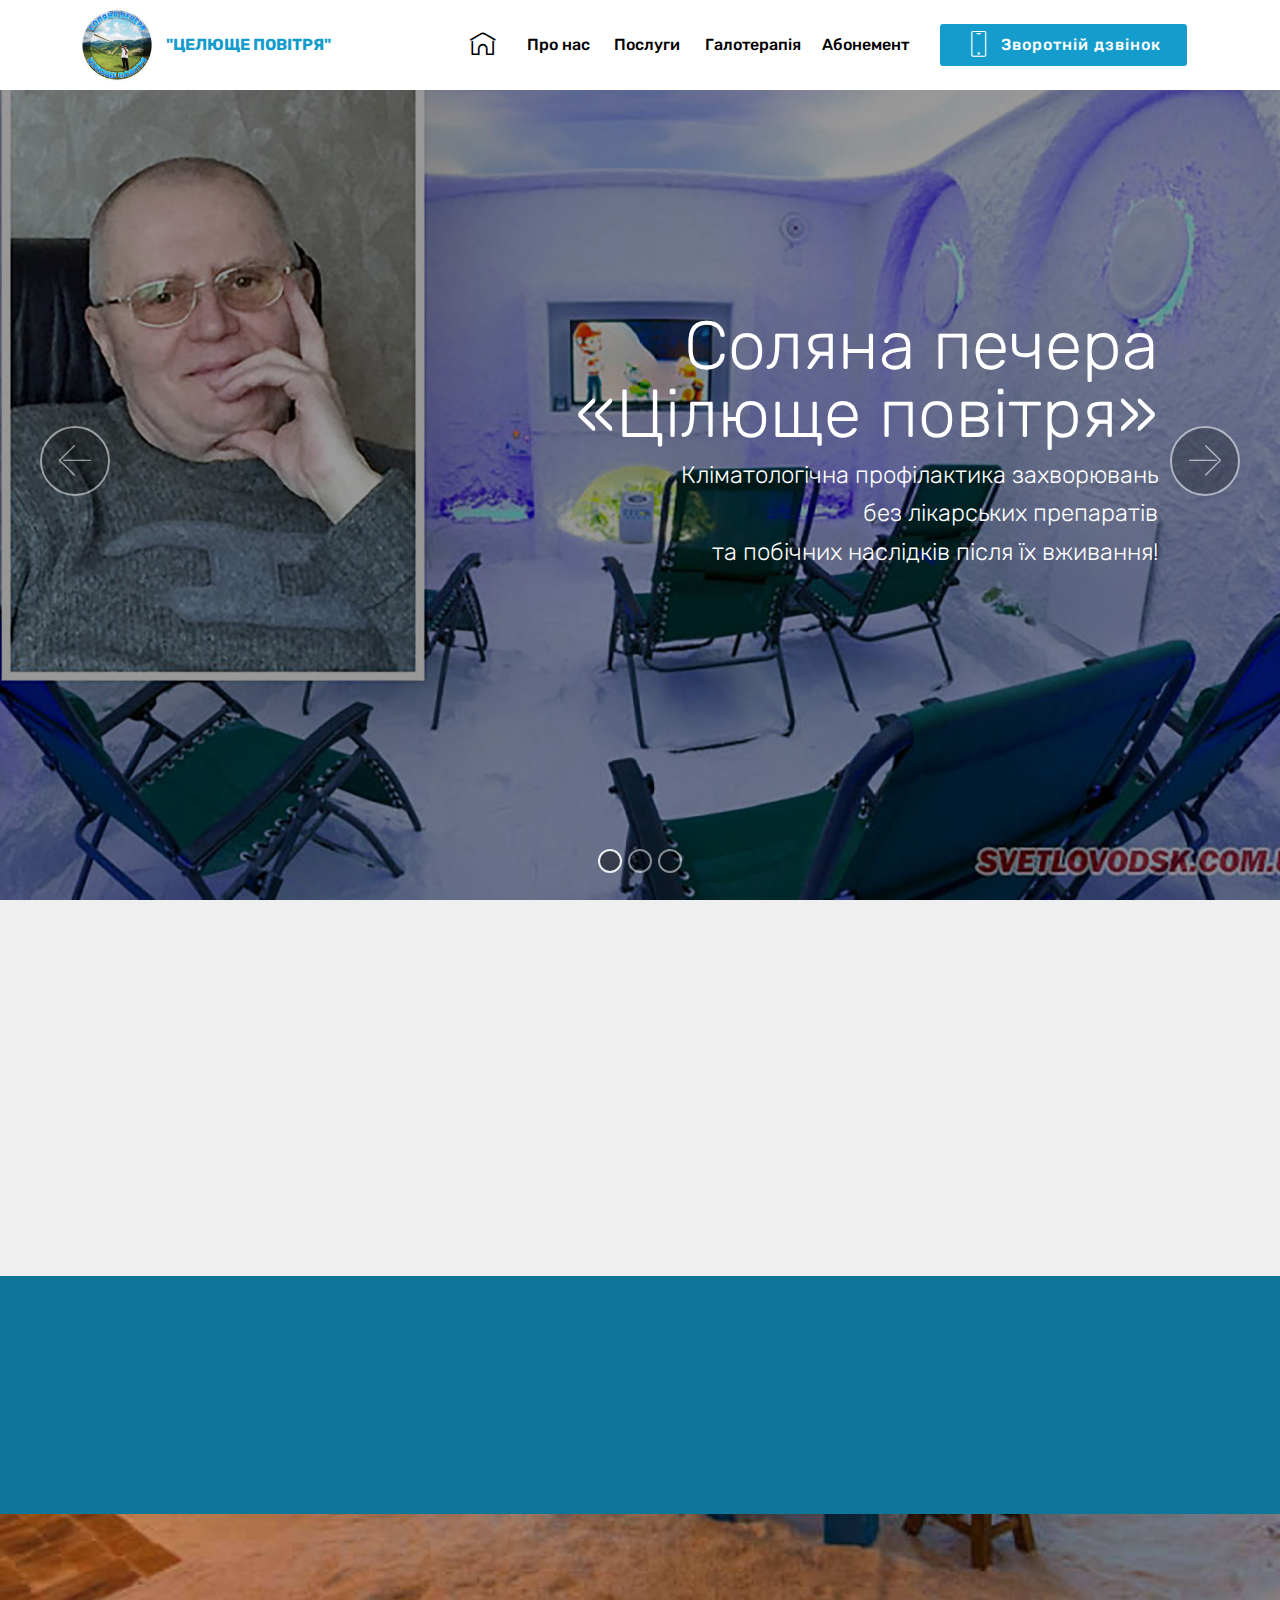
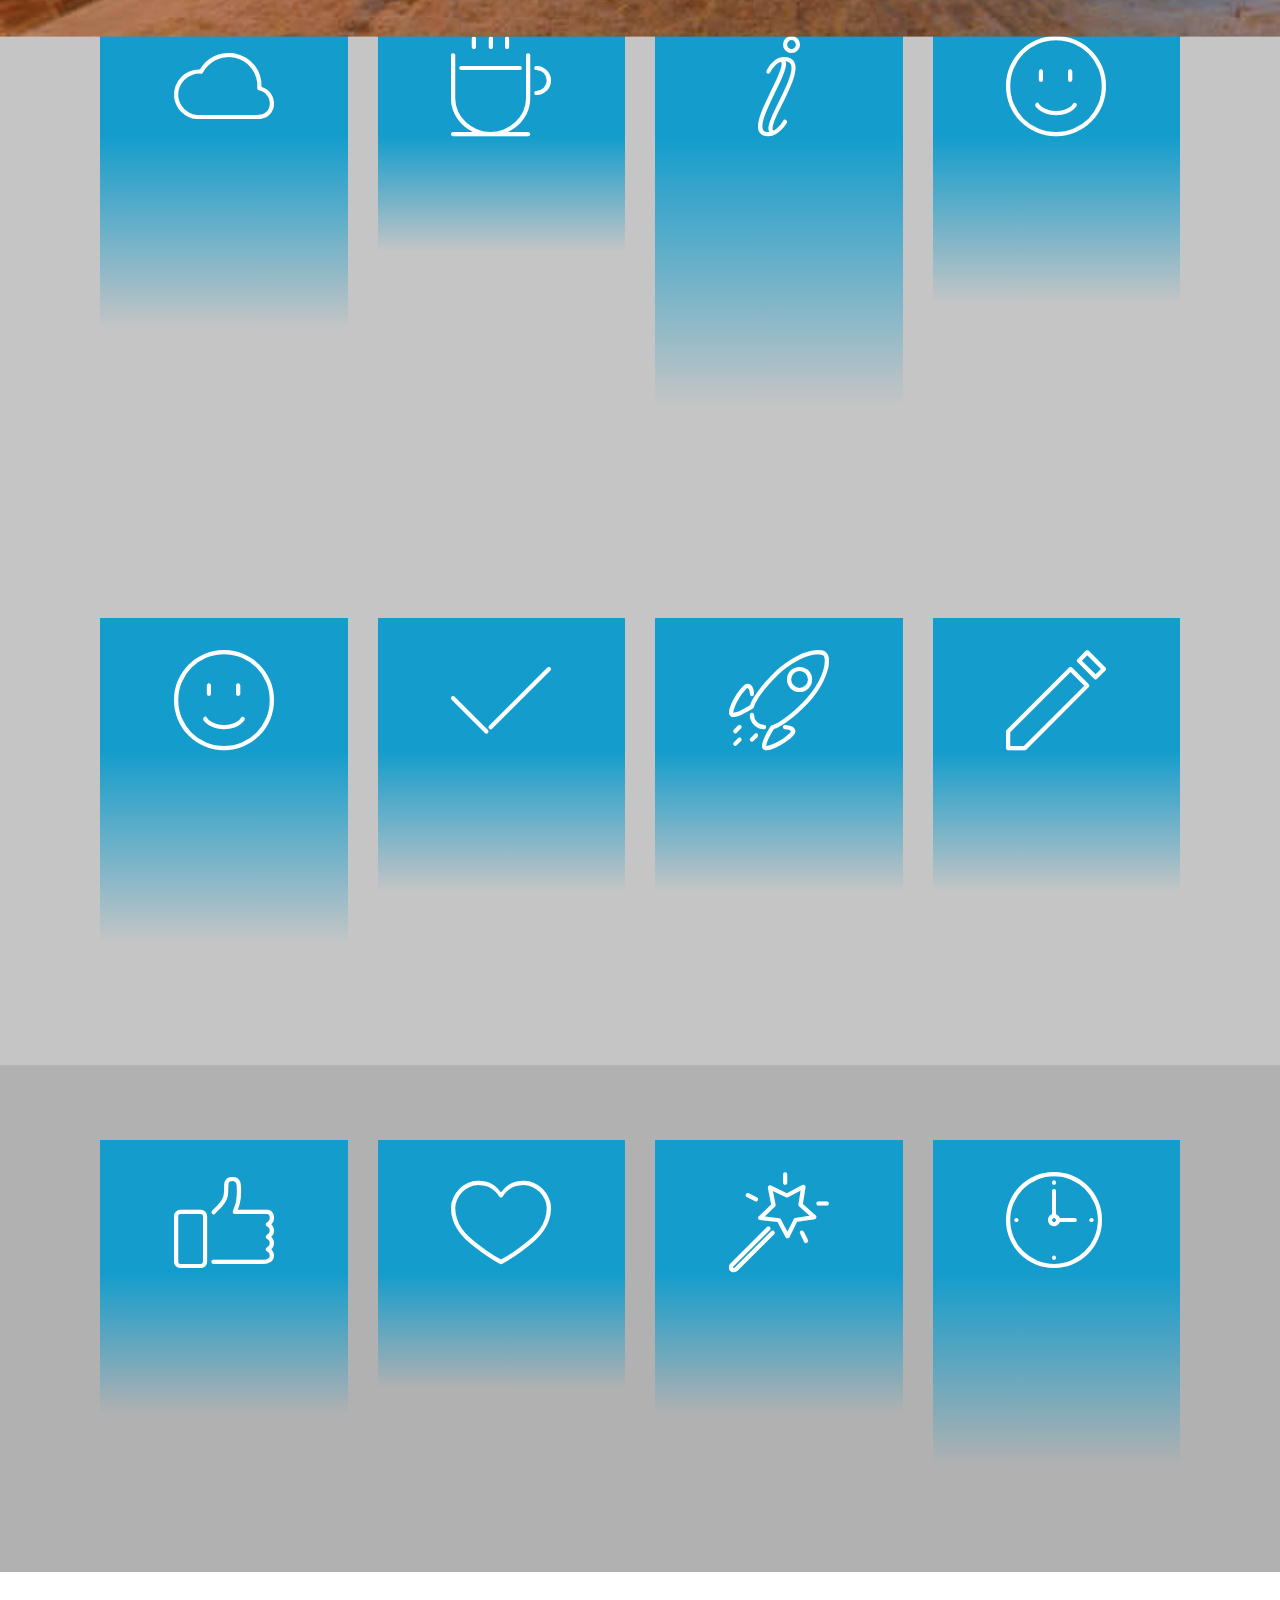
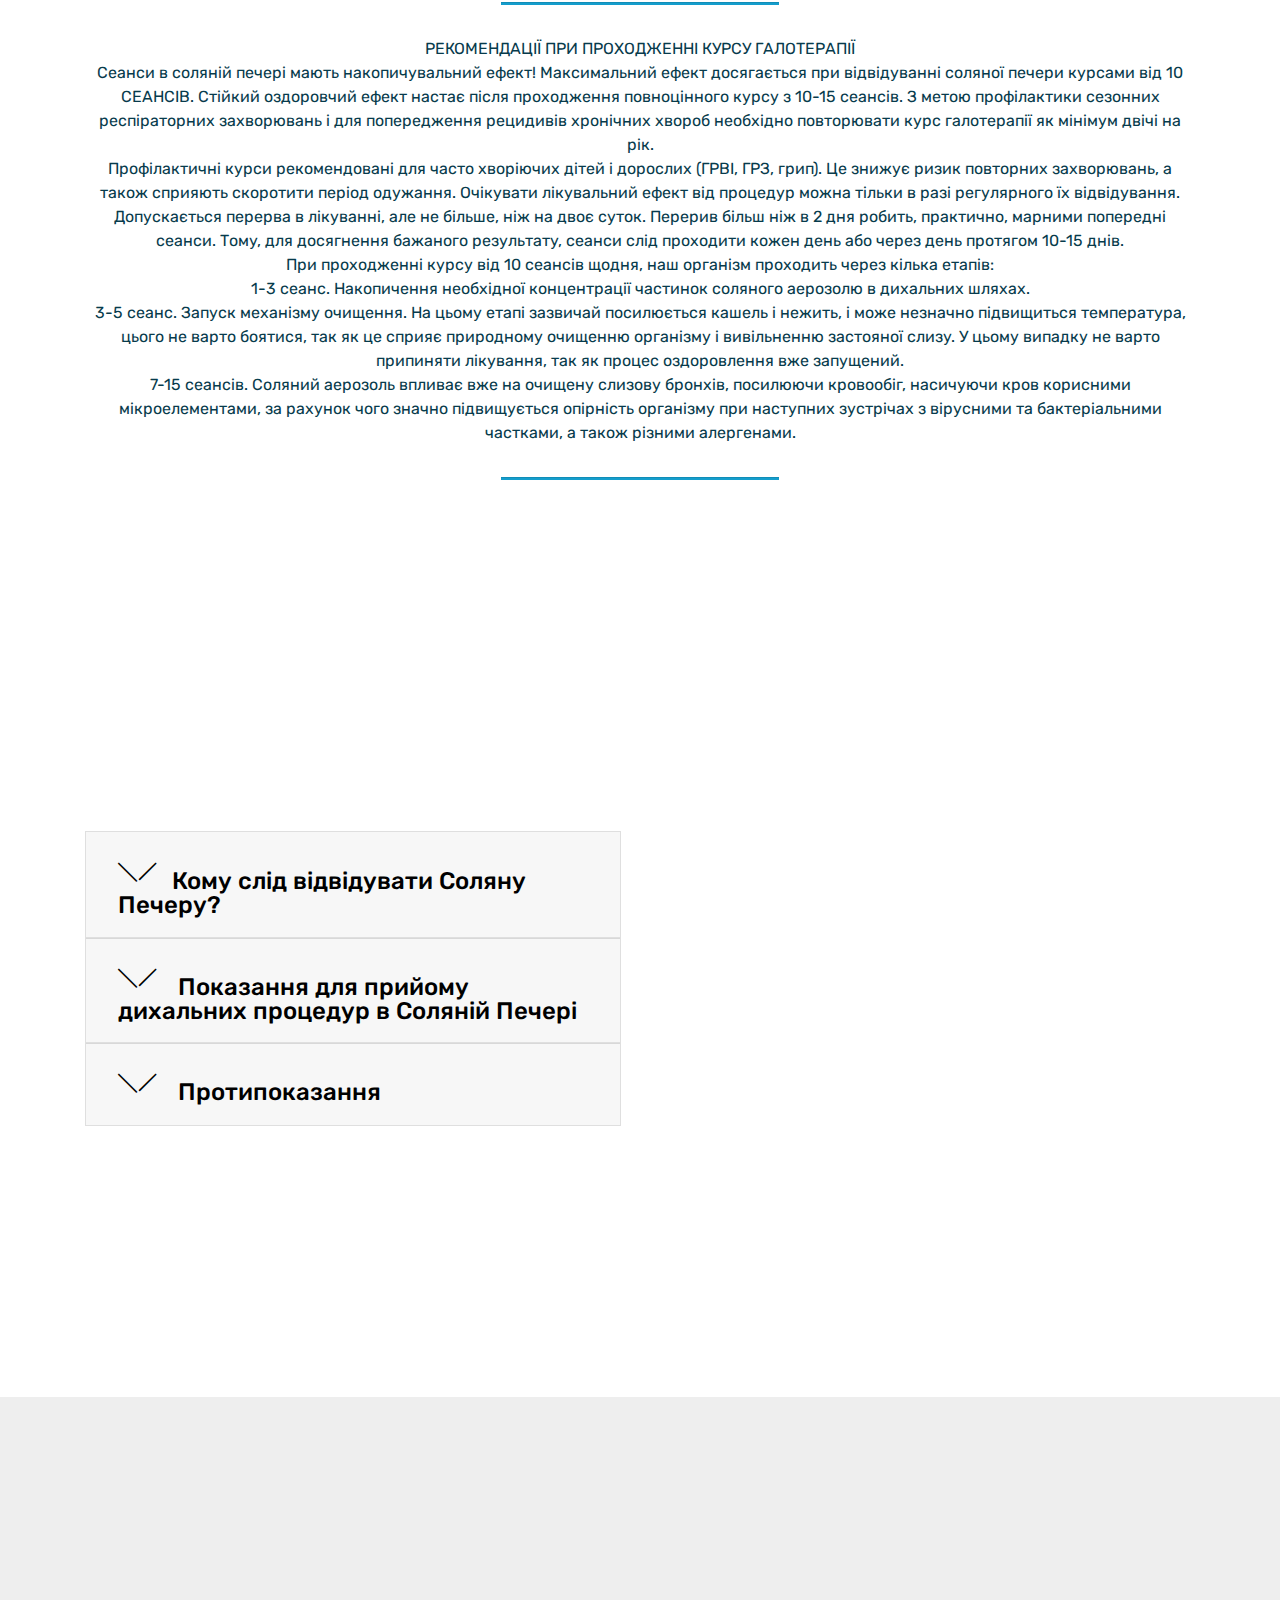
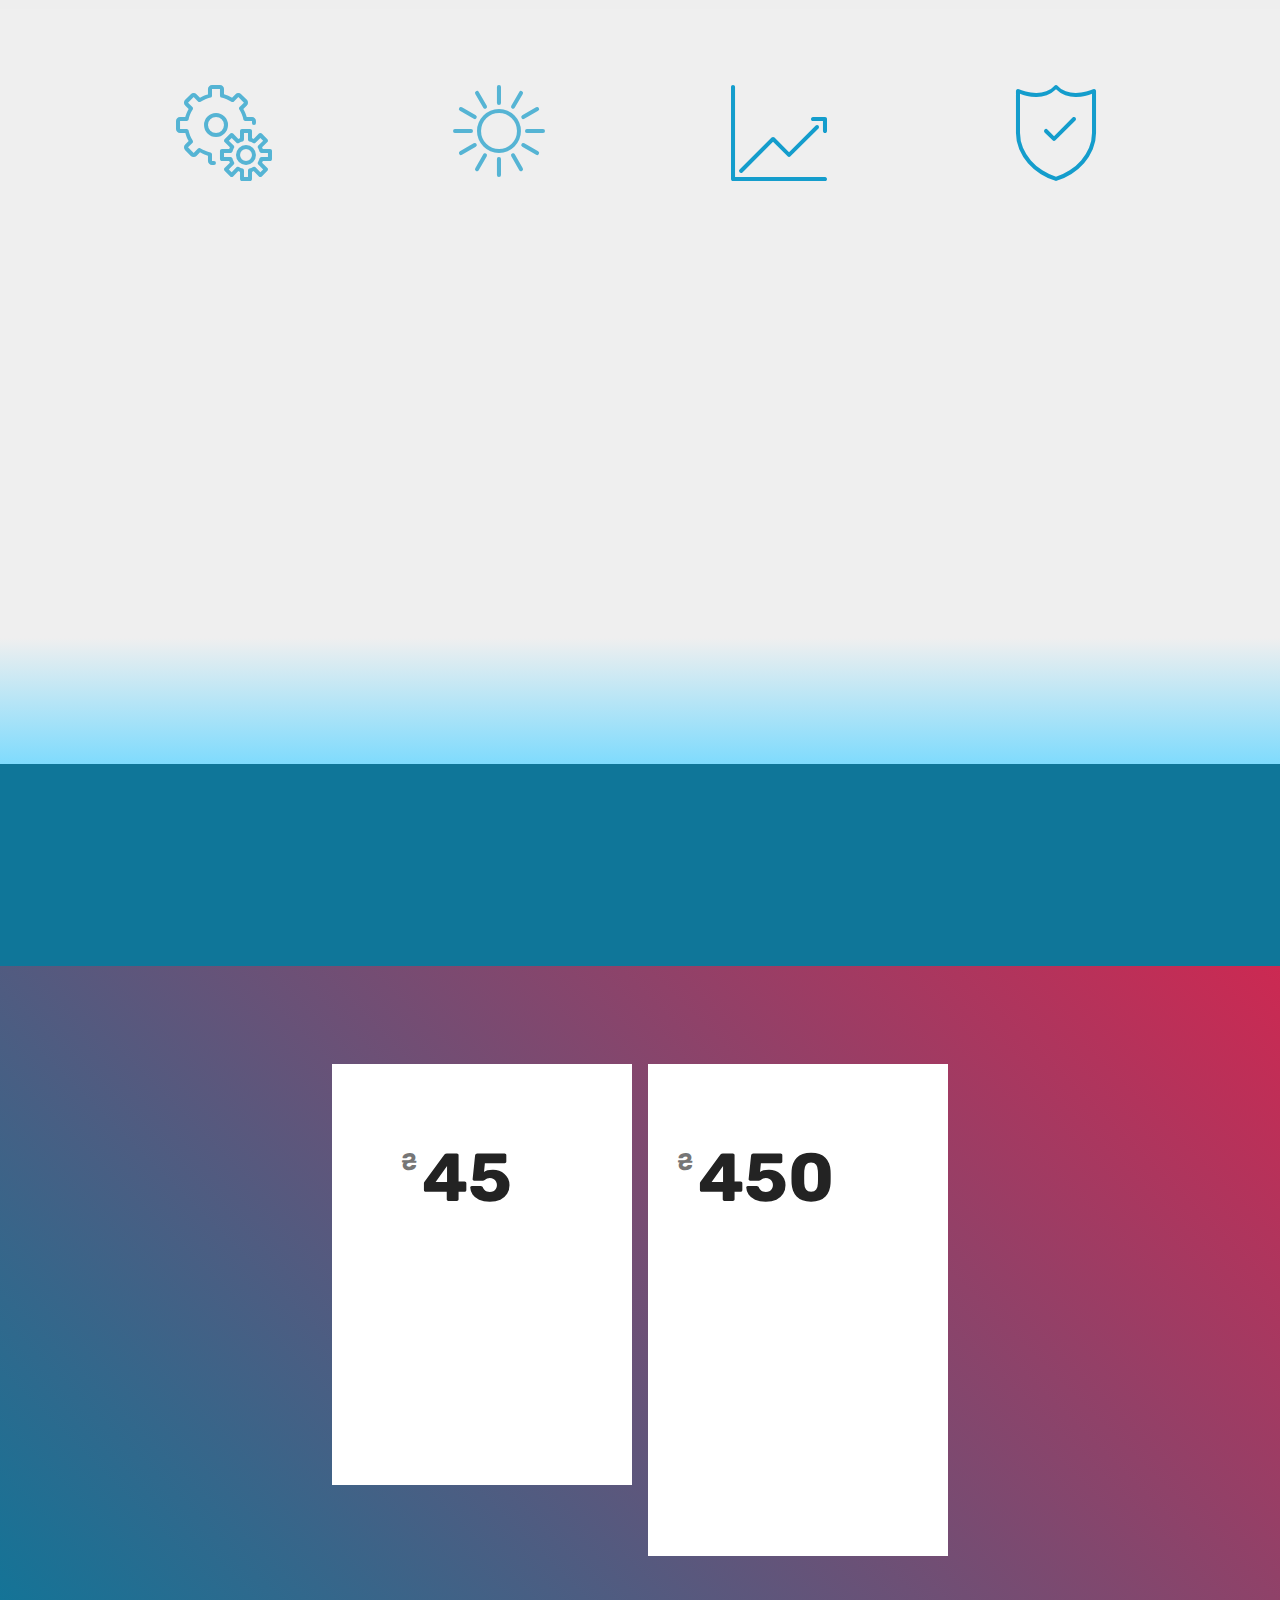
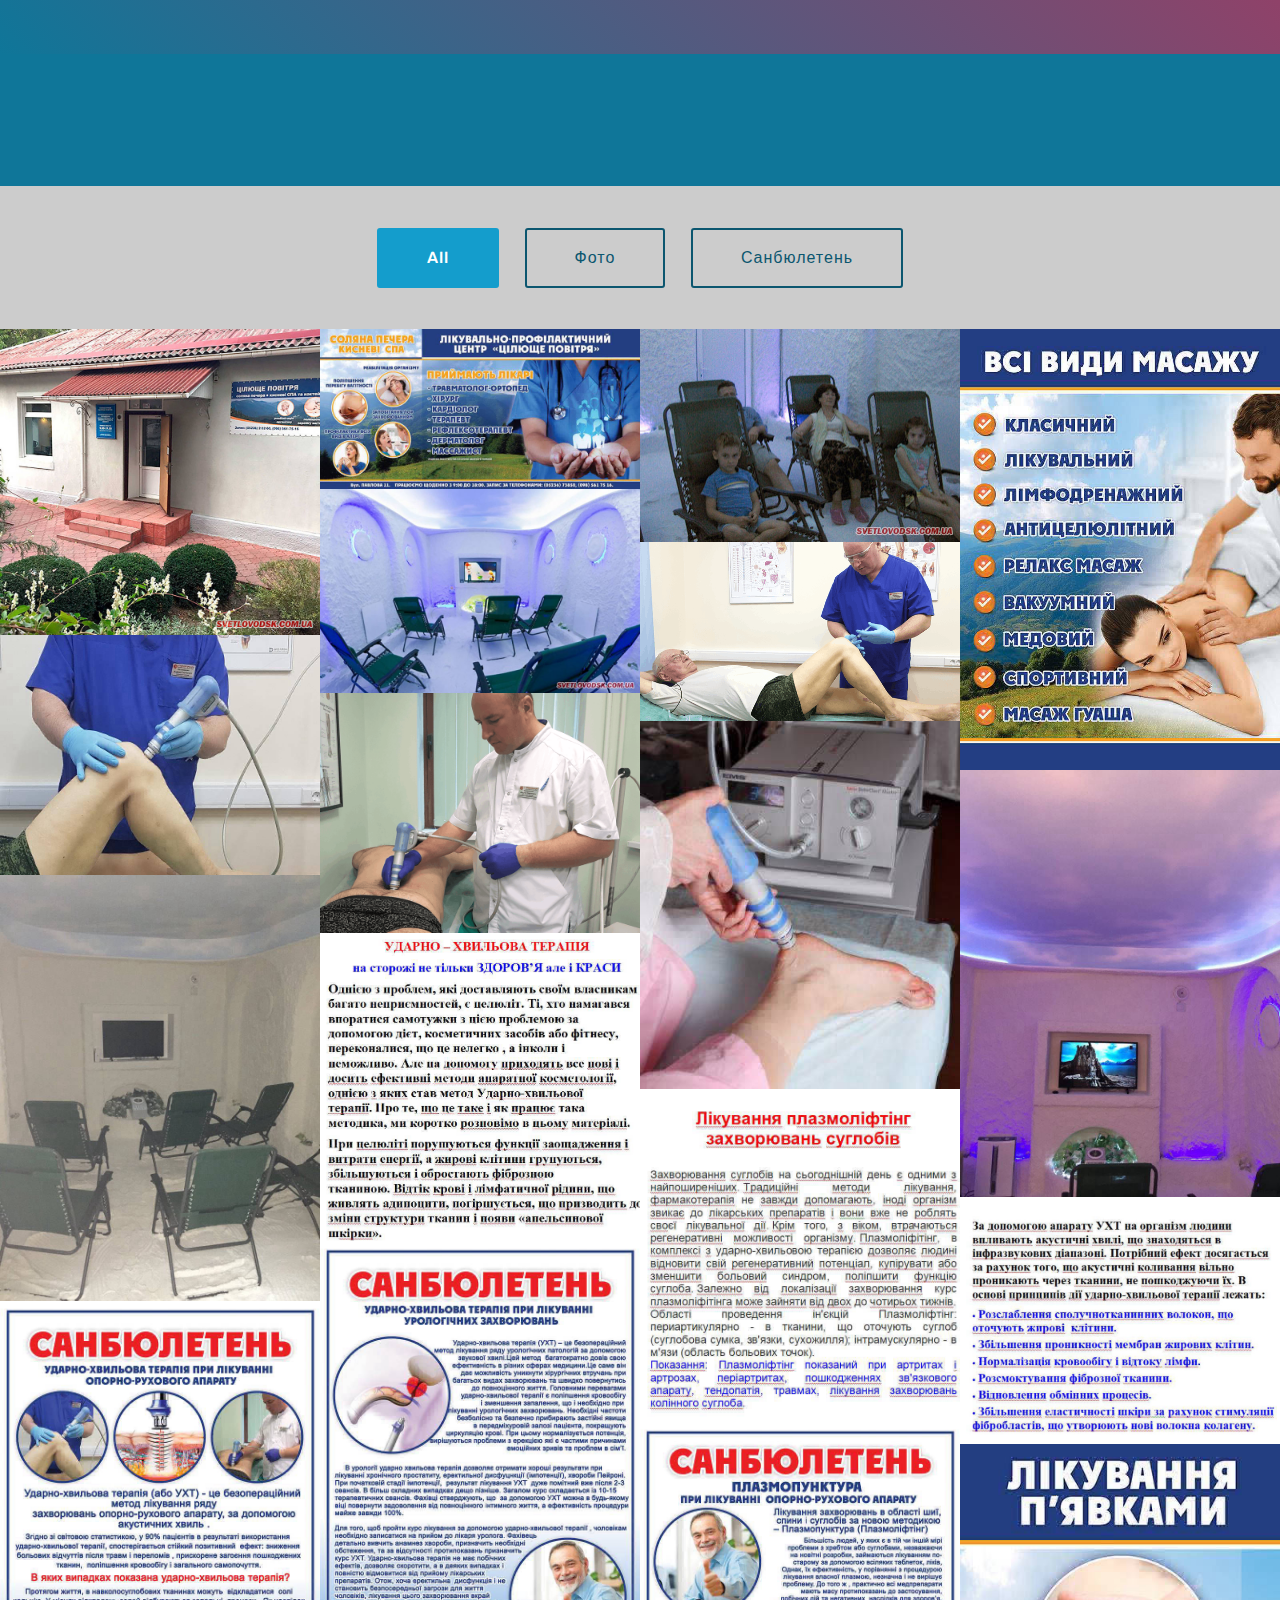
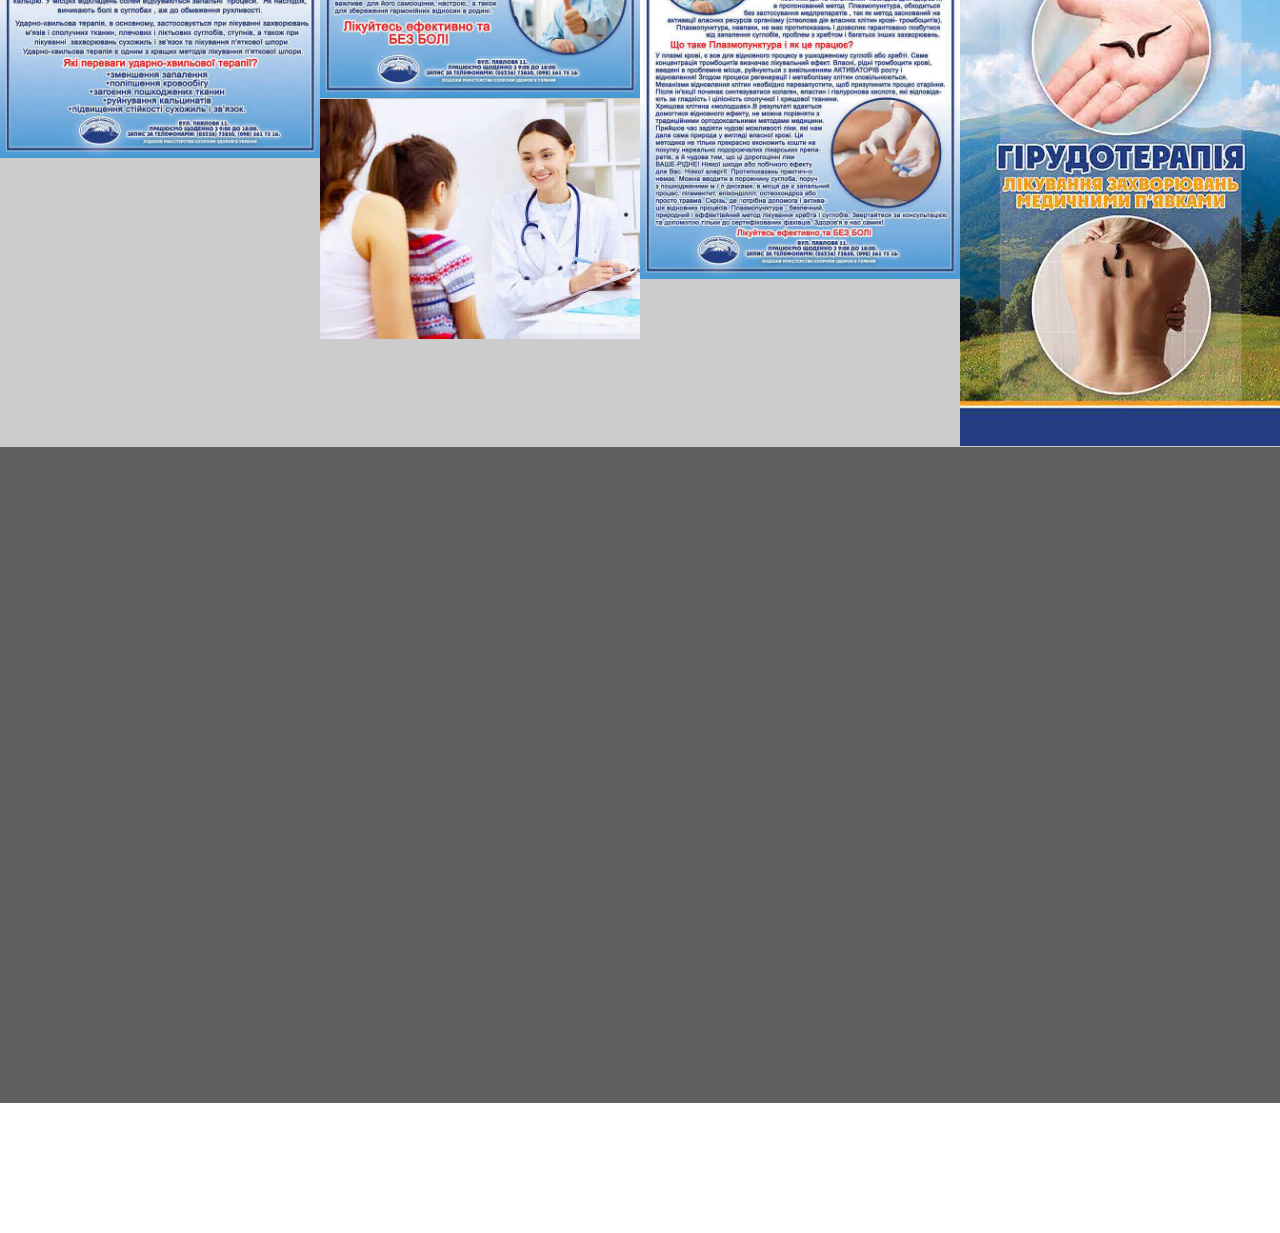
<file: index.html>
<!DOCTYPE html>
<html  >
<head>
  <!-- Site made with Mobirise Website Builder v4.10.4, https://mobirise.com -->
  <meta charset="UTF-8">
  <meta http-equiv="X-UA-Compatible" content="IE=edge">
  <meta name="generator" content="Mobirise v4.10.4, mobirise.com">
  <meta name="viewport" content="width=device-width, initial-scale=1, minimum-scale=1">
  <link rel="shortcut icon" href="assets/images/25152400-134065387287105-277581433257671462-n-122x122.jpg" type="image/x-icon">
  <meta name="description" content="">
  
  <title>Home</title>
  <link rel="stylesheet" href="assets/web/assets/mobirise-icons-bold/mobirise-icons-bold.css">
  <link rel="stylesheet" href="assets/web/assets/mobirise-icons/mobirise-icons.css">
  <link rel="stylesheet" href="assets/tether/tether.min.css">
  <link rel="stylesheet" href="assets/bootstrap/css/bootstrap.min.css">
  <link rel="stylesheet" href="assets/bootstrap/css/bootstrap-grid.min.css">
  <link rel="stylesheet" href="assets/bootstrap/css/bootstrap-reboot.min.css">
  <link rel="stylesheet" href="assets/gdpr-plugin/gdpr-styles.css">
  <link rel="stylesheet" href="assets/dropdown/css/style.css">
  <link rel="stylesheet" href="assets/animatecss/animate.min.css">
  <link rel="stylesheet" href="assets/socicon/css/styles.css">
  <link rel="stylesheet" href="assets/theme/css/style.css">
  <link rel="stylesheet" href="assets/gallery/style.css">
  <link rel="stylesheet" href="assets/mobirise/css/mbr-additional.css" type="text/css">
  
  
  
</head>
<body>
  <section class="menu cid-rnvlTtpO4r" once="menu" id="menu2-1">

    

    <nav class="navbar navbar-expand beta-menu navbar-dropdown align-items-center navbar-fixed-top navbar-toggleable-sm">
        <button class="navbar-toggler navbar-toggler-right" type="button" data-toggle="collapse" data-target="#navbarSupportedContent" aria-controls="navbarSupportedContent" aria-expanded="false" aria-label="Toggle navigation">
            <div class="hamburger">
                <span></span>
                <span></span>
                <span></span>
                <span></span>
            </div>
        </button>
        <div class="menu-logo">
            <div class="navbar-brand">
                <span class="navbar-logo">
                    <a href="index.html">
                        <img src="assets/images/25152400-134065387287105-277581433257671462-n-122x122.jpg" alt="Mobirise" title="" style="height: 4.6rem;">
                    </a>
                </span>
                <span class="navbar-caption-wrap"><a class="navbar-caption text-primary display-4" href="index.html">"ЦЕЛЮЩЕ ПОВІТРЯ"</a></span>
            </div>
        </div>
        <div class="collapse navbar-collapse" id="navbarSupportedContent">
            <ul class="navbar-nav nav-dropdown" data-app-modern-menu="true"><li class="nav-item"><a class="nav-link link text-black display-4" href="index.html" aria-expanded="false"><span class="mbrib-home mbr-iconfont mbr-iconfont-btn"></span></a></li>
                <li class="nav-item">
                    <a class="nav-link link text-black display-4" href="index.html#content5-l">Про нас&nbsp;</a>
                </li><li class="nav-item"><a class="nav-link link text-black display-4" href="index.html#content5-g">Послуги&nbsp;</a></li><li class="nav-item"><a class="nav-link link text-black display-4" href="index.html#toggle2-g">
                        Галотерапія</a></li><li class="nav-item"><a class="nav-link link text-black display-4" href="index.html#pricing-tables1-h">Абонемент &nbsp;</a></li></ul>
            <div class="navbar-buttons mbr-section-btn"><a class="btn btn-sm btn-primary display-4" href="call.html">
                    <span class="btn-icon mbri-mobile mbr-iconfont mbr-iconfont-btn">
                    </span>
                    Зворотній дзвінок</a></div>
        </div>
    </nav>
</section>

<section class="engine"><a href="https://mobirise.info/n">simple website templates</a></section><section class="carousel slide cid-rnvm3usPJa" data-interval="false" id="slider1-2">

    

    <div class="full-screen"><div class="mbr-slider slide carousel" data-pause="true" data-keyboard="false" data-ride="carousel" data-interval="5000"><ol class="carousel-indicators"><li data-app-prevent-settings="" data-target="#slider1-2" class=" active" data-slide-to="0"></li><li data-app-prevent-settings="" data-target="#slider1-2" data-slide-to="1"></li><li data-app-prevent-settings="" data-target="#slider1-2" data-slide-to="2"></li></ol><div class="carousel-inner" role="listbox"><div class="carousel-item slider-fullscreen-image active" data-bg-video-slide="false" style="background-image: url(assets/images/usenko-bg-2000x1283.jpg);"><div class="container container-slide"><div class="image_wrapper"><div class="mbr-overlay" style="opacity: 0.4;"></div><img src="assets/images/usenko-bg-2000x1283.jpg"><div class="carousel-caption justify-content-center"><div class="col-10 align-right"><h2 class="mbr-fonts-style display-1">Соляна печера
<div>«Цілюще повітря»</div></h2><p class="lead mbr-text mbr-fonts-style display-5">Кліматологічна профілактика захворювань<br> без лікарських препаратів<br> та побічних наслідків після їх вживання! </p></div></div></div></div></div><div class="carousel-item slider-fullscreen-image" data-bg-video-slide="false" style="background-image: url(assets/images/dsc-0201-panorama-1600x661.jpg);"><div class="container container-slide"><div class="image_wrapper"><div class="mbr-overlay" style="opacity: 0.4;"></div><img src="assets/images/dsc-0201-panorama-1600x661.jpg"><div class="carousel-caption justify-content-center"><div class="col-10 align-center"><h2 class="mbr-fonts-style display-1">"Соляна печера"</h2><p class="lead mbr-text mbr-fonts-style display-5">Соляна печера – це особливе цілюще середовище,
<br>що має властивості природньої соляної копальні Закарпатських гір.</p></div></div></div></div></div><div class="carousel-item slider-fullscreen-image" data-bg-video-slide="false" style="background-image: url(assets/images/dsc-0358-panorama-1200x428.jpg);"><div class="container container-slide"><div class="image_wrapper"><div class="mbr-overlay" style="opacity: 0.4;"></div><img src="assets/images/dsc-0358-panorama-1200x428.jpg"><div class="carousel-caption justify-content-center"><div class="col-10 align-center"><h2 class="mbr-fonts-style display-1">Сеанси в &nbsp;"Целюще Повітря" !</h2><p class="lead mbr-text mbr-fonts-style display-5">Сеанси в соляній печері мають накопичувальний ефект! Максимальний ефект досягається при відвідуванні соляної печери курсами від 10 СЕАНСІВ.  </p></div></div></div></div></div></div><a data-app-prevent-settings="" class="carousel-control carousel-control-prev" role="button" data-slide="prev" href="#slider1-2"><span aria-hidden="true" class="mbri-left mbr-iconfont"></span><span class="sr-only">Previous</span></a><a data-app-prevent-settings="" class="carousel-control carousel-control-next" role="button" data-slide="next" href="#slider1-2"><span aria-hidden="true" class="mbri-right mbr-iconfont"></span><span class="sr-only">Next</span></a></div></div>

</section>

<section class="mbr-section content4 cid-rnxD5JkErJ" id="content4-3">

    

    <div class="container">
        <div class="media-container-row">
            <div class="title col-12 col-md-8">
                <h2 class="align-center pb-3 mbr-fonts-style display-2"><strong>Соляна печера</strong><div><strong>«Цілюще повітря» - курорт біля дому!</strong></div></h2>
                <h3 class="mbr-section-subtitle align-center mbr-light mbr-fonts-style display-5"><div>Головна мета, яку ми ставимо перед собою, відкриваючи Соляну печеру - допомогти жителям нашого міста в зміцненні свого імунітету.
</div><div>У нас доступні ціни.</div></h3>
                
            </div>
        </div>
    </div>
</section>

<section class="mbr-section content5 cid-ruFS9auW4t" id="content5-g">

    

    

    <div class="container">
        <div class="media-container-row">
            <div class="title col-12 col-md-8">
                <h2 class="align-center mbr-bold mbr-white pb-3 mbr-fonts-style display-1">Спектр Послуг</h2>
                <h3 class="mbr-section-subtitle align-center mbr-light mbr-white pb-3 mbr-fonts-style display-5">
                    Послуги які надає лікувально-профелактичний центр "Целюще повітря"&nbsp;</h3>
                
                
            </div>
        </div>
    </div>
</section>

<section class="features8 cid-ruFWYABa4s mbr-parallax-background" id="features8-i">

    

    <div class="mbr-overlay" style="opacity: 0.2; background-color: rgb(35, 35, 35);">
    </div>

    <div class="container">
        <div class="media-container-row">

            <div class="card  col-12 col-md-6 col-lg-3">
                <div class="card-img">
                    <span class="mbr-iconfont mbri-cloud"></span>
                </div>
                <div class="card-box align-center">
                    
                    <p class="mbr-text mbr-fonts-style display-7">&nbsp;- Сеанси кліматологічного лікування органів дихання (соляні процедури)</p>
                    
                </div>
            </div>

            <div class="card  col-12 col-md-6 col-lg-3">
                <div class="card-img">
                    <span class="mbr-iconfont mbri-hot-cup"></span>
                </div>
                <div class="card-box align-center">
                    
                    <p class="mbr-text mbr-fonts-style display-7">
                       -	Кисневі процедури (інгаляції , коктейлі)
                    </p>
                    
                </div>
            </div>

            <div class="card  col-12 col-md-6 col-lg-3">
                <div class="card-img">
                    <span class="mbr-iconfont mbri-italic"></span>
                </div>
                <div class="card-box align-center">
                    
                    <p class="mbr-text mbr-fonts-style display-7">
                       -	Озонотерапія (підшкірні та внутрішньовенні ін’єкції) при лікуванні фурункульозу, порушень венозного та артеріального кровообігу
                    </p>
                    
                </div>
            </div>

            <div class="card  col-12 col-md-6 col-lg-3">
                <div class="card-img">
                    <span class="mbr-iconfont mbri-smile-face"></span>
                </div>
                <div class="card-box align-center">
                    
                    <p class="mbr-text mbr-fonts-style display-7">
                       -	Озоновий ліфтінг обличчя та проблемних дільниць тіла
                    </p>
                    
                </div>
            </div>
        </div>
    </div>
</section>

<section class="features8 cid-ruFWZf7SRd mbr-parallax-background" id="features8-j">

    

    <div class="mbr-overlay" style="opacity: 0.2; background-color: rgb(35, 35, 35);">
    </div>

    <div class="container">
        <div class="media-container-row">

            <div class="card  col-12 col-md-6 col-lg-3">
                <div class="card-img">
                    <span class="mbr-iconfont mbri-smile-face"></span>
                </div>
                <div class="card-box align-center">
                    
                    <p class="mbr-text mbr-fonts-style display-7">
                       -	Плазмоліфтінг обличчя та проблемних дільниць тіла  (омолоджувальні підшкірні ін’єкції)
                    </p>
                    
                </div>
            </div>

            <div class="card  col-12 col-md-6 col-lg-3">
                <div class="card-img">
                    <span class="mbr-iconfont mbri-success"></span>
                </div>
                <div class="card-box align-center">
                    
                    <p class="mbr-text mbr-fonts-style display-7">
                       -	Плазмотерапія суглобів та зняття больового синдрому
                    </p>
                    
                </div>
            </div>

            <div class="card  col-12 col-md-6 col-lg-3">
                <div class="card-img">
                    <span class="mbr-iconfont mbri-rocket"></span>
                </div>
                <div class="card-box align-center">
                    
                    <p class="mbr-text mbr-fonts-style display-7">
                       -	Ударно-хвильова терапія опорно-рухового апарату
                    </p>
                    
                </div>
            </div>

            <div class="card  col-12 col-md-6 col-lg-3">
                <div class="card-img">
                    <span class="mbr-iconfont mbri-edit2"></span>
                </div>
                <div class="card-box align-center">
                    
                    <p class="mbr-text mbr-fonts-style display-7">
                       -	Послуги з дерматоскопії шкірних новоутворень
                    </p>
                    
                </div>
            </div>
        </div>
    </div>
</section>

<section class="features8 cid-rnxGTWu1Yo mbr-parallax-background" id="features8-6">

    

    <div class="mbr-overlay" style="opacity: 0.3; background-color: rgb(35, 35, 35);">
    </div>

    <div class="container">
        <div class="media-container-row">

            <div class="card  col-12 col-md-6 col-lg-3">
                <div class="card-img">
                    <span class="mbr-iconfont mbri-like"></span>
                </div>
                <div class="card-box align-center">
                    
                    <p class="mbr-text mbr-fonts-style display-7">
                       -	Хірургічні послуги (видалення родимок, папілом, бородавок)
                    </p>
                    
                </div>
            </div>

            <div class="card  col-12 col-md-6 col-lg-3">
                <div class="card-img">
                    <span class="mbr-iconfont mbri-hearth"></span>
                </div>
                <div class="card-box align-center">
                    
                    <p class="mbr-text mbr-fonts-style display-7">
                       -	Кардіологічні та терапевтичні послуги
                    </p>
                    
                </div>
            </div>

            <div class="card  col-12 col-md-6 col-lg-3">
                <div class="card-img">
                    <span class="mbr-iconfont mbri-magic-stick"></span>
                </div>
                <div class="card-box align-center">
                    
                    <p class="mbr-text mbr-fonts-style display-7">
                       -	Східна медицина (голковколювання, електроакунптура)
                    </p>
                    
                </div>
            </div>

            <div class="card  col-12 col-md-6 col-lg-3">
                <div class="card-img">
                    <span class="mbr-iconfont mbri-clock"></span>
                </div>
                <div class="card-box align-center">
                    
                    <p class="mbr-text mbr-fonts-style display-7">
                       -	Гірудотерапія (лікування п’явками) та медичний масаж дорослих та дітей<br><br></p>
                    
                </div>
            </div>
        </div>
    </div>
</section>

<section class="mbr-section article content9 cid-rnJnF5RF6x" id="content9-a">
    
     

    <div class="container">
        <div class="inner-container" style="width: 100%;">
            <hr class="line" style="width: 25%;">
            <div class="section-text align-center mbr-fonts-style display-7">РЕКОМЕНДАЦІЇ ПРИ ПРОХОДЖЕННІ КУРСУ ГАЛОТЕРАПІЇ<div>Сеанси в соляній печері мають накопичувальний ефект! Максимальний ефект досягається при відвідуванні соляної печери курсами від 10 СЕАНСІВ. Стійкий оздоровчий ефект настає після проходження повноцінного курсу з 10-15 сеансів. З метою профілактики сезонних респіраторних захворювань і для попередження рецидивів хронічних хвороб необхідно повторювати курс галотерапії як мінімум двічі на рік.
</div><div>
</div><div>Профілактичні курси рекомендовані для часто хворіючих дітей і дорослих (ГРВІ, ГРЗ, грип). Це знижує ризик повторних захворювань, а також сприяють скоротити період одужання. Очікувати лікувальний ефект від процедур можна тільки в разі регулярного їх відвідування. Допускається перерва в лікуванні, але не більше, ніж на двоє суток. Перерив більш ніж в 2 дня робить, практично, марними попередні сеанси. Тому, для досягнення бажаного результату, сеанси слід проходити кожен день або через день протягом 10-15 днів.
</div><div>
</div><div>При проходженні курсу від 10 сеансів щодня, наш організм проходить через кілька етапів:
</div><div>
</div><div>1-3 сеанс. Накопичення необхідної концентрації частинок соляного аерозолю в дихальних шляхах.
</div><div>
</div><div>3-5 сеанс. Запуск механізму очищення. На цьому етапі зазвичай посилюється кашель і нежить, і може незначно підвищиться температура, цього не варто боятися, так як це сприяє природному очищенню організму і вивільненню застояної слизу. У цьому випадку не варто припиняти лікування, так як процес оздоровлення вже запущений.
</div><div>
</div><div>7-15 сеансів. Соляний аерозоль впливає вже на очищену слизову бронхів, посилюючи кровообіг, насичуючи кров корисними мікроелементами, за рахунок чого значно підвищується опірність організму при наступних зустрічах з вірусними та бактеріальними частками, а також різними алергенами.</div></div>
            <hr class="line" style="width: 25%;">
        </div>
        </div>
</section>

<section class="toggle2 cid-rnMHUDZfke" id="toggle2-g">
    
        

    
        <div class="container">
            <div class="media-container-row">
                    <div class="toggle-content">
                        <h2 class="mbr-section-title pb-3 align-left mbr-fonts-style display-2"><strong>
                            Галотерапія
                        </strong></h2>
                        <h3 class="mbr-section-subtitle align-left mbr-fonts-style display-5">Ми надаємо колекцію різноманітних методів лікування, кожен з яких охоплює альтернативну і натуральну медицину, відому як Галотерапія.</h3>
                        <div id="bootstrap-toggle" class="toggle-panel accordionStyles tab-content pt-5 mt-2">
                            <div class="card">
                                <div class="card-header" role="tab" id="headingOne">
                                    <a role="button" class="collapsed panel-title text-black" data-toggle="collapse" data-core="" href="#collapse1_8" aria-expanded="false" aria-controls="collapse1">
                                        <h4 class="mbr-fonts-style display-5">
                                            <span class="sign mbr-iconfont mbri-arrow-down inactive"></span>Кому слід відвідувати Соляну Печеру?</h4>
                                    </a>
                                </div>
                                <div id="collapse1_8" class="panel-collapse noScroll collapse" role="tabpanel" aria-labelledby="headingOne">
                                    <div class="panel-body p-4">
                                        <p class="mbr-fonts-style panel-text display-7">• тим хто часто хворіють на ГРВІ, грип,
<br>• реабілітація хворих з серцево-судинною патологією,
<br>• курцям,
<br>• особам, які проживають в місцях з несприятливою екологічною обстановкою, жителям міст, під час смогу
<br>• особам, які працюють на шкідливому виробництві,
<br>• хронічні захворювання верхніх дихальних шляхів,
<br>•	слабкий імунітет,
<br>• стреси, депресії (психоемоційна розвантаження),
<br>•	синдром хронічної втоми.
<br>Багаторічний світовий клінічний досвід використання соляних печер (галокамер) довів високу ефективність даного методу, особливо в лікуванні бронхітів з алергічним компонентом у дітей і дорослих. Показання та протипоказання до галотерапії вивчені досить ретельно, що дозволяє призначати цей метод в конкретних клінічних ситуаціях, отримуючи відмінні результати. Пройти курс галотерапії в соляній печері рекомендується як дітям, так і дорослим.
<br>
<br>Галотерапія покращує функцію виділення бронхів (очищає вії), зменшує запальну реакцію слизової верхніх і нижніх дихальних шляхів і знищує патогенні мікроби, підвищує імунологічну реактивність організму. Завдяки дії сухого аерозолю хлориду натрію полегшується кашель, знижується в'язкість мокротиння, і тому вона краще виділяється.<br></p>
                                    </div>
                                </div>
                            </div>
                            <div class="card">
                                <div class="card-header" role="tab" id="headingTwo">
                                    <a role="button" class="collapsed panel-title text-black" data-toggle="collapse" data-core="" href="#collapse2_8" aria-expanded="false" aria-controls="collapse2">
                                        <h4 class="mbr-fonts-style display-5">
                                            <span class="sign mbr-iconfont mbri-arrow-down inactive"></span>&nbsp;Показання для прийому дихальних процедур в Соляній Печері&nbsp;</h4>
                                    </a>
                                </div>
                                <div id="collapse2_8" class="panel-collapse noScroll collapse" role="tabpanel" aria-labelledby="headingTwo">
                                    <div class="panel-body p-4">
                                        <p class="mbr-fonts-style panel-text display-7">Всім людям зі слабкою дихальною системою (бронхіти, бронхіальну астму і т.д.);
<br>із захворюванням імунної системи, алергією, астмою;
<br>людям із захворюваннями ЛОР-органів (риніти, з запаленням аденоїдів, гайморових пазух, синусити, фарингітами);
<br>людям з дерматологічними захворюваннями (псоріаз, дерматити, вугри, екзема і т.д.);</p>
                                    </div>
                                </div>
                            </div>
                            <div class="card">
                                <div class="card-header" role="tab" id="headingThree">
                                    <a role="button" class="collapsed panel-title text-black" data-toggle="collapse" data-core="" href="#collapse3_8" aria-expanded="true" aria-controls="collapse3">
                                        <h4 class="mbr-fonts-style display-5">
                                            <span class="sign mbr-iconfont mbri-arrow-down inactive"></span>&nbsp;Протипоказання
                                        </h4>
                                    </a>
                                </div>
                                <div id="collapse3_8" class="panel-collapse noScroll collapse" role="tabpanel" aria-labelledby="headingThree">
                                    <div class="panel-body p-4">
                                        <p class="mbr-fonts-style panel-text display-7">Будь-який метод лікування має і протипоказання. Не варто приступати до лікування сіллю без узгодження з лікарем, особливо якщо вже є «букет» хронічних недуг, а також з рядом захворювань:
<br>Грип, ГРВІ з високою лихоманкою і інтоксикацією, гострий період захворювання,
<br>Загострення хронічного захворювання,
<br>Гострі і хронічні захворювання нирок,
<br>Носові кровотечі,
<br>Бронхіальна астма різного ступеня тяжкості неуточнених генезу,<br>Всі гострі інфекційні захворювання до закінчення термінів ізоляції,
<br>Всі форми туберкульозу легенів в активній стадії,
<br>Загальні протипоказання, що включають направлення хворих на кліматичне клінічне лікування.
<br>Психічні захворювання (клаустрафобія);
<br>Всі форми наркоманія і токсикоманія;
<br>Епілепсія;
<br>Гнійні процеси будь-якої локалізації;<br>Часто повторювані і рясні кровотечі різного походження, кровохаркання;
<br>Хронічна коронарна недостатність;
<br>Слід пам'ятати про те, що загострення хронічного захворювання при відвідуванні сеансів - природне явище, необхідне для подальшого лікування пацієнта. Очікувати позитивний ефект від процедур можна тільки в разі регулярного їх відвідування та проходження курсу 10-25 разів. Допускається перерва в лікуванні, але не більше, ніж на дві доби. Повторні курси рекомендуються проводити через 2-6 місяців.</p>
                                    </div>
                                </div>
                            </div>
                            
                            
                            
                        </div>
                    </div>
                <div class="mbr-figure" style="width: 101%;">
                     <img src="assets/images/dsc-341-798x1200.jpg" alt="Mobirise" title="">
                </div>
            </div>
        </div>
</section>

<section class="mbr-section content5 cid-ruKPjIMMep mbr-parallax-background" id="content5-l">

    

    

    <div class="container">
        <div class="media-container-row">
            <div class="title col-12 col-md-8">
                <h2 class="align-center mbr-bold mbr-white pb-3 mbr-fonts-style display-1">Чому ми?</h2>
                
                
                
            </div>
        </div>
    </div>
</section>

<section class="features1 cid-ruKIqWG7IM" id="features1-k">
    
    

    
    <div class="container">
        <div class="media-container-row">

            <div class="card p-3 col-12 col-md-6 col-lg-3">
                <div class="card-img pb-3">
                    <span class="mbr-iconfont mbri-setting" style="color: rgb(85, 180, 212); fill: rgb(85, 180, 212);"></span>
                </div>
                <div class="card-box">
                    <h4 class="card-title py-3 mbr-fonts-style display-5">Сертифіковане обладнання</h4>
                    <p class="mbr-text mbr-fonts-style display-7">
                        Наша гордість - це два сертифікованих аерозольних галогенератора. Дисперсність аерозолю, створюваного апаратоми: &nbsp;не більше 5 мкм. Цей аерозоль з високим ступенем іонізації веде до більш ефективного оздоровчого результату.
                    </p>
                </div>
            </div>

            <div class="card p-3 col-12 col-md-6 col-lg-3">
                <div class="card-img pb-3">
                    <span class="mbr-iconfont mbri-sun2" style="color: rgb(85, 180, 212); fill: rgb(85, 180, 212);"></span>
                </div>
                <div class="card-box">
                    <h4 class="card-title py-3 mbr-fonts-style display-5">
                        Все що потрібно для релаксу</h4>
                    <p class="mbr-text mbr-fonts-style display-7">Відвідування соляної кімнати-це ідеальний спосіб розслабитися і відпочити.
<br>А якщо хочеться руху, тоді ми нашим гостям пропонуємо поєднувати процедури в соляній кімнаті з Бодіфлекс і комплексом дихальних вправ.
<br>Соляна печера - це хороший спосіб зміцнити імунітет.</p>
                </div>
            </div>

            <div class="card p-3 col-12 col-md-6 col-lg-3">
                <div class="card-img pb-3">
                    <span class="mbr-iconfont mbri-growing-chart"></span>
                </div>
                <div class="card-box">
                    <h4 class="card-title py-3 mbr-fonts-style display-5">Ефективність<br><br>
                    </h4>
                    <p class="mbr-text mbr-fonts-style display-7">
                        Відвідування печери є ефективним натуральним, комфортним і низьковитратних методом підвищення якості життя, здоров'я і активного довголіття. Всього лише 10-15 сеансів у соляній печері допоможуть надовго забути про застуді, грип та ГРЗ.
                    </p>
                </div>
            </div>

            <div class="card p-3 col-12 col-md-6 col-lg-3">
                <div class="card-img pb-3">
                    <span class="mbr-iconfont mbri-protect"></span>
                </div>
                <div class="card-box">
                    <h4 class="card-title py-3 mbr-fonts-style display-5">Екологічно і безпечно</h4>
                    <p class="mbr-text mbr-fonts-style display-7">
                       При будівництві галокамери використовувалися тільки натуральні матеріали. У соляній печері стеля, стіни і підлогу складаються з солі. У соляній печері - антивірусна, антибактеріальна среда, це має протизапальну дію на дихальну систему людини.
                    </p>
                </div>
            </div>

        </div>

    </div>

</section>

<section class="cid-ruTk26gRRT" id="social-buttons2-14">

    

    

    <div class="container">
        <div class="media-container-row">
            <div class="col-md-8 align-center">
                <h2 class="pb-3 mbr-fonts-style display-5">
                    Слідкуйте за нами на Facebook</h2>
                <div class="social-list pl-0 mb-0">
                    <a href="https://www.facebook.com/HealingAir/" target="_blank">
                        <span class="px-2 mbr-iconfont mbr-iconfont-social socicon-facebook socicon"></span>
                    </a>
                    <a href="https://www.facebook.com/pages/Mobirise/1616226671953247" target="_blank">
                        
                    </a>
                    <a href="https://instagram.com/mobirise" target="_blank">
                        
                    </a>
                    <a href="https://www.youtube.com/c/mobirise" target="_blank">
                        
                    </a>
                    <a href="https://plus.google.com/u/0/+Mobirise" target="_blank">
                        
                    </a>
                    <a href="https://www.behance.net/Mobirise" target="_blank">
                        
                    </a>
                </div>
            </div>
        </div>
    </div>
</section>

<section class="mbr-section content4 cid-ruKPXQWWxK" id="content4-m">

    

    <div class="container">
        <div class="media-container-row">
            <div class="title col-12 col-md-8">
                <h2 class="align-center pb-3 mbr-fonts-style display-2"><strong>
                    Абонементи</strong></h2>
                <h3 class="mbr-section-subtitle align-center mbr-light mbr-fonts-style display-5">Які діють в лікувально-профелактичному центрі "Целюще повітря"&nbsp;</h3>
                
            </div>
        </div>
    </div>
</section>

<section class="pricing-table1 cid-rnMM40O2qQ" id="pricing-tables1-h">

    

    
    <div class="container">
        <div class="media-container-row">

            <div class="plan col-12 mx-2 my-2 justify-content-center col-lg-6">
                <div class="plan-header text-center pt-5">
                    <h3 class="plan-title mbr-fonts-style display-5">
                        Стандарт</h3>
                    <div class="plan-price">
                        <span class="price-value mbr-fonts-style display-5">
                            ₴                        </span>
                        <span class="price-figure mbr-fonts-style display-1">45</span>
                        <small class="price-term mbr-fonts-style display-7">
                            сеанс</small>
                    </div>
                </div>
                <div class="plan-body pb-5">
                    <div class="plan-list align-center">
                        <ul class="list-group list-group-flush mbr-fonts-style display-7">
                            <li class="list-group-item">Дихайте з користю та отримуйте задоволення! Час проведення сеансу – 45 хв.</li>
                        </ul>
                    </div>
                    <div class="mbr-section-btn text-center pt-4"><a href="form.html" class="btn btn-primary display-4"><span class="mbri-cash mbr-iconfont mbr-iconfont-btn" style="color: rgb(255, 255, 255);"></span>ЗАКАЗАТИ АБОНЕМЕНТ</a></div>
                </div>
            </div>

            <div class="plan col-12 mx-2 my-2 justify-content-center col-lg-6">
                <div class="plan-header text-center pt-5">
                    <h3 class="plan-title mbr-fonts-style display-5">
                        Акційний</h3>
                    <div class="plan-price">
                        <span class="price-value mbr-fonts-style display-5">
                            ₴                        </span>
                        <span class="price-figure mbr-fonts-style display-1">
                            450</span>
                        <small class="price-term mbr-fonts-style display-7">
                            10 сеансів</small>
                    </div>
                </div>
                <div class="plan-body pb-5">
                    <div class="plan-list align-center">
                        <ul class="list-group list-group-flush mbr-fonts-style display-7">
                            <li class="list-group-item">Для кожного другого члена сім’ї – вартість становить 25 грн./сеанс.
</li><li class="list-group-item">Діти до 7 років отримують послугу безкоштовно.</li>
                        </ul>
                    </div>
                    <div class="mbr-section-btn text-center pt-4"><a href="form.html" class="btn btn-primary display-4"><span class="mbri-cash mbr-iconfont mbr-iconfont-btn" style="color: rgb(255, 255, 255);"></span>ЗАКАЗАТИ АБОНЕМЕНТ</a></div>
                </div>
            </div>

            

            
        </div>
    </div>
</section>

<section class="mbr-section content4 cid-ruXjLRzY8I" id="content4-16">

    

    <div class="container">
        <div class="media-container-row">
            <div class="title col-12 col-md-8">
                <h2 class="align-center pb-3 mbr-fonts-style display-2">
                    Галерея</h2>
                
                
            </div>
        </div>
    </div>
</section>

<section class="mbr-gallery mbr-slider-carousel cid-ruXjDZLYjF" id="gallery3-15">

    

    <div>
        <div><!-- Filter --><div class="mbr-gallery-filter container gallery-filter-active"><ul buttons="0"><li class="mbr-gallery-filter-all"><a class="btn btn-md btn-primary-outline active display-7" href="">All</a></li></ul></div><!-- Gallery --><div class="mbr-gallery-row"><div class="mbr-gallery-layout-default"><div><div><div class="mbr-gallery-item mbr-gallery-item--p0" data-video-url="false" data-tags="Фото"><div href="#lb-gallery3-15" data-slide-to="0" data-toggle="modal"><img src="assets/images/bg-contakt-2000x1913-800x765.jpg" alt="" title=""><span class="icon-focus"></span></div></div><div class="mbr-gallery-item mbr-gallery-item--p0" data-video-url="false" data-tags="Фото"><div href="#lb-gallery3-15" data-slide-to="1" data-toggle="modal"><img src="assets/images/27750390-147325869294390-1103585599445162543-n-1-960x480-800x400.jpg" alt="" title=""><span class="icon-focus"></span></div></div><div class="mbr-gallery-item mbr-gallery-item--p0" data-video-url="false" data-tags="Фото"><div href="#lb-gallery3-15" data-slide-to="2" data-toggle="modal"><img src="assets/images/1497025964-solt-cave-1-640x427-640x427.jpg" alt="" title=""><span class="icon-focus"></span></div></div><div class="mbr-gallery-item mbr-gallery-item--p0" data-video-url="false" data-tags="Фото"><div href="#lb-gallery3-15" data-slide-to="3" data-toggle="modal"><img src="assets/images/31950157-166312860729024-5280887316653539328-n-600x828-600x828.jpg" alt="" title=""><span class="icon-focus"></span></div></div><div class="mbr-gallery-item mbr-gallery-item--p0" data-video-url="false" data-tags="Фото"><div href="#lb-gallery3-15" data-slide-to="4" data-toggle="modal"><img src="assets/images/1513242108-1506087847-air-svitlovodsk-2000x1281-800x512.jpg" alt="" title=""><span class="icon-focus"></span></div></div><div class="mbr-gallery-item mbr-gallery-item--p0" data-video-url="false" data-tags="Фото"><div href="#lb-gallery3-15" data-slide-to="5" data-toggle="modal"><img src="assets/images/26805259-141072373253073-5474039681582195801-n-613x343-613x343.png" alt="" title=""><span class="icon-focus"></span></div></div><div class="mbr-gallery-item mbr-gallery-item--p0" data-video-url="false" data-tags="Фото"><div href="#lb-gallery3-15" data-slide-to="6" data-toggle="modal"><img src="assets/images/27072331-144633596230284-4136930075038917890-n-800x600-800x600.jpg" alt="" title=""><span class="icon-focus"></span></div></div><div class="mbr-gallery-item mbr-gallery-item--p0" data-video-url="false" data-tags="Фото"><div href="#lb-gallery3-15" data-slide-to="7" data-toggle="modal"><img src="assets/images/27332471-144633599563617-162234093143750785-n-802x600-800x599.png" alt="" title=""><span class="icon-focus"></span></div></div><div class="mbr-gallery-item mbr-gallery-item--p0" data-video-url="false" data-tags="Фото"><div href="#lb-gallery3-15" data-slide-to="8" data-toggle="modal"><img src="assets/images/27459871-144633676230276-6315439012550078458-n-390x448-390x448.jpg" alt="" title=""><span class="icon-focus"></span></div></div><div class="mbr-gallery-item mbr-gallery-item--p0" data-video-url="false" data-tags="Фото"><div href="#lb-gallery3-15" data-slide-to="9" data-toggle="modal"><img src="assets/images/27973055-148549805838663-6691948969210364808-n-720x960-720x960.jpg" alt="" title=""><span class="icon-focus"></span></div></div><div class="mbr-gallery-item mbr-gallery-item--p0" data-video-url="false" data-tags="Фото"><div href="#lb-gallery3-15" data-slide-to="10" data-toggle="modal"><img src="assets/images/27973180-148549745838669-5150286087590215008-n-720x960-720x960.jpg" alt="" title=""><span class="icon-focus"></span></div></div><div class="mbr-gallery-item mbr-gallery-item--p0" data-video-url="false" data-tags="Санбюлетень"><div href="#lb-gallery3-15" data-slide-to="11" data-toggle="modal"><img src="assets/images/27540397-148802715813372-1736506307596278671-n-785x757-785x757.jpg" alt="" title=""><span class="icon-focus"></span></div></div><div class="mbr-gallery-item mbr-gallery-item--p0" data-video-url="false" data-tags="Санбюлетень"><div href="#lb-gallery3-15" data-slide-to="12" data-toggle="modal"><img src="assets/images/28056123-149220512438259-934407937459558166-n-688x716-688x716.jpg" alt="" title=""><span class="icon-focus"></span></div></div><div class="mbr-gallery-item mbr-gallery-item--p0" data-video-url="false" data-tags="Санбюлетень"><div href="#lb-gallery3-15" data-slide-to="13" data-toggle="modal"><img src="assets/images/28058558-148802789146698-2654294847379482015-n-808x625-800x619.jpg" alt="" title=""><span class="icon-focus"></span></div></div><div class="mbr-gallery-item mbr-gallery-item--p0" data-video-url="false" data-tags="Санбюлетень"><div href="#lb-gallery3-15" data-slide-to="14" data-toggle="modal"><img src="assets/images/37691255-204575516902758-8665369825628913664-n-672x960-672x960.jpg" alt="" title=""><span class="icon-focus"></span></div></div><div class="mbr-gallery-item mbr-gallery-item--p0" data-video-url="false" data-tags="Санбюлетень"><div href="#lb-gallery3-15" data-slide-to="15" data-toggle="modal"><img src="assets/images/37705084-202964810397162-9007053114183778304-n-672x960-672x960.jpg" alt="" title=""><span class="icon-focus"></span></div></div><div class="mbr-gallery-item mbr-gallery-item--p0" data-video-url="false" data-tags="Санбюлетень"><div href="#lb-gallery3-15" data-slide-to="16" data-toggle="modal"><img src="assets/images/37717600-204578653569111-2345055386316308480-n-672x960-672x960.jpg" alt="" title=""><span class="icon-focus"></span></div></div><div class="mbr-gallery-item mbr-gallery-item--p0" data-video-url="false" data-tags="Фото"><div href="#lb-gallery3-15" data-slide-to="17" data-toggle="modal"><img src="assets/images/31958561-166312974062346-4139396717181140992-n-400x753-400x753.jpg" alt="" title=""><span class="icon-focus"></span></div></div><div class="mbr-gallery-item mbr-gallery-item--p0" data-video-url="false" data-tags="Фото"><div href="#lb-gallery3-15" data-slide-to="18" data-toggle="modal"><img src="assets/images/49204488-269981603695482-179398589225631744-n-640x480-640x480.jpg" alt="" title=""><span class="icon-focus"></span></div></div></div></div><div class="clearfix"></div></div></div><!-- Lightbox --><div data-app-prevent-settings="" class="mbr-slider modal fade carousel slide" tabindex="-1" data-keyboard="true" data-interval="false" id="lb-gallery3-15"><div class="modal-dialog"><div class="modal-content"><div class="modal-body"><div class="carousel-inner"><div class="carousel-item"><img src="assets/images/bg-contakt-2000x1913.jpg" alt="" title=""></div><div class="carousel-item"><img src="assets/images/27750390-147325869294390-1103585599445162543-n-1-960x480.jpg" alt="" title=""></div><div class="carousel-item"><img src="assets/images/1497025964-solt-cave-1-640x427.jpg" alt="" title=""></div><div class="carousel-item"><img src="assets/images/31950157-166312860729024-5280887316653539328-n-600x828.jpg" alt="" title=""></div><div class="carousel-item"><img src="assets/images/1513242108-1506087847-air-svitlovodsk-2000x1281.jpg" alt="" title=""></div><div class="carousel-item"><img src="assets/images/26805259-141072373253073-5474039681582195801-n-613x343.png" alt="" title=""></div><div class="carousel-item"><img src="assets/images/27072331-144633596230284-4136930075038917890-n-800x600.jpg" alt="" title=""></div><div class="carousel-item"><img src="assets/images/27332471-144633599563617-162234093143750785-n-802x600.png" alt="" title=""></div><div class="carousel-item active"><img src="assets/images/27459871-144633676230276-6315439012550078458-n-390x448.jpg" alt="" title=""></div><div class="carousel-item"><img src="assets/images/27973055-148549805838663-6691948969210364808-n-720x960.jpg" alt="" title=""></div><div class="carousel-item"><img src="assets/images/27973180-148549745838669-5150286087590215008-n-720x960.jpg" alt="" title=""></div><div class="carousel-item"><img src="assets/images/27540397-148802715813372-1736506307596278671-n-785x757.jpg" alt="" title=""></div><div class="carousel-item"><img src="assets/images/28056123-149220512438259-934407937459558166-n-688x716.jpg" alt="" title=""></div><div class="carousel-item"><img src="assets/images/28058558-148802789146698-2654294847379482015-n-808x625.jpg" alt="" title=""></div><div class="carousel-item"><img src="assets/images/37691255-204575516902758-8665369825628913664-n-672x960.jpg" alt="" title=""></div><div class="carousel-item"><img src="assets/images/37705084-202964810397162-9007053114183778304-n-672x960.jpg" alt="" title=""></div><div class="carousel-item"><img src="assets/images/37717600-204578653569111-2345055386316308480-n-672x960.jpg" alt="" title=""></div><div class="carousel-item"><img src="assets/images/31958561-166312974062346-4139396717181140992-n-400x753.jpg" alt="" title=""></div><div class="carousel-item"><img src="assets/images/49204488-269981603695482-179398589225631744-n-640x480.jpg" alt="" title=""></div></div><a class="carousel-control carousel-control-prev" role="button" data-slide="prev" href="#lb-gallery3-15"><span class="mbri-left mbr-iconfont" aria-hidden="true"></span><span class="sr-only">Previous</span></a><a class="carousel-control carousel-control-next" role="button" data-slide="next" href="#lb-gallery3-15"><span class="mbri-right mbr-iconfont" aria-hidden="true"></span><span class="sr-only">Next</span></a><a class="close" href="#" role="button" data-dismiss="modal"><span class="sr-only">Close</span></a></div></div></div></div></div>
    </div>

</section>

<section class="mbr-section contacts1 cid-rnJogk3wV7 mbr-parallax-background" id="contacts1-d">
    <!---->
    
    <!---->
    <!--Overlay-->
    <div class="mbr-overlay" style="opacity: 0.7; background-color: rgb(35, 35, 35);">
    </div>
    <!--Container-->
    <div class="container">
        <div class="row">
            <!--Titles-->
            <div class="title col-12">
                <h2 class="align-left mbr-fonts-style display-1">Наші Контакти</h2>
                
            </div>
            <!--Left-->
            <div class="col-12 col-md-6">
                <div class="left-block wrapper">
                    <div class="b b-adress">
                        <h5 class="align-left mbr-fonts-style m-0 display-5">
                            Адреса:
                        </h5>
                        <p class="mbr-text align-left mbr-fonts-style display-7">ул. Павлова, 11, Светловодск, Кировоградская область, 27500</p>
                    </div>
                    <div class="b b-phone">
                        <h5 class="align-left mbr-fonts-style m-0 display-5">
                            Телфон:
                        </h5>
                        <p class="mbr-text align-left mbr-fonts-style display-7">
                            +38
098 561 7516</p>
                    </div>
                    <div class="b b-mail">
                        <h5 class="align-left mbr-fonts-style m-0 display-5">
                            Працюємо:
                        </h5>
                        <p class="mbr-text align-left mbr-fonts-style display-7">с 09:00 до 19:00 кожного дня</p>
                    </div>
                </div>
            </div>
            <!--Right-->
            <div class="col-12 col-md-6">
                <div class="google-map"><iframe frameborder="0" style="border:0" src="https://www.google.com/maps/embed/v1/place?key=AIzaSyAEIpgj38KyLFELm2bK9Y7krBkz1K-cMq8&amp;q=place_id:ChIJCx84o1ay0EARPUUQ8aYxEYY" allowfullscreen=""></iframe></div>
            </div>
        </div>
    </div>
</section>

<section once="footers" class="cid-ruTctvCIuv mbr-reveal" id="footer7-x">

    

    

    <div class="container">
        <div class="media-container-row align-center mbr-white">
            
            <div class="row social-row">
                <div class="social-list align-right pb-2">
                    
                    
                    
                    
                    
                    
                <div class="soc-item">
                        <a href="https://www.facebook.com/HealingAir/" target="_blank">
                            <span class="mbr-iconfont mbr-iconfont-social socicon-facebook socicon" style="color: rgb(85, 180, 212); fill: rgb(85, 180, 212);"></span>
                        </a>
                    </div></div>
            </div>
            <div class="row row-copirayt">
                <p class="mbr-text mb-0 mbr-fonts-style mbr-white align-center display-7">
                    © Copyright 2019 Saltcave- All Rights Reserved
                </p>
            </div>
        </div>
    </div>
</section>


  <script src="assets/web/assets/jquery/jquery.min.js"></script>
  <script src="assets/popper/popper.min.js"></script>
  <script src="assets/tether/tether.min.js"></script>
  <script src="assets/bootstrap/js/bootstrap.min.js"></script>
  <script src="assets/dropdown/js/nav-dropdown.js"></script>
  <script src="assets/dropdown/js/navbar-dropdown.js"></script>
  <script src="assets/touchswipe/jquery.touch-swipe.min.js"></script>
  <script src="assets/viewportchecker/jquery.viewportchecker.js"></script>
  <script src="assets/vimeoplayer/jquery.mb.vimeo_player.js"></script>
  <script src="assets/smoothscroll/smooth-scroll.js"></script>
  <script src="assets/bootstrapcarouselswipe/bootstrap-carousel-swipe.js"></script>
  <script src="assets/parallax/jarallax.min.js"></script>
  <script src="assets/mbr-switch-arrow/mbr-switch-arrow.js"></script>
  <script src="assets/sociallikes/social-likes.js"></script>
  <script src="assets/masonry/masonry.pkgd.min.js"></script>
  <script src="assets/imagesloaded/imagesloaded.pkgd.min.js"></script>
  <script src="assets/ytplayer/jquery.mb.ytplayer.min.js"></script>
  <script src="assets/theme/js/script.js"></script>
  <script src="assets/gallery/player.min.js"></script>
  <script src="assets/gallery/script.js"></script>
  <script src="assets/slidervideo/script.js"></script>
  
  
  <input name="animation" type="hidden">
  </body>
</html>
</file>
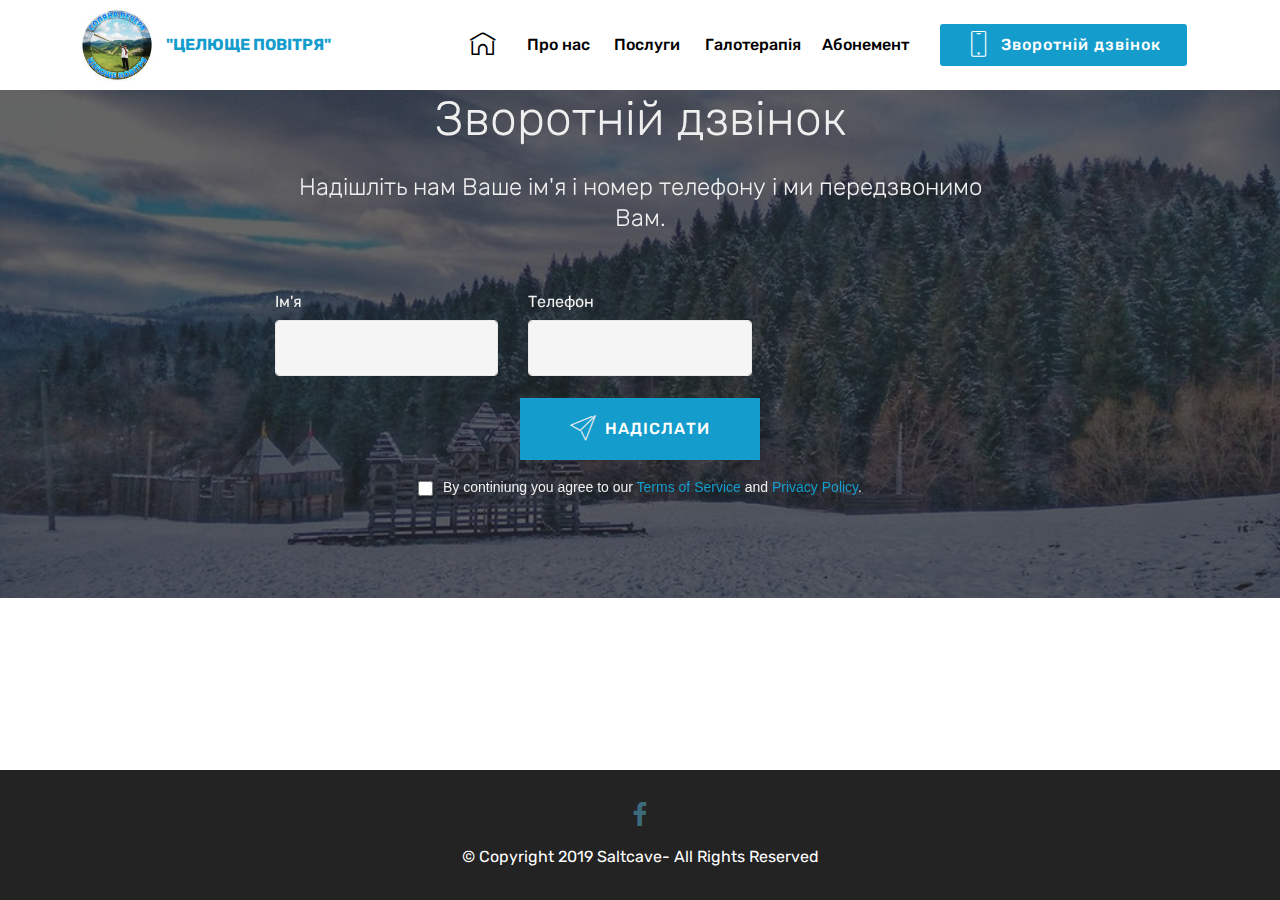
<file: call.html>
<!DOCTYPE html>
<html  >
<head>
  <!-- Site made with Mobirise Website Builder v4.10.4, https://mobirise.com -->
  <meta charset="UTF-8">
  <meta http-equiv="X-UA-Compatible" content="IE=edge">
  <meta name="generator" content="Mobirise v4.10.4, mobirise.com">
  <meta name="viewport" content="width=device-width, initial-scale=1, minimum-scale=1">
  <link rel="shortcut icon" href="assets/images/25152400-134065387287105-277581433257671462-n-122x122.jpg" type="image/x-icon">
  <meta name="description" content="Зворотній дзвінок для відвідувачей сайту.">
  
  <title>Зворотній дзвінок</title>
  <link rel="stylesheet" href="assets/web/assets/mobirise-icons/mobirise-icons.css">
  <link rel="stylesheet" href="assets/web/assets/mobirise-icons-bold/mobirise-icons-bold.css">
  <link rel="stylesheet" href="assets/tether/tether.min.css">
  <link rel="stylesheet" href="assets/bootstrap/css/bootstrap.min.css">
  <link rel="stylesheet" href="assets/bootstrap/css/bootstrap-grid.min.css">
  <link rel="stylesheet" href="assets/bootstrap/css/bootstrap-reboot.min.css">
  <link rel="stylesheet" href="assets/gdpr-plugin/gdpr-styles.css">
  <link rel="stylesheet" href="assets/dropdown/css/style.css">
  <link rel="stylesheet" href="assets/animatecss/animate.min.css">
  <link rel="stylesheet" href="assets/socicon/css/styles.css">
  <link rel="stylesheet" href="assets/theme/css/style.css">
  <link rel="stylesheet" href="assets/mobirise/css/mbr-additional.css" type="text/css">
  
  
  
</head>
<body>
  <section class="menu cid-rnvlTtpO4r" once="menu" id="menu2-o">

    

    <nav class="navbar navbar-expand beta-menu navbar-dropdown align-items-center navbar-fixed-top navbar-toggleable-sm">
        <button class="navbar-toggler navbar-toggler-right" type="button" data-toggle="collapse" data-target="#navbarSupportedContent" aria-controls="navbarSupportedContent" aria-expanded="false" aria-label="Toggle navigation">
            <div class="hamburger">
                <span></span>
                <span></span>
                <span></span>
                <span></span>
            </div>
        </button>
        <div class="menu-logo">
            <div class="navbar-brand">
                <span class="navbar-logo">
                    <a href="index.html">
                        <img src="assets/images/25152400-134065387287105-277581433257671462-n-122x122.jpg" alt="Mobirise" title="" style="height: 4.6rem;">
                    </a>
                </span>
                <span class="navbar-caption-wrap"><a class="navbar-caption text-primary display-4" href="index.html">"ЦЕЛЮЩЕ ПОВІТРЯ"</a></span>
            </div>
        </div>
        <div class="collapse navbar-collapse" id="navbarSupportedContent">
            <ul class="navbar-nav nav-dropdown" data-app-modern-menu="true"><li class="nav-item"><a class="nav-link link text-black display-4" href="index.html" aria-expanded="false"><span class="mbrib-home mbr-iconfont mbr-iconfont-btn"></span></a></li>
                <li class="nav-item">
                    <a class="nav-link link text-black display-4" href="index.html#content5-l">Про нас&nbsp;</a>
                </li><li class="nav-item"><a class="nav-link link text-black display-4" href="index.html#content5-g">Послуги&nbsp;</a></li><li class="nav-item"><a class="nav-link link text-black display-4" href="index.html#toggle2-g">
                        Галотерапія</a></li><li class="nav-item"><a class="nav-link link text-black display-4" href="index.html#pricing-tables1-h">Абонемент &nbsp;</a></li></ul>
            <div class="navbar-buttons mbr-section-btn"><a class="btn btn-sm btn-primary display-4" href="call.html">
                    <span class="btn-icon mbri-mobile mbr-iconfont mbr-iconfont-btn">
                    </span>
                    Зворотній дзвінок</a></div>
        </div>
    </nav>
</section>

<section class="engine"><a href="https://mobirise.info/l">free web templates</a></section><section class="mbr-section form1 cid-ruNzfJqiC6 mbr-parallax-background" id="form1-r">

    

    <div class="mbr-overlay" style="opacity: 0.7; background-color: rgb(35, 35, 35);">
    </div>
    <div class="container">
        <div class="row justify-content-center">
            <div class="title col-12 col-lg-8">
                <h2 class="mbr-section-title align-center pb-3 mbr-fonts-style display-2">
                    Зворотній дзвінок</h2>
                <h3 class="mbr-section-subtitle align-center mbr-light pb-3 mbr-fonts-style display-5">Надішліть нам Ваше ім'я і номер телефону і ми передзвонимо Вам.</h3>
            </div>
        </div>
    </div>
    <div class="container">
        <div class="row justify-content-center">
            <div class="media-container-column col-lg-8" data-form-type="formoid">
                <!---Formbuilder Form--->
                <form action="https://mobirise.com/" method="POST" class="mbr-form form-with-styler" data-form-title="Mobirise Form"><input type="hidden" name="email" data-form-email="true" value="i4IbXyh4J/SZPNDRdjiLZAwchCvM+pSwoJbKE+CTCMTPrh0Xx+AdttmzBuGycQHtXCWEdXiokRFC+OTRo654TUkOPAxIn9v4WjcfRlWPRfQxmkkwDWr1nUlwLcc7p1Ck">
                    <div class="row">
                        <div hidden="hidden" data-form-alert="" class="alert alert-success col-12">Дякуємо! Ми передзвоним Вам за вказаним номером яко мого швидче</div>
                        <div hidden="hidden" data-form-alert-danger="" class="alert alert-danger col-12">
                        </div>
                    </div>
                    <div class="dragArea row">
                        <div class="col-md-4  form-group" data-for="name">
                            <label for="name-form1-r" class="form-control-label mbr-fonts-style display-7">Ім'я</label>
                            <input type="text" name="name" data-form-field="Name" required="required" class="form-control display-7" id="name-form1-r">
                        </div>
                        
                        <div data-for="phone" class="col-md-4  form-group">
                            <label for="phone-form1-r" class="form-control-label mbr-fonts-style display-7">Телефон</label>
                            <input type="tel" name="phone" data-form-field="Phone" class="form-control display-7" id="phone-form1-r">
                        </div>
                        
                        <div class="col-md-12 input-group-btn align-center"><button type="submit" class="btn btn-primary btn-form display-4"><span class="mbri-paper-plane mbr-iconfont mbr-iconfont-btn" style="color: rgb(239, 239, 239);"></span>НАДІСЛАТИ</button></div>
                    </div>
                <span class="gdpr-block "><label><input type="checkbox" name="gdpr" id="gdpr-form1-r" required="">By continiung you agree to our <a href="terms.html">Terms of Service</a> and <a href="policy.html">Privacy Policy</a>.</label></span></form><!---Formbuilder Form--->
            </div>
        </div>
    </div>
</section>

<section once="footers" class="cid-ruThmDORwa mbr-reveal" id="footer7-10">

    

    

    <div class="container">
        <div class="media-container-row align-center mbr-white">
            
            <div class="row social-row">
                <div class="social-list align-right pb-2">
                    
                    
                    
                    
                    
                    
                <div class="soc-item">
                        <a href="https://www.facebook.com/HealingAir/" target="_blank">
                            <span class="mbr-iconfont mbr-iconfont-social socicon-facebook socicon" style="color: rgb(85, 180, 212); fill: rgb(85, 180, 212);"></span>
                        </a>
                    </div></div>
            </div>
            <div class="row row-copirayt">
                <p class="mbr-text mb-0 mbr-fonts-style mbr-white align-center display-7">
                    © Copyright 2019 Saltcave- All Rights Reserved
                </p>
            </div>
        </div>
    </div>
</section>


  <script src="assets/web/assets/jquery/jquery.min.js"></script>
  <script src="assets/popper/popper.min.js"></script>
  <script src="assets/tether/tether.min.js"></script>
  <script src="assets/bootstrap/js/bootstrap.min.js"></script>
  <script src="assets/dropdown/js/nav-dropdown.js"></script>
  <script src="assets/dropdown/js/navbar-dropdown.js"></script>
  <script src="assets/touchswipe/jquery.touch-swipe.min.js"></script>
  <script src="assets/viewportchecker/jquery.viewportchecker.js"></script>
  <script src="assets/parallax/jarallax.min.js"></script>
  <script src="assets/smoothscroll/smooth-scroll.js"></script>
  <script src="assets/theme/js/script.js"></script>
  <script src="assets/formoid/formoid.min.js"></script>
  
  
  <input name="animation" type="hidden">
  </body>
</html>
</file>
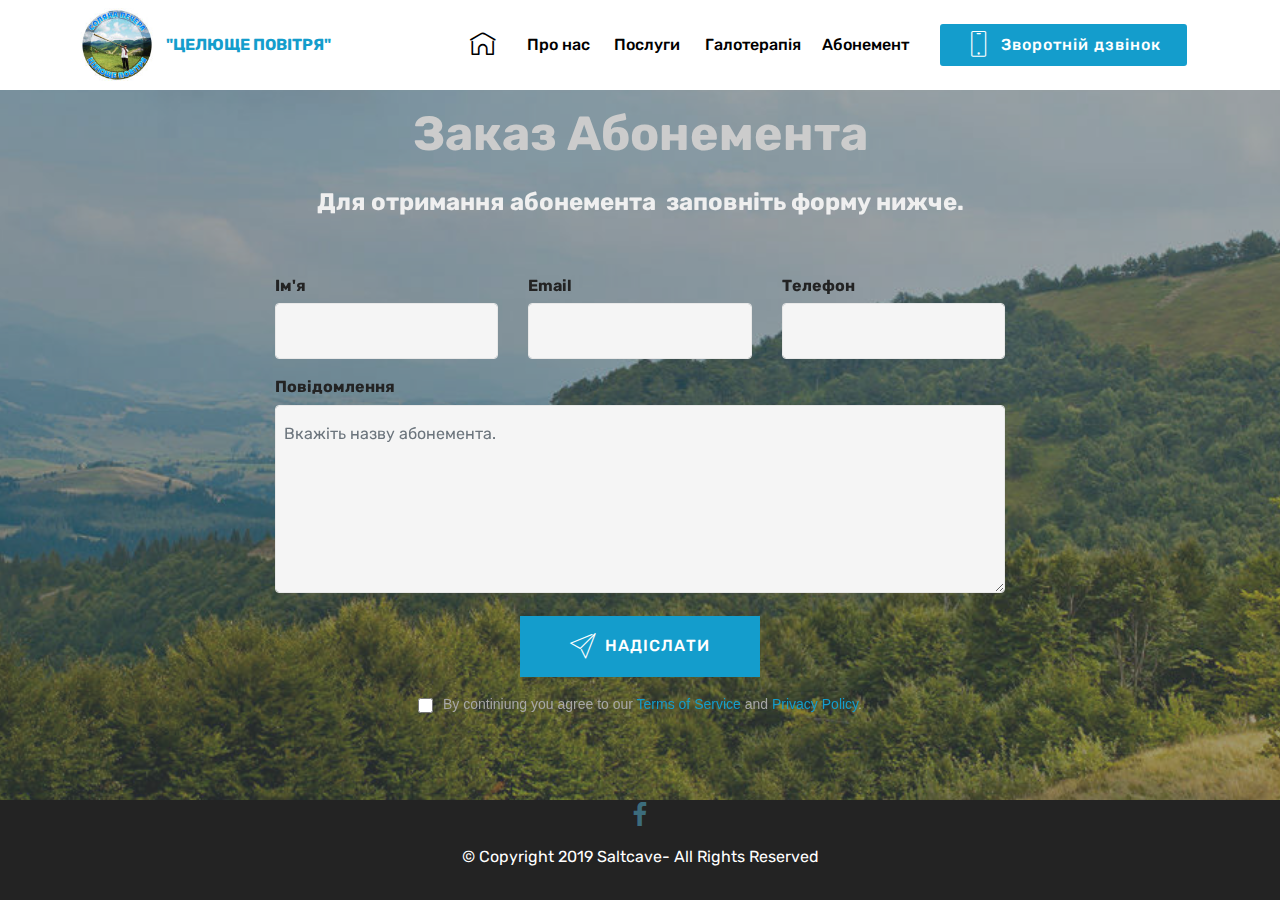
<file: form.html>
<!DOCTYPE html>
<html  >
<head>
  <!-- Site made with Mobirise Website Builder v4.10.4, https://mobirise.com -->
  <meta charset="UTF-8">
  <meta http-equiv="X-UA-Compatible" content="IE=edge">
  <meta name="generator" content="Mobirise v4.10.4, mobirise.com">
  <meta name="viewport" content="width=device-width, initial-scale=1, minimum-scale=1">
  <link rel="shortcut icon" href="assets/images/25152400-134065387287105-277581433257671462-n-122x122.jpg" type="image/x-icon">
  <meta name="description" content="Заказ абонемента на відвідування соляной печери">
  
  <title>Абонемент</title>
  <link rel="stylesheet" href="assets/web/assets/mobirise-icons/mobirise-icons.css">
  <link rel="stylesheet" href="assets/web/assets/mobirise-icons-bold/mobirise-icons-bold.css">
  <link rel="stylesheet" href="assets/tether/tether.min.css">
  <link rel="stylesheet" href="assets/bootstrap/css/bootstrap.min.css">
  <link rel="stylesheet" href="assets/bootstrap/css/bootstrap-grid.min.css">
  <link rel="stylesheet" href="assets/bootstrap/css/bootstrap-reboot.min.css">
  <link rel="stylesheet" href="assets/gdpr-plugin/gdpr-styles.css">
  <link rel="stylesheet" href="assets/animatecss/animate.min.css">
  <link rel="stylesheet" href="assets/dropdown/css/style.css">
  <link rel="stylesheet" href="assets/socicon/css/styles.css">
  <link rel="stylesheet" href="assets/theme/css/style.css">
  <link rel="stylesheet" href="assets/mobirise/css/mbr-additional.css" type="text/css">
  
  
  
</head>
<body>
  <section class="menu cid-rnvlTtpO4r" once="menu" id="menu2-u">

    

    <nav class="navbar navbar-expand beta-menu navbar-dropdown align-items-center navbar-fixed-top navbar-toggleable-sm">
        <button class="navbar-toggler navbar-toggler-right" type="button" data-toggle="collapse" data-target="#navbarSupportedContent" aria-controls="navbarSupportedContent" aria-expanded="false" aria-label="Toggle navigation">
            <div class="hamburger">
                <span></span>
                <span></span>
                <span></span>
                <span></span>
            </div>
        </button>
        <div class="menu-logo">
            <div class="navbar-brand">
                <span class="navbar-logo">
                    <a href="index.html">
                        <img src="assets/images/25152400-134065387287105-277581433257671462-n-122x122.jpg" alt="Mobirise" title="" style="height: 4.6rem;">
                    </a>
                </span>
                <span class="navbar-caption-wrap"><a class="navbar-caption text-primary display-4" href="index.html">"ЦЕЛЮЩЕ ПОВІТРЯ"</a></span>
            </div>
        </div>
        <div class="collapse navbar-collapse" id="navbarSupportedContent">
            <ul class="navbar-nav nav-dropdown" data-app-modern-menu="true"><li class="nav-item"><a class="nav-link link text-black display-4" href="index.html" aria-expanded="false"><span class="mbrib-home mbr-iconfont mbr-iconfont-btn"></span></a></li>
                <li class="nav-item">
                    <a class="nav-link link text-black display-4" href="index.html#content5-l">Про нас&nbsp;</a>
                </li><li class="nav-item"><a class="nav-link link text-black display-4" href="index.html#content5-g">Послуги&nbsp;</a></li><li class="nav-item"><a class="nav-link link text-black display-4" href="index.html#toggle2-g">
                        Галотерапія</a></li><li class="nav-item"><a class="nav-link link text-black display-4" href="index.html#pricing-tables1-h">Абонемент &nbsp;</a></li></ul>
            <div class="navbar-buttons mbr-section-btn"><a class="btn btn-sm btn-primary display-4" href="call.html">
                    <span class="btn-icon mbri-mobile mbr-iconfont mbr-iconfont-btn">
                    </span>
                    Зворотній дзвінок</a></div>
        </div>
    </nav>
</section>

<section class="engine"><a href="https://mobirise.info/a">online website builder</a></section><section class="mbr-section form1 cid-ruR9q5ER5l mbr-parallax-background" id="form1-w">

    

    <div class="mbr-overlay" style="opacity: 0.5; background-color: rgb(70, 80, 82);">
    </div>
    <div class="container">
        <div class="row justify-content-center">
            <div class="title col-12 col-lg-8">
                <h2 class="mbr-section-title align-center pb-3 mbr-fonts-style display-2"><strong>
                    Заказ Абонемента</strong></h2>
                <h3 class="mbr-section-subtitle align-center mbr-light pb-3 mbr-fonts-style display-5"><strong>Для отримання абонемента &nbsp;заповніть форму нижче.</strong></h3>
            </div>
        </div>
    </div>
    <div class="container">
        <div class="row justify-content-center">
            <div class="media-container-column col-lg-8" data-form-type="formoid">
                <!---Formbuilder Form--->
                <form action="https://mobirise.com/" method="POST" class="mbr-form form-with-styler" data-form-title="Mobirise Form"><input type="hidden" name="email" data-form-email="true" value="IoRr/fjJJG8zzlYhg3Pxe4pc/i4gotPCFeLugUb3KSTHfDNXEZ4lKRp+Bp+WaVsNys4N+6w4vTI21KK6Pf1gfT2oTaeESQf8kLneGLL+VR3/wjvgbiHa4H1ejUBucYTu">
                    <div class="row">
                        <div hidden="hidden" data-form-alert="" class="alert alert-success col-12">Дякуємо за заповнення форми! Ми зв'яжемося з Вами.</div>
                        <div hidden="hidden" data-form-alert-danger="" class="alert alert-danger col-12">
                        </div>
                    </div>
                    <div class="dragArea row">
                        <div class="col-md-4  form-group" data-for="name">
                            <label for="name-form1-w" class="form-control-label mbr-fonts-style display-7"><strong>Ім'я</strong></label>
                            <input type="text" name="name" data-form-field="Name" required="required" class="form-control display-7" id="name-form1-w">
                        </div>
                        <div class="col-md-4  form-group" data-for="email">
                            <label for="email-form1-w" class="form-control-label mbr-fonts-style display-7"><strong>Email</strong></label>
                            <input type="email" name="email" data-form-field="Email" required="required" class="form-control display-7" id="email-form1-w">
                        </div>
                        <div data-for="phone" class="col-md-4  form-group">
                            <label for="phone-form1-w" class="form-control-label mbr-fonts-style display-7"><strong>Телефон</strong></label>
                            <input type="tel" name="phone" data-form-field="Phone" class="form-control display-7" id="phone-form1-w">
                        </div>
                        <div data-for="message" class="col-md-12 form-group">
                            <label for="message-form1-w" class="form-control-label mbr-fonts-style display-7"><strong>Повідомлення</strong></label>
                            <textarea name="message" data-form-field="Message" class="form-control display-7" placeholder="Вкажіть назву абонемента." id="message-form1-w"></textarea>
                        </div>
                        <div class="col-md-12 input-group-btn align-center"><button type="submit" class="btn btn-primary btn-form display-4"><span class="mbri-paper-plane mbr-iconfont mbr-iconfont-btn" style="color: rgb(255, 255, 255);"></span>НАДІСЛАТИ</button></div>
                    </div>
                <span class="gdpr-block "><label><input type="checkbox" name="gdpr" id="gdpr-form1-w" required="">By continiung you agree to our <a href="terms.html">Terms of Service</a> and <a href="policy.html">Privacy Policy</a>.</label></span></form><!---Formbuilder Form--->
            </div>
        </div>
    </div>
</section>

<section once="footers" class="cid-ruTgovsqdl mbr-reveal" id="footer7-z">

    

    

    <div class="container">
        <div class="media-container-row align-center mbr-white">
            
            <div class="row social-row">
                <div class="social-list align-right pb-2">
                    
                    
                    
                    
                    
                    
                <div class="soc-item">
                        <a href="https://www.facebook.com/HealingAir/" target="_blank">
                            <span class="mbr-iconfont mbr-iconfont-social socicon-facebook socicon" style="color: rgb(85, 180, 212); fill: rgb(85, 180, 212);"></span>
                        </a>
                    </div></div>
            </div>
            <div class="row row-copirayt">
                <p class="mbr-text mb-0 mbr-fonts-style mbr-white align-center display-7">
                    © Copyright 2019 Saltcave- All Rights Reserved
                </p>
            </div>
        </div>
    </div>
</section>


  <script src="assets/web/assets/jquery/jquery.min.js"></script>
  <script src="assets/popper/popper.min.js"></script>
  <script src="assets/tether/tether.min.js"></script>
  <script src="assets/bootstrap/js/bootstrap.min.js"></script>
  <script src="assets/parallax/jarallax.min.js"></script>
  <script src="assets/viewportchecker/jquery.viewportchecker.js"></script>
  <script src="assets/dropdown/js/nav-dropdown.js"></script>
  <script src="assets/dropdown/js/navbar-dropdown.js"></script>
  <script src="assets/touchswipe/jquery.touch-swipe.min.js"></script>
  <script src="assets/smoothscroll/smooth-scroll.js"></script>
  <script src="assets/theme/js/script.js"></script>
  <script src="assets/formoid/formoid.min.js"></script>
  
  
  <input name="animation" type="hidden">
  </body>
</html>
</file>
<file: assets/web/assets/mobirise-icons-bold/mobirise-icons-bold.css>
@font-face {
  font-family: 'mobirise-icons-bold';
  src:  url('mobirise-icons-bold.eot?m1l4yr');
  src:  url('mobirise-icons-bold.eot?m1l4yr#iefix') format('embedded-opentype'),
    url('mobirise-icons-bold.ttf?m1l4yr') format('truetype'),
    url('mobirise-icons-bold.woff?m1l4yr') format('woff'),
    url('mobirise-icons-bold.svg?m1l4yr#mobirise-icons-bold') format('svg');
  font-weight: normal;
  font-style: normal;
}

[class^="mbrib-"], [class*="mbrib-"] {
  /* use !important to prevent issues with browser extensions that change fonts */
  font-family: 'mobirise-icons-bold' !important;
  speak: none;
  font-style: normal;
  font-weight: normal;
  font-variant: normal;
  text-transform: none;
  line-height: 1;

  /* Better Font Rendering =========== */
  -webkit-font-smoothing: antialiased;
  -moz-osx-font-smoothing: grayscale;
}

.mbrib-add-submenu:before {
  content: "\e900";
}
.mbrib-alert:before {
  content: "\e901";
}
.mbrib-align-center:before {
  content: "\e902";
}
.mbrib-align-justify:before {
  content: "\e903";
}
.mbrib-align-left:before {
  content: "\e904";
}
.mbrib-align-right:before {
  content: "\e905";
}
.mbrib-android:before {
  content: "\e906";
}
.mbrib-apple:before {
  content: "\e907";
}
.mbrib-arrow-down:before {
  content: "\e908";
}
.mbrib-arrow-next:before {
  content: "\e909";
}
.mbrib-arrow-prev:before {
  content: "\e90a";
}
.mbrib-arrow-up:before {
  content: "\e90b";
}
.mbrib-bold:before {
  content: "\e90c";
}
.mbrib-bookmark:before {
  content: "\e90d";
}
.mbrib-bootstrap:before {
  content: "\e90e";
}
.mbrib-briefcase:before {
  content: "\e90f";
}
.mbrib-browse:before {
  content: "\e910";
}
.mbrib-bulleted-list:before {
  content: "\e911";
}
.mbrib-calendar:before {
  content: "\e912";
}
.mbrib-camera:before {
  content: "\e913";
}
.mbrib-cart-add:before {
  content: "\e914";
}
.mbrib-cart-full:before {
  content: "\e915";
}
.mbrib-cash:before {
  content: "\e916";
}
.mbrib-change-style:before {
  content: "\e917";
}
.mbrib-chat:before {
  content: "\e918";
}
.mbrib-clock:before {
  content: "\e919";
}
.mbrib-close:before {
  content: "\e91a";
}
.mbrib-cloud:before {
  content: "\e91b";
}
.mbrib-code:before {
  content: "\e91c";
}
.mbrib-contact-form:before {
  content: "\e91d";
}
.mbrib-credit-card:before {
  content: "\e91e";
}
.mbrib-cursor-click:before {
  content: "\e91f";
}
.mbrib-cust-feedback:before {
  content: "\e920";
}
.mbrib-database:before {
  content: "\e921";
}
.mbrib-delivery:before {
  content: "\e922";
}
.mbrib-desktop:before {
  content: "\e923";
}
.mbrib-devices:before {
  content: "\e924";
}
.mbrib-down:before {
  content: "\e925";
}
.mbrib-download:before {
  content: "\e926";
}
.mbrib-drag-n-drop:before {
  content: "\e927";
}
.mbrib-drag-n-drop2:before {
  content: "\e928";
}
.mbrib-edit:before {
  content: "\e929";
}
.mbrib-edit2:before {
  content: "\e92a";
}
.mbrib-error:before {
  content: "\e92b";
}
.mbrib-extension:before {
  content: "\e92c";
}
.mbrib-features:before {
  content: "\e92d";
}
.mbrib-file:before {
  content: "\e92e";
}
.mbrib-flag:before {
  content: "\e92f";
}
.mbrib-folder:before {
  content: "\e930";
}
.mbrib-gift:before {
  content: "\e931";
}
.mbrib-github:before {
  content: "\e932";
}
.mbrib-globe-2:before {
  content: "\e933";
}
.mbrib-globe:before {
  content: "\e934";
}
.mbrib-growing-chart:before {
  content: "\e935";
}
.mbrib-hearth:before {
  content: "\e936";
}
.mbrib-help:before {
  content: "\e937";
}
.mbrib-home:before {
  content: "\e938";
}
.mbrib-hot-cup:before {
  content: "\e939";
}
.mbrib-idea:before {
  content: "\e93a";
}
.mbrib-image-gallery:before {
  content: "\e93b";
}
.mbrib-image-slider:before {
  content: "\e93c";
}
.mbrib-info:before {
  content: "\e93d";
}
.mbrib-italic:before {
  content: "\e93e";
}
.mbrib-key:before {
  content: "\e93f";
}
.mbrib-laptop:before {
  content: "\e940";
}
.mbrib-layers:before {
  content: "\e941";
}
.mbrib-left-right:before {
  content: "\e942";
}
.mbrib-left:before {
  content: "\e943";
}
.mbrib-letter:before {
  content: "\e944";
}
.mbrib-like:before {
  content: "\e945";
}
.mbrib-link:before {
  content: "\e946";
}
.mbrib-lock:before {
  content: "\e947";
}
.mbrib-login:before {
  content: "\e948";
}
.mbrib-logout:before {
  content: "\e949";
}
.mbrib-magic-stick:before {
  content: "\e94a";
}
.mbrib-map-pin:before {
  content: "\e94b";
}
.mbrib-menu:before {
  content: "\e94c";
}
.mbrib-mobile:before {
  content: "\e94d";
}
.mbrib-mobile2:before {
  content: "\e94e";
}
.mbrib-mobirise:before {
  content: "\e94f";
}
.mbrib-more-horizontal:before {
  content: "\e950";
}
.mbrib-more-vertical:before {
  content: "\e951";
}
.mbrib-music:before {
  content: "\e952";
}
.mbrib-new-file:before {
  content: "\e953";
}
.mbrib-numbered-list:before {
  content: "\e954";
}
.mbrib-opened-folder:before {
  content: "\e955";
}
.mbrib-pages:before {
  content: "\e956";
}
.mbrib-paper-plane:before {
  content: "\e957";
}
.mbrib-paperclip:before {
  content: "\e958";
}
.mbrib-photo:before {
  content: "\e959";
}
.mbrib-photos:before {
  content: "\e95a";
}
.mbrib-pin:before {
  content: "\e95b";
}
.mbrib-play:before {
  content: "\e95c";
}
.mbrib-plus:before {
  content: "\e95d";
}
.mbrib-preview:before {
  content: "\e95e";
}
.mbrib-print:before {
  content: "\e95f";
}
.mbrib-protect:before {
  content: "\e960";
}
.mbrib-question:before {
  content: "\e961";
}
.mbrib-quote-left:before {
  content: "\e962";
}
.mbrib-quote-right:before {
  content: "\e963";
}
.mbrib-redo:before {
  content: "\e964";
}
.mbrib-refresh:before {
  content: "\e965";
}
.mbrib-responsive:before {
  content: "\e966";
}
.mbrib-right:before {
  content: "\e967";
}
.mbrib-rocket:before {
  content: "\e968";
}
.mbrib-sad-face:before {
  content: "\e969";
}
.mbrib-sale:before {
  content: "\e96a";
}
.mbrib-save:before {
  content: "\e96b";
}
.mbrib-search:before {
  content: "\e96c";
}
.mbrib-setting:before {
  content: "\e96d";
}
.mbrib-setting2:before {
  content: "\e96e";
}
.mbrib-setting3:before {
  content: "\e96f";
}
.mbrib-share:before {
  content: "\e970";
}
.mbrib-shopping-bag:before {
  content: "\e971";
}
.mbrib-shopping-basket:before {
  content: "\e972";
}
.mbrib-shopping-cart:before {
  content: "\e973";
}
.mbrib-sites:before {
  content: "\e974";
}
.mbrib-smile-face:before {
  content: "\e975";
}
.mbrib-speed:before {
  content: "\e976";
}
.mbrib-star:before {
  content: "\e977";
}
.mbrib-success:before {
  content: "\e978";
}
.mbrib-sun:before {
  content: "\e979";
}
.mbrib-sun2:before {
  content: "\e97a";
}
.mbrib-tablet-vertical:before {
  content: "\e97b";
}
.mbrib-tablet:before {
  content: "\e97c";
}
.mbrib-target:before {
  content: "\e97d";
}
.mbrib-timer:before {
  content: "\e97e";
}
.mbrib-to-ftp:before {
  content: "\e97f";
}
.mbrib-to-local-drive:before {
  content: "\e980";
}
.mbrib-touch-swipe:before {
  content: "\e981";
}
.mbrib-touch:before {
  content: "\e982";
}
.mbrib-trash:before {
  content: "\e983";
}
.mbrib-underline:before {
  content: "\e984";
}
.mbrib-undo:before {
  content: "\e985";
}
.mbrib-unlink:before {
  content: "\e986";
}
.mbrib-unlock:before {
  content: "\e987";
}
.mbrib-up-down:before {
  content: "\e988";
}
.mbrib-up:before {
  content: "\e989";
}
.mbrib-update:before {
  content: "\e98a";
}
.mbrib-upload:before {
  content: "\e98b";
}
.mbrib-user:before {
  content: "\e98c";
}
.mbrib-user2:before {
  content: "\e98d";
}
.mbrib-users:before {
  content: "\e98e";
}
.mbrib-video-play:before {
  content: "\e98f";
}
.mbrib-video:before {
  content: "\e990";
}
.mbrib-watch:before {
  content: "\e991";
}
.mbrib-website-theme:before {
  content: "\e992";
}
.mbrib-wifi:before {
  content: "\e993";
}
.mbrib-windows:before {
  content: "\e994";
}
.mbrib-zoom-out:before {
  content: "\e995";
}
</file>
<file: assets/web/assets/mobirise-icons/mobirise-icons.css>
@font-face {
  font-family: 'MobiriseIcons';
  src:  url('mobirise-icons.eot?spat4u');
  src:  url('mobirise-icons.eot?spat4u#iefix') format('embedded-opentype'),
    url('mobirise-icons.ttf?spat4u') format('truetype'),
    url('mobirise-icons.woff?spat4u') format('woff'),
    url('mobirise-icons.svg?spat4u#MobiriseIcons') format('svg');
  font-weight: normal;
  font-style: normal;
}

[class^="mbri-"], [class*=" mbri-"] {
  /* use !important to prevent issues with browser extensions that change fonts */
  font-family: MobiriseIcons !important;
  speak: none;
  font-style: normal;
  font-weight: normal;
  font-variant: normal;
  text-transform: none;
  line-height: 1;

  /* Better Font Rendering =========== */
  -webkit-font-smoothing: antialiased;
  -moz-osx-font-smoothing: grayscale;
}

.mbri-add-submenu:before {
  content: "\e900";
}
.mbri-alert:before {
  content: "\e901";
}
.mbri-align-center:before {
  content: "\e902";
}
.mbri-align-justify:before {
  content: "\e903";
}
.mbri-align-left:before {
  content: "\e904";
}
.mbri-align-right:before {
  content: "\e905";
}
.mbri-android:before {
  content: "\e906";
}
.mbri-apple:before {
  content: "\e907";
}
.mbri-arrow-down:before {
  content: "\e908";
}
.mbri-arrow-next:before {
  content: "\e909";
}
.mbri-arrow-prev:before {
  content: "\e90a";
}
.mbri-arrow-up:before {
  content: "\e90b";
}
.mbri-bold:before {
  content: "\e90c";
}
.mbri-bookmark:before {
  content: "\e90d";
}
.mbri-bootstrap:before {
  content: "\e90e";
}
.mbri-briefcase:before {
  content: "\e90f";
}
.mbri-browse:before {
  content: "\e910";
}
.mbri-bulleted-list:before {
  content: "\e911";
}
.mbri-calendar:before {
  content: "\e912";
}
.mbri-camera:before {
  content: "\e913";
}
.mbri-cart-add:before {
  content: "\e914";
}
.mbri-cart-full:before {
  content: "\e915";
}
.mbri-cash:before {
  content: "\e916";
}
.mbri-change-style:before {
  content: "\e917";
}
.mbri-chat:before {
  content: "\e918";
}
.mbri-clock:before {
  content: "\e919";
}
.mbri-close:before {
  content: "\e91a";
}
.mbri-cloud:before {
  content: "\e91b";
}
.mbri-code:before {
  content: "\e91c";
}
.mbri-contact-form:before {
  content: "\e91d";
}
.mbri-credit-card:before {
  content: "\e91e";
}
.mbri-cursor-click:before {
  content: "\e91f";
}
.mbri-cust-feedback:before {
  content: "\e920";
}
.mbri-database:before {
  content: "\e921";
}
.mbri-delivery:before {
  content: "\e922";
}
.mbri-desktop:before {
  content: "\e923";
}
.mbri-devices:before {
  content: "\e924";
}
.mbri-down:before {
  content: "\e925";
}
.mbri-download:before {
  content: "\e989";
}
.mbri-drag-n-drop:before {
  content: "\e927";
}
.mbri-drag-n-drop2:before {
  content: "\e928";
}
.mbri-edit:before {
  content: "\e929";
}
.mbri-edit2:before {
  content: "\e92a";
}
.mbri-error:before {
  content: "\e92b";
}
.mbri-extension:before {
  content: "\e92c";
}
.mbri-features:before {
  content: "\e92d";
}
.mbri-file:before {
  content: "\e92e";
}
.mbri-flag:before {
  content: "\e92f";
}
.mbri-folder:before {
  content: "\e930";
}
.mbri-gift:before {
  content: "\e931";
}
.mbri-github:before {
  content: "\e932";
}
.mbri-globe:before {
  content: "\e933";
}
.mbri-globe-2:before {
  content: "\e934";
}
.mbri-growing-chart:before {
  content: "\e935";
}
.mbri-hearth:before {
  content: "\e936";
}
.mbri-help:before {
  content: "\e937";
}
.mbri-home:before {
  content: "\e938";
}
.mbri-hot-cup:before {
  content: "\e939";
}
.mbri-idea:before {
  content: "\e93a";
}
.mbri-image-gallery:before {
  content: "\e93b";
}
.mbri-image-slider:before {
  content: "\e93c";
}
.mbri-info:before {
  content: "\e93d";
}
.mbri-italic:before {
  content: "\e93e";
}
.mbri-key:before {
  content: "\e93f";
}
.mbri-laptop:before {
  content: "\e940";
}
.mbri-layers:before {
  content: "\e941";
}
.mbri-left-right:before {
  content: "\e942";
}
.mbri-left:before {
  content: "\e943";
}
.mbri-letter:before {
  content: "\e944";
}
.mbri-like:before {
  content: "\e945";
}
.mbri-link:before {
  content: "\e946";
}
.mbri-lock:before {
  content: "\e947";
}
.mbri-login:before {
  content: "\e948";
}
.mbri-logout:before {
  content: "\e949";
}
.mbri-magic-stick:before {
  content: "\e94a";
}
.mbri-map-pin:before {
  content: "\e94b";
}
.mbri-menu:before {
  content: "\e94c";
}
.mbri-mobile:before {
  content: "\e94d";
}
.mbri-mobile2:before {
  content: "\e94e";
}
.mbri-mobirise:before {
  content: "\e94f";
}
.mbri-more-horizontal:before {
  content: "\e950";
}
.mbri-more-vertical:before {
  content: "\e951";
}
.mbri-music:before {
  content: "\e952";
}
.mbri-new-file:before {
  content: "\e953";
}
.mbri-numbered-list:before {
  content: "\e954";
}
.mbri-opened-folder:before {
  content: "\e955";
}
.mbri-pages:before {
  content: "\e956";
}
.mbri-paper-plane:before {
  content: "\e957";
}
.mbri-paperclip:before {
  content: "\e958";
}
.mbri-photo:before {
  content: "\e959";
}
.mbri-photos:before {
  content: "\e95a";
}
.mbri-pin:before {
  content: "\e95b";
}
.mbri-play:before {
  content: "\e95c";
}
.mbri-plus:before {
  content: "\e95d";
}
.mbri-preview:before {
  content: "\e95e";
}
.mbri-print:before {
  content: "\e95f";
}
.mbri-protect:before {
  content: "\e960";
}
.mbri-question:before {
  content: "\e961";
}
.mbri-quote-left:before {
  content: "\e962";
}
.mbri-quote-right:before {
  content: "\e963";
}
.mbri-refresh:before {
  content: "\e964";
}
.mbri-responsive:before {
  content: "\e965";
}
.mbri-right:before {
  content: "\e966";
}
.mbri-rocket:before {
  content: "\e967";
}
.mbri-sad-face:before {
  content: "\e968";
}
.mbri-sale:before {
  content: "\e969";
}
.mbri-save:before {
  content: "\e96a";
}
.mbri-search:before {
  content: "\e96b";
}
.mbri-setting:before {
  content: "\e96c";
}
.mbri-setting2:before {
  content: "\e96d";
}
.mbri-setting3:before {
  content: "\e96e";
}
.mbri-share:before {
  content: "\e96f";
}
.mbri-shopping-bag:before {
  content: "\e970";
}
.mbri-shopping-basket:before {
  content: "\e971";
}
.mbri-shopping-cart:before {
  content: "\e972";
}
.mbri-sites:before {
  content: "\e973";
}
.mbri-smile-face:before {
  content: "\e974";
}
.mbri-speed:before {
  content: "\e975";
}
.mbri-star:before {
  content: "\e976";
}
.mbri-success:before {
  content: "\e977";
}
.mbri-sun:before {
  content: "\e978";
}
.mbri-sun2:before {
  content: "\e979";
}
.mbri-tablet:before {
  content: "\e97a";
}
.mbri-tablet-vertical:before {
  content: "\e97b";
}
.mbri-target:before {
  content: "\e97c";
}
.mbri-timer:before {
  content: "\e97d";
}
.mbri-to-ftp:before {
  content: "\e97e";
}
.mbri-to-local-drive:before {
  content: "\e97f";
}
.mbri-touch-swipe:before {
  content: "\e980";
}
.mbri-touch:before {
  content: "\e981";
}
.mbri-trash:before {
  content: "\e982";
}
.mbri-underline:before {
  content: "\e983";
}
.mbri-unlink:before {
  content: "\e984";
}
.mbri-unlock:before {
  content: "\e985";
}
.mbri-up-down:before {
  content: "\e986";
}
.mbri-up:before {
  content: "\e987";
}
.mbri-update:before {
  content: "\e988";
}
.mbri-upload:before {
 content: "\e926"; 
}
.mbri-user:before {
  content: "\e98a";
}
.mbri-user2:before {
  content: "\e98b";
}
.mbri-users:before {
  content: "\e98c";
}
.mbri-video:before {
  content: "\e98d";
}
.mbri-video-play:before {
  content: "\e98e";
}
.mbri-watch:before {
  content: "\e98f";
}
.mbri-website-theme:before {
  content: "\e990";
}
.mbri-wifi:before {
  content: "\e991";
}
.mbri-windows:before {
  content: "\e992";
}
.mbri-zoom-out:before {
  content: "\e993";
}
.mbri-redo:before {
  content: "\e994";
}
.mbri-undo:before {
  content: "\e995";
}
</file>
<file: assets/gdpr-plugin/gdpr-styles.css>
.gdpr-block {
    padding: 10px;
    font-size: 14px;
    display: block;
    text-align: center;
}
.gdpr-block.covert {
	display: none;
}
.gdpr-block label input {
    width: 15px;
    height: 15px;
    margin-right: 10px;
    margin-bottom: 0!important;
    vertical-align: middle;
}
.gdpr-block label {
    color: #a7a7a7;
    vertical-align: middle;
    user-select: none;
    margin-bottom: 0;
    display: inline;
}
</file>
<file: assets/dropdown/css/style.css>
.navbar-dropdown {
  left: 0;
  padding: 0;
  position: absolute;
  right: 0;
  top: 0;
  transition: all 0.45s ease;
  z-index: 1030;
  background: #282828; }
  .navbar-dropdown .navbar-logo {
    margin-right: 0.8rem;
    transition: margin 0.3s ease-in-out;
    vertical-align: middle; }
    .navbar-dropdown .navbar-logo img {
      height: 3.125rem;
      transition: all 0.3s ease-in-out; }
    .navbar-dropdown .navbar-logo.mbr-iconfont {
      font-size: 3.125rem;
      line-height: 3.125rem; }
  .navbar-dropdown .navbar-caption {
    font-weight: 700;
    white-space: normal;
    vertical-align: -4px;
    line-height: 3.125rem !important; }
    .navbar-dropdown .navbar-caption, .navbar-dropdown .navbar-caption:hover {
      color: inherit;
      text-decoration: none; }
  .navbar-dropdown .mbr-iconfont + .navbar-caption {
    vertical-align: -1px; }
  .navbar-dropdown.navbar-fixed-top {
    position: fixed; }
  .navbar-dropdown .navbar-brand span {
    vertical-align: -4px; }
  .navbar-dropdown.bg-color.transparent {
    background: none; }
  .navbar-dropdown.navbar-short .navbar-brand {
    padding: 0.625rem 0; }
    .navbar-dropdown.navbar-short .navbar-brand span {
      vertical-align: -1px; }
  .navbar-dropdown.navbar-short .navbar-caption {
    line-height: 2.375rem !important;
    vertical-align: -2px; }
  .navbar-dropdown.navbar-short .navbar-logo {
    margin-right: 0.5rem; }
    .navbar-dropdown.navbar-short .navbar-logo img {
      height: 2.375rem; }
    .navbar-dropdown.navbar-short .navbar-logo.mbr-iconfont {
      font-size: 2.375rem;
      line-height: 2.375rem; }
  .navbar-dropdown.navbar-short .mbr-table-cell {
    height: 3.625rem; }
  .navbar-dropdown .navbar-close {
    left: 0.6875rem;
    position: fixed;
    top: 0.75rem;
    z-index: 1000; }
  .navbar-dropdown .hamburger-icon {
    content: "";
    display: inline-block;
    vertical-align: middle;
    width: 16px;
    -webkit-box-shadow: 0 -6px 0 1px #282828,0 0 0 1px #282828,0 6px 0 1px #282828;
    -moz-box-shadow: 0 -6px 0 1px #282828,0 0 0 1px #282828,0 6px 0 1px #282828;
    box-shadow: 0 -6px 0 1px #282828,0 0 0 1px #282828,0 6px 0 1px #282828; }

.dropdown-menu .dropdown-toggle[data-toggle="dropdown-submenu"]::after {
  border-bottom: 0.35em solid transparent;
  border-left: 0.35em solid;
  border-right: 0;
  border-top: 0.35em solid transparent;
  margin-left: 0.3rem; }

.dropdown-menu .dropdown-item:focus {
  outline: 0; }

.nav-dropdown {
  font-size: 0.75rem;
  font-weight: 500;
  height: auto !important; }
  .nav-dropdown .nav-btn {
    padding-left: 1rem; }
  .nav-dropdown .link {
    margin: .667em 1.667em;
    font-weight: 500;
    padding: 0;
    transition: color .2s ease-in-out; }
    .nav-dropdown .link.dropdown-toggle {
      margin-right: 2.583em; }
      .nav-dropdown .link.dropdown-toggle::after {
        margin-left: .25rem;
        border-top: 0.35em solid;
        border-right: 0.35em solid transparent;
        border-left: 0.35em solid transparent;
        border-bottom: 0; }
      .nav-dropdown .link.dropdown-toggle[aria-expanded="true"] {
        margin: 0;
        padding: 0.667em 3.263em  0.667em 1.667em; }
  .nav-dropdown .link::after,
  .nav-dropdown .dropdown-item::after {
    color: inherit; }
  .nav-dropdown .btn {
    font-size: 0.75rem;
    font-weight: 700;
    letter-spacing: 0;
    margin-bottom: 0;
    padding-left: 1.25rem;
    padding-right: 1.25rem; }
  .nav-dropdown .dropdown-menu {
    border-radius: 0;
    border: 0;
    left: 0;
    margin: 0;
    padding-bottom: 1.25rem;
    padding-top: 1.25rem;
    position: relative; }
  .nav-dropdown .dropdown-submenu {
    margin-left: 0.125rem;
    top: 0; }
  .nav-dropdown .dropdown-item {
    font-weight: 500;
    line-height: 2;
    padding: 0.3846em 4.615em 0.3846em 1.5385em;
    position: relative;
    transition: color .2s ease-in-out, background-color .2s ease-in-out; }
    .nav-dropdown .dropdown-item::after {
      margin-top: -0.3077em;
      position: absolute;
      right: 1.1538em;
      top: 50%; }
    .nav-dropdown .dropdown-item:focus, .nav-dropdown .dropdown-item:hover {
      background: none; }

@media (max-width: 767px) {
  .nav-dropdown.navbar-toggleable-sm {
    bottom: 0;
    display: none;
    left: 0;
    overflow-x: hidden;
    position: fixed;
    top: 0;
    transform: translateX(-100%);
    -ms-transform: translateX(-100%);
    -webkit-transform: translateX(-100%);
    width: 18.75rem;
    z-index: 999; } }
.nav-dropdown.navbar-toggleable-xl {
  bottom: 0;
  display: none;
  left: 0;
  overflow-x: hidden;
  position: fixed;
  top: 0;
  transform: translateX(-100%);
  -ms-transform: translateX(-100%);
  -webkit-transform: translateX(-100%);
  width: 18.75rem;
  z-index: 999; }

.nav-dropdown-sm {
  display: block !important;
  overflow-x: hidden;
  overflow: auto;
  padding-top: 3.875rem; }
  .nav-dropdown-sm::after {
    content: "";
    display: block;
    height: 3rem;
    width: 100%; }
  .nav-dropdown-sm.collapse.in ~ .navbar-close {
    display: block !important; }
  .nav-dropdown-sm.collapsing, .nav-dropdown-sm.collapse.in {
    transform: translateX(0);
    -ms-transform: translateX(0);
    -webkit-transform: translateX(0);
    transition: all 0.25s ease-out;
    -webkit-transition: all 0.25s ease-out;
    background: #282828; }
  .nav-dropdown-sm.collapsing[aria-expanded="false"] {
    transform: translateX(-100%);
    -ms-transform: translateX(-100%);
    -webkit-transform: translateX(-100%); }
  .nav-dropdown-sm .nav-item {
    display: block;
    margin-left: 0 !important;
    padding-left: 0; }
  .nav-dropdown-sm .link,
  .nav-dropdown-sm .dropdown-item {
    border-top: 1px dotted rgba(255, 255, 255, 0.1);
    font-size: 0.8125rem;
    line-height: 1.6;
    margin: 0 !important;
    padding: 0.875rem 2.4rem 0.875rem 1.5625rem !important;
    position: relative;
    white-space: normal; }
    .nav-dropdown-sm .link:focus, .nav-dropdown-sm .link:hover,
    .nav-dropdown-sm .dropdown-item:focus,
    .nav-dropdown-sm .dropdown-item:hover {
      background: rgba(0, 0, 0, 0.2) !important;
      color: #c0a375; }
  .nav-dropdown-sm .nav-btn {
    position: relative;
    padding: 1.5625rem 1.5625rem 0 1.5625rem; }
    .nav-dropdown-sm .nav-btn::before {
      border-top: 1px dotted rgba(255, 255, 255, 0.1);
      content: "";
      left: 0;
      position: absolute;
      top: 0;
      width: 100%; }
    .nav-dropdown-sm .nav-btn + .nav-btn {
      padding-top: 0.625rem; }
      .nav-dropdown-sm .nav-btn + .nav-btn::before {
        display: none; }
  .nav-dropdown-sm .btn {
    padding: 0.625rem 0; }
  .nav-dropdown-sm .dropdown-toggle[data-toggle="dropdown-submenu"]::after {
    margin-left: .25rem;
    border-top: 0.35em solid;
    border-right: 0.35em solid transparent;
    border-left: 0.35em solid transparent;
    border-bottom: 0; }
  .nav-dropdown-sm .dropdown-toggle[data-toggle="dropdown-submenu"][aria-expanded="true"]::after {
    border-top: 0;
    border-right: 0.35em solid transparent;
    border-left: 0.35em solid transparent;
    border-bottom: 0.35em solid; }
  .nav-dropdown-sm .dropdown-menu {
    margin: 0;
    padding: 0;
    position: relative;
    top: 0;
    left: 0;
    width: 100%;
    border: 0;
    float: none;
    border-radius: 0;
    background: none; }
  .nav-dropdown-sm .dropdown-submenu {
    left: 100%;
    margin-left: 0.125rem;
    margin-top: -1.25rem;
    top: 0; }

.navbar-toggleable-sm .nav-dropdown .dropdown-menu {
  position: absolute; }

.navbar-toggleable-sm .nav-dropdown .dropdown-submenu {
  left: 100%;
  margin-left: 0.125rem;
  margin-top: -1.25rem;
  top: 0; }

.navbar-toggleable-sm.opened .nav-dropdown .dropdown-menu {
  position: relative; }

.navbar-toggleable-sm.opened .nav-dropdown .dropdown-submenu {
  left: 0;
  margin-left: 00rem;
  margin-top: 0rem;
  top: 0; }

.is-builder .nav-dropdown.collapsing {
  transition: none !important; }

/*# sourceMappingURL=style.css.map */
</file>
<file: assets/socicon/css/styles.css>
@charset "UTF-8";

@font-face {
  font-family: "socicon";
  src:url("../fonts/socicon.eot");
  src:url("../fonts/socicon.eot?#iefix") format("embedded-opentype"),
    url("../fonts/socicon.woff") format("woff"),
    url("../fonts/socicon.ttf") format("truetype"),
    url("../fonts/socicon.svg#socicon") format("svg");
  font-weight: normal;
  font-style: normal;

}

[data-icon]:before {
  font-family: "socicon" !important;
  content: attr(data-icon);
  font-style: normal !important;
  font-weight: normal !important;
  font-variant: normal !important;
  text-transform: none !important;
  speak: none;
  line-height: 1;
  -webkit-font-smoothing: antialiased;
  -moz-osx-font-smoothing: grayscale;
}

[class^="socicon-"]:before,
[class*=" socicon-"]:before {
  font-family: "socicon" !important;
  font-style: normal !important;
  font-weight: normal !important;
  font-variant: normal !important;
  text-transform: none !important;
  speak: none;
  line-height: 1;
  -webkit-font-smoothing: antialiased;
  -moz-osx-font-smoothing: grayscale;
}

.socicon-modelmayhem:before {
  content: "\e000";
}
.socicon-mixcloud:before {
  content: "\e001";
}
.socicon-drupal:before {
  content: "\e002";
}
.socicon-swarm:before {
  content: "\e003";
}
.socicon-istock:before {
  content: "\e004";
}
.socicon-yammer:before {
  content: "\e005";
}
.socicon-ello:before {
  content: "\e006";
}
.socicon-stackoverflow:before {
  content: "\e007";
}
.socicon-persona:before {
  content: "\e008";
}
.socicon-triplej:before {
  content: "\e009";
}
.socicon-houzz:before {
  content: "\e00a";
}
.socicon-rss:before {
  content: "\e00b";
}
.socicon-paypal:before {
  content: "\e00c";
}
.socicon-odnoklassniki:before {
  content: "\e00d";
}
.socicon-airbnb:before {
  content: "\e00e";
}
.socicon-periscope:before {
  content: "\e00f";
}
.socicon-outlook:before {
  content: "\e010";
}
.socicon-coderwall:before {
  content: "\e011";
}
.socicon-tripadvisor:before {
  content: "\e012";
}
.socicon-appnet:before {
  content: "\e013";
}
.socicon-goodreads:before {
  content: "\e014";
}
.socicon-tripit:before {
  content: "\e015";
}
.socicon-lanyrd:before {
  content: "\e016";
}
.socicon-slideshare:before {
  content: "\e017";
}
.socicon-buffer:before {
  content: "\e018";
}
.socicon-disqus:before {
  content: "\e019";
}
.socicon-vkontakte:before {
  content: "\e01a";
}
.socicon-whatsapp:before {
  content: "\e01b";
}
.socicon-patreon:before {
  content: "\e01c";
}
.socicon-storehouse:before {
  content: "\e01d";
}
.socicon-pocket:before {
  content: "\e01e";
}
.socicon-mail:before {
  content: "\e01f";
}
.socicon-blogger:before {
  content: "\e020";
}
.socicon-technorati:before {
  content: "\e021";
}
.socicon-reddit:before {
  content: "\e022";
}
.socicon-dribbble:before {
  content: "\e023";
}
.socicon-stumbleupon:before {
  content: "\e024";
}
.socicon-digg:before {
  content: "\e025";
}
.socicon-envato:before {
  content: "\e026";
}
.socicon-behance:before {
  content: "\e027";
}
.socicon-delicious:before {
  content: "\e028";
}
.socicon-deviantart:before {
  content: "\e029";
}
.socicon-forrst:before {
  content: "\e02a";
}
.socicon-play:before {
  content: "\e02b";
}
.socicon-zerply:before {
  content: "\e02c";
}
.socicon-wikipedia:before {
  content: "\e02d";
}
.socicon-apple:before {
  content: "\e02e";
}
.socicon-flattr:before {
  content: "\e02f";
}
.socicon-github:before {
  content: "\e030";
}
.socicon-renren:before {
  content: "\e031";
}
.socicon-friendfeed:before {
  content: "\e032";
}
.socicon-newsvine:before {
  content: "\e033";
}
.socicon-identica:before {
  content: "\e034";
}
.socicon-bebo:before {
  content: "\e035";
}
.socicon-zynga:before {
  content: "\e036";
}
.socicon-steam:before {
  content: "\e037";
}
.socicon-xbox:before {
  content: "\e038";
}
.socicon-windows:before {
  content: "\e039";
}
.socicon-qq:before {
  content: "\e03a";
}
.socicon-douban:before {
  content: "\e03b";
}
.socicon-meetup:before {
  content: "\e03c";
}
.socicon-playstation:before {
  content: "\e03d";
}
.socicon-android:before {
  content: "\e03e";
}
.socicon-snapchat:before {
  content: "\e03f";
}
.socicon-twitter:before {
  content: "\e040";
}
.socicon-facebook:before {
  content: "\e041";
}
.socicon-googleplus:before {
  content: "\e042";
}
.socicon-pinterest:before {
  content: "\e043";
}
.socicon-foursquare:before {
  content: "\e044";
}
.socicon-yahoo:before {
  content: "\e045";
}
.socicon-skype:before {
  content: "\e046";
}
.socicon-yelp:before {
  content: "\e047";
}
.socicon-feedburner:before {
  content: "\e048";
}
.socicon-linkedin:before {
  content: "\e049";
}
.socicon-viadeo:before {
  content: "\e04a";
}
.socicon-xing:before {
  content: "\e04b";
}
.socicon-myspace:before {
  content: "\e04c";
}
.socicon-soundcloud:before {
  content: "\e04d";
}
.socicon-spotify:before {
  content: "\e04e";
}
.socicon-grooveshark:before {
  content: "\e04f";
}
.socicon-lastfm:before {
  content: "\e050";
}
.socicon-youtube:before {
  content: "\e051";
}
.socicon-vimeo:before {
  content: "\e052";
}
.socicon-dailymotion:before {
  content: "\e053";
}
.socicon-vine:before {
  content: "\e054";
}
.socicon-flickr:before {
  content: "\e055";
}
.socicon-500px:before {
  content: "\e056";
}
.socicon-wordpress:before {
  content: "\e058";
}
.socicon-tumblr:before {
  content: "\e059";
}
.socicon-twitch:before {
  content: "\e05a";
}
.socicon-8tracks:before {
  content: "\e05b";
}
.socicon-amazon:before {
  content: "\e05c";
}
.socicon-icq:before {
  content: "\e05d";
}
.socicon-smugmug:before {
  content: "\e05e";
}
.socicon-ravelry:before {
  content: "\e05f";
}
.socicon-weibo:before {
  content: "\e060";
}
.socicon-baidu:before {
  content: "\e061";
}
.socicon-angellist:before {
  content: "\e062";
}
.socicon-ebay:before {
  content: "\e063";
}
.socicon-imdb:before {
  content: "\e064";
}
.socicon-stayfriends:before {
  content: "\e065";
}
.socicon-residentadvisor:before {
  content: "\e066";
}
.socicon-google:before {
  content: "\e067";
}
.socicon-yandex:before {
  content: "\e068";
}
.socicon-sharethis:before {
  content: "\e069";
}
.socicon-bandcamp:before {
  content: "\e06a";
}
.socicon-itunes:before {
  content: "\e06b";
}
.socicon-deezer:before {
  content: "\e06c";
}
.socicon-telegram:before {
  content: "\e06e";
}
.socicon-openid:before {
  content: "\e06f";
}
.socicon-amplement:before {
  content: "\e070";
}
.socicon-viber:before {
  content: "\e071";
}
.socicon-zomato:before {
  content: "\e072";
}
.socicon-draugiem:before {
  content: "\e074";
}
.socicon-endomodo:before {
  content: "\e075";
}
.socicon-filmweb:before {
  content: "\e076";
}
.socicon-stackexchange:before {
  content: "\e077";
}
.socicon-wykop:before {
  content: "\e078";
}
.socicon-teamspeak:before {
  content: "\e079";
}
.socicon-teamviewer:before {
  content: "\e07a";
}
.socicon-ventrilo:before {
  content: "\e07b";
}
.socicon-younow:before {
  content: "\e07c";
}
.socicon-raidcall:before {
  content: "\e07d";
}
.socicon-mumble:before {
  content: "\e07e";
}
.socicon-medium:before {
  content: "\e06d";
}
.socicon-bebee:before {
  content: "\e07f";
}
.socicon-hitbox:before {
  content: "\e080";
}
.socicon-reverbnation:before {
  content: "\e081";
}
.socicon-formulr:before {
  content: "\e082";
}
.socicon-instagram:before {
  content: "\e057";
}
.socicon-battlenet:before {
  content: "\e083";
}
.socicon-chrome:before {
  content: "\e084";
}
.socicon-discord:before {
  content: "\e086";
}
.socicon-issuu:before {
  content: "\e087";
}
.socicon-macos:before {
  content: "\e088";
}
.socicon-firefox:before {
  content: "\e089";
}
.socicon-opera:before {
  content: "\e08d";
}
.socicon-keybase:before {
  content: "\e090";
}
.socicon-alliance:before {
  content: "\e091";
}
.socicon-livejournal:before {
  content: "\e092";
}
.socicon-googlephotos:before {
  content: "\e093";
}
.socicon-horde:before {
  content: "\e094";
}
.socicon-etsy:before {
  content: "\e095";
}
.socicon-zapier:before {
  content: "\e096";
}
.socicon-google-scholar:before {
  content: "\e097";
}
.socicon-researchgate:before {
  content: "\e098";
}
.socicon-wechat:before {
  content: "\e099";
}
.socicon-strava:before {
  content: "\e09a";
}
.socicon-line:before {
  content: "\e09b";
}
.socicon-lyft:before {
  content: "\e09c";
}
.socicon-uber:before {
  content: "\e09d";
}
.socicon-songkick:before {
  content: "\e09e";
}
.socicon-viewbug:before {
  content: "\e09f";
}
.socicon-googlegroups:before {
  content: "\e0a0";
}
.socicon-quora:before {
  content: "\e073";
}
.socicon-diablo:before {
  content: "\e085";
}
.socicon-blizzard:before {
  content: "\e0a1";
}
.socicon-hearthstone:before {
  content: "\e08b";
}
.socicon-heroes:before {
  content: "\e08a";
}
.socicon-overwatch:before {
  content: "\e08c";
}
.socicon-warcraft:before {
  content: "\e08e";
}
.socicon-starcraft:before {
  content: "\e08f";
}
.socicon-beam:before {
  content: "\e0a2";
}
.socicon-curse:before {
  content: "\e0a3";
}
.socicon-player:before {
  content: "\e0a4";
}
.socicon-streamjar:before {
  content: "\e0a5";
}
.socicon-nintendo:before {
  content: "\e0a6";
}
.socicon-hellocoton:before {
  content: "\e0a7";
}
</file>
<file: assets/theme/css/style.css>
/*!
 * Mobirise v4 theme (https://mobirise.com/)
 * Copyright 2017 Mobirise
 */
section {
  background-color: #eeeeee; }

section,
.container,
.container-fluid {
  position: relative;
  word-wrap: break-word; }

a.mbr-iconfont:hover {
  text-decoration: none; }

.article .lead p, .article .lead ul, .article .lead ol, .article .lead pre, .article .lead blockquote {
  margin-bottom: 0; }

a {
  font-style: normal;
  font-weight: 400;
  cursor: pointer; }
  a, a:hover {
    text-decoration: none; }

figure {
  margin-bottom: 0; }

body {
  color: #232323; }

h1, h2, h3, h4, h5, h6,
.h1, .h2, .h3, .h4, .h5, .h6,
.display-1, .display-2, .display-3, .display-4 {
  line-height: 1;
  word-break: break-word;
  word-wrap: break-word; }

b, strong {
  font-weight: bold; }

blockquote {
  padding: 10px 0 10px 20px;
  position: relative;
  border-left: 2px solid;
  border-color: #ff3366; }

input:-webkit-autofill, input:-webkit-autofill:hover, input:-webkit-autofill:focus, input:-webkit-autofill:active {
  transition-delay: 9999s;
  transition-property: background-color, color; }

textarea[type="hidden"] {
  display: none; }

body {
  position: relative; }

section {
  background-position: 50% 50%;
  background-repeat: no-repeat;
  background-size: cover; }
  section .mbr-background-video,
  section .mbr-background-video-preview {
    position: absolute;
    bottom: 0;
    left: 0;
    right: 0;
    top: 0; }

.hidden {
  visibility: hidden; }

.mbr-z-index20 {
  z-index: 20; }

/*! Base colors */
.mbr-white {
  color: #ffffff; }

.mbr-black {
  color: #000000; }

.mbr-bg-white {
  background-color: #ffffff; }

.mbr-bg-black {
  background-color: #000000; }

/*! Text-aligns */
.align-left {
  text-align: left; }

.align-center {
  text-align: center; }

.align-right {
  text-align: right; }

@media (max-width: 767px) {
  .align-left, .align-center, .align-right, .mbr-section-btn, .mbr-section-title {
    text-align: center; } }
/*! Font-weight  */
.mbr-light {
  font-weight: 300; }

.mbr-regular {
  font-weight: 400; }

.mbr-semibold {
  font-weight: 500; }

.mbr-bold {
  font-weight: 700; }

/*! Media  */
.media-size-item {
  -webkit-flex: 1 1 auto;
  -moz-flex: 1 1 auto;
  -ms-flex: 1 1 auto;
  -o-flex: 1 1 auto;
  flex: 1 1 auto; }

.media-content {
  -webkit-flex-basis: 100%;
  flex-basis: 100%; }

.media-container-row {
  display: -ms-flexbox;
  display: -webkit-flex;
  display: flex;
  -webkit-flex-direction: row;
  -ms-flex-direction: row;
  flex-direction: row;
  -webkit-flex-wrap: wrap;
  -ms-flex-wrap: wrap;
  flex-wrap: wrap;
  -webkit-justify-content: center;
  -ms-flex-pack: center;
  justify-content: center;
  -webkit-align-content: center;
  -ms-flex-line-pack: center;
  align-content: center;
  -webkit-align-items: start;
  -ms-flex-align: start;
  align-items: start; }
  .media-container-row .media-size-item {
    width: 400px; }

.media-container-column {
  display: -ms-flexbox;
  display: -webkit-flex;
  display: flex;
  -webkit-flex-direction: column;
  -ms-flex-direction: column;
  flex-direction: column;
  -webkit-flex-wrap: wrap;
  -ms-flex-wrap: wrap;
  flex-wrap: wrap;
  -webkit-justify-content: center;
  -ms-flex-pack: center;
  justify-content: center;
  -webkit-align-content: center;
  -ms-flex-line-pack: center;
  align-content: center;
  -webkit-align-items: stretch;
  -ms-flex-align: stretch;
  align-items: stretch; }
  .media-container-column > * {
    width: 100%; }

@media (min-width: 992px) {
  .media-container-row {
    -webkit-flex-wrap: nowrap;
    -ms-flex-wrap: nowrap;
    flex-wrap: nowrap; } }
figure {
  overflow: hidden; }

figure[mbr-media-size] {
  transition: width 0.1s; }

.mbr-figure img, .mbr-figure iframe {
  display: block;
  width: 100%; }

.card {
  background-color: transparent;
  border: none; }

.card-box {
  width: 100%; }

.card-img {
  text-align: center;
  flex-shrink: 0;
  -webkit-flex-shrink: 0; }

.media {
  max-width: 100%;
  margin: 0 auto; }

.mbr-figure {
  -ms-flex-item-align: center;
  -ms-grid-row-align: center;
  -webkit-align-self: center;
  align-self: center; }

.media-container > div {
  max-width: 100%; }

.mbr-figure img, .card-img img {
  width: 100%; }

@media (max-width: 991px) {
  .media-size-item {
    width: auto !important; }

  .media {
    width: auto; }

  .mbr-figure {
    width: 100% !important; } }
/*! Buttons */
.mbr-section-btn {
  margin-left: -.25rem;
  margin-right: -.25rem;
  font-size: 0; }

nav .mbr-section-btn {
  margin-left: 0rem;
  margin-right: 0rem; }

/*! Btn icon margin */
.btn .mbr-iconfont, .btn.btn-sm .mbr-iconfont {
  cursor: pointer;
  margin-right: 0.5rem; }

.btn.btn-md .mbr-iconfont, .btn.btn-md .mbr-iconfont {
  margin-right: 0.8rem; }

.mbr-regular {
  font-weight: 400; }

.mbr-semibold {
  font-weight: 500; }

.mbr-bold {
  font-weight: 700; }

[type="submit"] {
  -webkit-appearance: none; }

/*! Full-screen */
.mbr-fullscreen .mbr-overlay {
  min-height: 100vh; }

.mbr-fullscreen {
  display: flex;
  display: -webkit-flex;
  display: -moz-flex;
  display: -ms-flex;
  display: -o-flex;
  align-items: center;
  -webkit-align-items: center;
  min-height: 100vh;
  padding-top: 3rem;
  padding-bottom: 3rem; }

/*! Map */
.map {
  height: 25rem;
  position: relative; }
  .map iframe {
    width: 100%;
    height: 100%; }

/* Form */
.form-asterisk {
  font-family: initial;
  position: absolute;
  top: -2px;
  font-weight: normal; }

/*! Scroll to top arrow */
.mbr-arrow-up {
  bottom: 25px;
  right: 90px;
  position: fixed;
  text-align: right;
  z-index: 5000;
  color: #ffffff;
  font-size: 32px;
  transform: rotate(180deg);
  -webkit-transform: rotate(180deg); }

.mbr-arrow-up a {
  background: rgba(0, 0, 0, 0.2);
  border-radius: 3px;
  color: #fff;
  display: inline-block;
  height: 60px;
  width: 60px;
  outline-style: none !important;
  position: relative;
  text-decoration: none;
  transition: all .3s ease-in-out;
  cursor: pointer;
  text-align: center; }
  .mbr-arrow-up a:hover {
    background-color: rgba(0, 0, 0, 0.4); }
  .mbr-arrow-up a i {
    line-height: 60px; }

.mbr-arrow-up-icon {
  display: block;
  color: #fff; }

.mbr-arrow-up-icon::before {
  content: "\203a";
  display: inline-block;
  font-family: serif;
  font-size: 32px;
  line-height: 1;
  font-style: normal;
  position: relative;
  top: 6px;
  left: -4px;
  -webkit-transform: rotate(-90deg);
  transform: rotate(-90deg); }

/*! Arrow Down */
.mbr-arrow {
  position: absolute;
  bottom: 45px;
  left: 50%;
  width: 60px;
  height: 60px;
  cursor: pointer;
  background-color: rgba(80, 80, 80, 0.5);
  border-radius: 50%;
  -webkit-transform: translateX(-50%);
  transform: translateX(-50%); }
  .mbr-arrow > a {
    display: inline-block;
    text-decoration: none;
    outline-style: none;
    -webkit-animation: arrowdown 1.7s ease-in-out infinite;
    animation: arrowdown 1.7s ease-in-out infinite; }
    .mbr-arrow > a > i {
      position: absolute;
      top: -2px;
      left: 15px;
      font-size: 2rem; }

@keyframes arrowdown {
  0% {
    transform: translateY(0px);
    -webkit-transform: translateY(0px); }
  50% {
    transform: translateY(-5px);
    -webkit-transform: translateY(-5px); }
  100% {
    transform: translateY(0px);
    -webkit-transform: translateY(0px); } }
@-webkit-keyframes arrowdown {
  0% {
    transform: translateY(0px);
    -webkit-transform: translateY(0px); }
  50% {
    transform: translateY(-5px);
    -webkit-transform: translateY(-5px); }
  100% {
    transform: translateY(0px);
    -webkit-transform: translateY(0px); } }
@media (max-width: 500px) {
  .mbr-arrow-up {
    left: 50%;
    right: auto;
    transform: translateX(-50%) rotate(180deg);
    -webkit-transform: translateX(-50%) rotate(180deg); } }
/*Gradients animation*/
@keyframes gradient-animation {
  from {
    background-position: 0% 100%;
    animation-timing-function: ease-in-out; }
  to {
    background-position: 100% 0%;
    animation-timing-function: ease-in-out; } }
@-webkit-keyframes gradient-animation {
  from {
    background-position: 0% 100%;
    animation-timing-function: ease-in-out; }
  to {
    background-position: 100% 0%;
    animation-timing-function: ease-in-out; } }
.bg-gradient {
  background-size: 200% 200%;
  animation: gradient-animation 5s infinite alternate;
  -webkit-animation: gradient-animation 5s infinite alternate; }

.menu .navbar-brand {
  display: -webkit-flex; }
  .menu .navbar-brand span {
    display: flex;
    display: -webkit-flex; }
  .menu .navbar-brand .navbar-caption-wrap {
    display: -webkit-flex; }
  .menu .navbar-brand .navbar-logo img {
    display: -webkit-flex; }
@media (min-width: 768px) and (max-width: 991px) {
  .menu .navbar-toggleable-sm .navbar-nav {
    display: -webkit-box;
    display: -webkit-flex;
    display: -ms-flexbox; } }
@media (max-width: 991px) {
  .menu .navbar-collapse {
    max-height: 93.5vh; }
    .menu .navbar-collapse.show {
      overflow: auto; } }
@media (min-width: 992px) {
  .menu .navbar-nav.nav-dropdown {
    display: -webkit-flex; }
  .menu .navbar-toggleable-sm .navbar-collapse {
    display: -webkit-flex !important; } }
@media (max-width: 767px) {
  .menu .navbar-collapse {
    max-height: 80vh; } }

.navbar {
  display: -webkit-flex;
  -webkit-flex-wrap: wrap;
  -webkit-align-items: center;
  -webkit-justify-content: space-between; }

.navbar-collapse {
  -webkit-flex-basis: 100%;
  -webkit-flex-grow: 1;
  -webkit-align-items: center; }

.nav-dropdown .link {
  padding: .667em 1.667em !important;
  margin: 0 !important; }

.nav {
  display: -webkit-flex;
  -webkit-flex-wrap: wrap; }

.row {
  display: -webkit-flex;
  -webkit-flex-wrap: wrap; }

.justify-content-center {
  -webkit-justify-content: center; }

.form-inline {
  display: -webkit-flex;
  -webkit-flex-flow: row wrap;
  -webkit-align-items: center; }

.card-wrapper {
  -webkit-flex: 1; }

.carousel-control {
  z-index: 10;
  display: -webkit-flex;
  -webkit-align-items: center;
  -webkit-justify-content: center; }

.carousel-controls {
  display: -webkit-flex; }

.media {
  display: -webkit-flex; }

.form-group:focus {
  outline: none; }

.jq-selectbox__select {
  padding: 1.07em .5em;
  position: absolute;
  top: 0;
  left: 0;
  width: 100%; }

.jq-selectbox__dropdown {
  position: absolute;
  top: 100% !important;
  left: 0 !important;
  width: 100% !important; }

.jq-selectbox__trigger-arrow {
  transform: translateY(-50%); }

.jq-selectbox li {
  padding: 1.07em .5em; }

div[data-for^="input-range"] input {
  padding-left: 0;
  padding-right: 0; }

.modal-dialog, .modal-content {
  height: 100%; }

.modal-dialog .carousel-inner {
  height: 100%;
  height: -webkit-fill-available;
  height: fill-available; }

.carousel-item {
  text-align: center; }

.carousel-item img {
  margin: auto; }
.engine {
	position: absolute;
	text-indent: -2400px;
	text-align: center;
	padding: 0;
	top: 0;
	left: -2400px;
}
</file>
<file: assets/gallery/style.css>
/*-------

   Gallery

-------*/
.mbr-gallery .mbr-gallery-item {
  position: relative;
  display: inline-block;
  width: 25%;
  cursor: pointer; }

@media (max-width: 768px) {
  .mbr-gallery .mbr-gallery-item {
    width: 50%; } }
@media (max-width: 400px) {
  .mbr-gallery .mbr-gallery-item {
    width: 100%; } }
.mbr-gallery .icon-focus,
.mbr-gallery .icon-video {
  position: absolute;
  top: calc(50% - 32px);
  left: calc(50% - 24px);
  font-family: 'MobiriseIcons' !important;
  font-size: 3rem !important;
  color: #fff;
  opacity: 0;
  transition: .2s opacity ease-in-out;
  z-index: 5; }

.mbr-gallery .icon-focus::before {
  content: '\e96b'; }

.mbr-gallery .icon-video::before {
  content: '\e95c'; }

.mbr-gallery .mbr-gallery-item > div:hover .icon-focus,
.mbr-gallery .mbr-gallery-item > div:hover .icon-video {
  opacity: 1; }

.mbr-gallery .mbr-gallery-item img {
  width: 100%;
  opacity: 1;
  -webkit-transition: .2s opacity ease-in-out;
  transition: .2s opacity ease-in-out; }

.mbr-gallery .mbr-gallery-item > div:hover img {
  opacity: 1; }

.mbr-gallery .mbr-gallery-item > div {
  background: #fff;
  display: block;
  outline: none;
  position: relative; }

.mbr-gallery .mbr-gallery-item .icon {
  -webkit-transform: translateX(-50%) translateY(-50%);
  -webkit-transition: .2s opacity ease-in-out;
  color: #000;
  font-size: 30px;
  height: 69px;
  left: 50%;
  opacity: 0;
  position: absolute;
  top: 50%;
  transform: translateX(-50%) translateY(-50%);
  transition: .2s opacity ease-in-out;
  width: 69px; }

.mbr-gallery .mbr-gallery-item .icon::after,
.mbr-gallery .mbr-gallery-item .icon::before {
  content: '';
  display: block;
  position: absolute;
  height: 69px;
  width: 1px;
  margin-left: 34.5px;
  background-color: #fff; }

.mbr-gallery .mbr-gallery-item .icon::after {
  width: 69px;
  height: 1px;
  margin-left: 0;
  margin-top: 34.5px; }

.mbr-gallery .mbr-gallery-item > div:hover .icon {
  opacity: 1; }

.mbr-gallery .mbr-gallery-item > div:hover::before {
  opacity: .9; }

.mbr-gallery .mbr-gallery-item > div:hover .mbr-gallery-title {
  background: transparent !important; }

/* remove spacing */
.mbr-gallery .mbr-gallery-row.no-gutter {
  margin: 0; }

.mbr-gallery .mbr-gallery-row.no-gutter .mbr-gallery-item {
  padding: 0; }

/* container */
.mbr-gallery .container.mbr-gallery-layout-default {
  padding: 93px 0; }

/* fix horizontal scrollbar */
.mbr-gallery .mbr-gallery-layout-article,
.mbr-gallery .mbr-gallery-layout-default {
  overflow: hidden; }

/* lightbox */
.mbr-gallery .modal {
  position: fixed;
  overflow: hidden;
  padding-right: 0 !important; }

.mbr-gallery .modal-content {
  border-radius: 0;
  border: none;
  background: transparent; }

.mbr-gallery .modal-body {
  padding: 0; }

.mbr-gallery .modal-body img {
  width: 100%; }

.mbr-gallery .modal .close {
  position: fixed;
  background: #1b1b1b;
  opacity: .5;
  font-size: 35px;
  font-weight: 300;
  width: 70px;
  height: 70px;
  border-radius: 50%;
  color: #fff;
  top: 2.5rem;
  right: 2.5rem;
  line-height: 70px;
  border: none;
  text-align: center;
  text-shadow: none;
  z-index: 5;
  -webkit-transition: opacity .3s ease;
  -moz-transition: opacity .3s ease;
  -o-transition: opacity .3s ease;
  transition: opacity .3s ease;
  font-family: 'MobiriseIcons'; }
  .mbr-gallery .modal .close::before {
    content: '\e91a'; }

.mbr-gallery .modal .close:hover {
  opacity: 1;
  background: #000;
  color: #fff; }

.mbr-gallery .modal-dialog {
  max-width: 100% !important; }

.mbr-gallery .modal.in .modal-dialog {
  margin: 0 auto; }

/* modal back color opacity */
.modal-backdrop.in {
  opacity: .8;
  filter: alpha(opacity=80); }

@media (max-width: 768px) {
  .mbr-gallery .carousel-control,
  .mbr-gallery .carousel-indicators,
  .mbr-gallery .modal .close {
    position: fixed; } }
/* fix fade in effect */
.mbr-gallery .modal.fade .modal-dialog {
  -webkit-transition: margin-top .3s ease-out;
  -moz-transition: margin-top .3s ease-out;
  -o-transition: margin-top .3s ease-out;
  transition: margin-top .3s ease-out; }

.mbr-gallery .modal.fade .modal-dialog,
.mbr-gallery .modal.in .modal-dialog {
  -webkit-transform: none;
  -ms-transform: none;
  -o-transform: none;
  transform: none; }

/*-------

   Slider

-------*/
.mbr-slider .carousel-inner > .active,
.mbr-slider .carousel-inner > .next,
.mbr-slider .carousel-inner > .prev {
  display: table; }

.mbr-slider .carousel-control {
  position: absolute;
  width: 70px;
  height: 70px;
  top: 50%;
  margin-top: -35px;
  line-height: 70px;
  border-radius: 50%;
  font-size: 35px;
  border: 0;
  opacity: .5;
  text-shadow: none;
  z-index: 5;
  color: #fff;
  -webkit-transition: all .2s ease-in-out 0s;
  -o-transition: all .2s ease-in-out 0s;
  transition: all .2s ease-in-out 0s; }

.mbr-gallery .mbr-slider .carousel-control {
  position: fixed; }

@media (max-width: 991px) {
  .mbr-gallery .mbr-slider .carousel-control {
    bottom: 2.5rem;
    margin-top: 0;
    top: auto;
    z-index: 17; } }
.mbr-gallery .mbr-slider .carousel-inner > .active {
  display: block; }

.mbr-slider .carousel-control.left {
  left: 0;
  margin-left: 2.5rem; }

.mbr-slider .carousel-control.right {
  right: 0;
  margin-right: 2.5rem; }

.mbr-slider .carousel-control .icon-next,
.mbr-slider .carousel-control .icon-prev {
  margin-top: -18px;
  font-size: 40px;
  line-height: 27px; }

.mbr-slider .carousel-control:hover {
  background: #1b1b1b;
  color: #fff;
  opacity: 1; }

.mbr-slider .carousel-indicators {
  position: absolute;
  bottom: 0;
  margin-bottom: 1.5rem !important; }

@media (max-width: 543px) {
  .mbr-slider .carousel-indicators {
    display: none; } }
.carousel-indicators .active,
.carousel-indicators li {
  width: 15px;
  height: 15px;
  margin: 3px;
  background: #1b1b1b;
  opacity: .5; }

.carousel-indicators .active {
  background: #fff; }

.carousel-indicators li {
  max-width: 15px;
  max-height: 15px;
  border-radius: 50%; }

.container .carousel-indicators {
  margin-bottom: 3px; }

.mbr-gallery .mbr-slider .carousel-indicators {
  position: fixed;
  margin-bottom: 2.5rem !important; }

@media (max-width: 991px) {
  .mbr-gallery .mbr-slider .carousel-indicators {
    margin-bottom: 3.625rem !important;
    padding-left: 2.5rem;
    padding-right: 2.5rem; } }
.mbr-slider .carousel-indicators .active,
.mbr-slider .carousel-indicators li {
  width: 7px;
  height: 7px;
  margin: 3px;
  background: #1b1b1b;
  border: 4px solid #1b1b1b;
  opacity: .5; }

.mbr-slider .carousel-indicators .active {
  background: #fff; }

@media (max-width: 767px) {
  .mbr-slider .carousel-control {
    top: auto;
    bottom: 20px; }

  .mbr-slider > .container .carousel-control {
    margin-bottom: 0; } }
/* boxed slider */
.mbr-slider > .boxed-slider {
  position: relative;
  padding: 93px 0; }

.mbr-slider > .boxed-slider > div {
  position: relative; }

.mbr-slider > .container img {
  width: 100%; }

.mbr-slider > .container img + .row {
  position: absolute;
  top: 50%;
  left: 0;
  right: 0;
  -webkit-transform: translateY(-50%);
  -moz-transform: translateY(-50%);
  transform: translateY(-50%);
  z-index: 2; }

.mbr-slider .mbr-section {
  padding: 0;
  background-attachment: scroll; }

.mbr-slider .mbr-table-cell {
  padding: 0; }

.mbr-slider > .container .carousel-indicators {
  margin-bottom: 3px; }

/* article slider */
.mbr-slider > .article-slider .mbr-section,
.mbr-slider > .article-slider .mbr-section .mbr-table-cell {
  padding-top: 0;
  padding-bottom: 0; }

.modal-backdrop.show {
  opacity: .7; }

.video-container .mbr-background-video iframe {
  width: 100%;
  height: 100%; }

.mbr-gallery-item__hided {
  position: absolute !important;
  left: 0 !important;
  width: 0 !important;
  height: 0;
  padding: 0 !important; }

.mbr-gallery-item__hided img {
  display: none !important; }

.mbr-gallery-item__hided span {
  display: none !important; }

.mbr-gallery-filter {
  padding-top: 30px;
  padding-bottom: 30px;
  text-align: center; }
  .mbr-gallery-filter li {
    display: inline-block;
    padding: 5px 0;
    transition: all .3s ease-out; }
    .mbr-gallery-filter li .btn {
      cursor: pointer; }
  .mbr-gallery-filter.gallery-filter__bg li {
    color: #fff; }
  .mbr-gallery-filter.gallery-filter__bg .active {
    color: #000;
    background-color: #fff; }
  .mbr-gallery-filter ul {
    display: inline-block;
    width: 100%;
    padding-left: 0;
    margin-bottom: 0;
    list-style: none; }

.mbr-gallery-item > div {
  position: relative; }

.mbr-gallery-item--p1 {
  padding: 0.5rem; }

.mbr-gallery-item--p2 {
  padding: 1rem; }

.mbr-gallery-item--p3 {
  padding: 1.5rem; }

.mbr-gallery-item--p4 {
  padding: 2rem; }

.mbr-gallery-item--p5 {
  padding: 2.5rem; }

.mbr-gallery-item--p6 {
  padding: 3rem; }

.mbr-gallery .mbr-gallery-item--p4 {
  width: 33.333%; }

.mbr-gallery .mbr-gallery-item--p6, .mbr-gallery .mbr-gallery-item--p5 {
  width: 50%; }

@media (max-width: 992px) {
  .mbr-gallery-item--p1 {
    padding: 0.5rem; }

  .mbr-gallery-item--p2 {
    padding: 0.8rem; }

  .mbr-gallery-item--p3 {
    padding: 1rem; }

  .mbr-gallery-item--p4 {
    padding: 1.5rem; }

  .mbr-gallery-item--p5 {
    padding: 1.8rem; }

  .mbr-gallery-item--p6 {
    padding: 2rem; }

  .mbr-gallery .mbr-gallery-item--p2,
  .mbr-gallery .mbr-gallery-item--p3 {
    width: 50%; }

  .mbr-gallery .mbr-gallery-item--p6,
  .mbr-gallery .mbr-gallery-item--p5,
  .mbr-gallery .mbr-gallery-item--p4 {
    width: 100%; } }
@media (max-width: 400px) {
  .mbr-gallery .mbr-gallery-item--p3,
  .mbr-gallery .mbr-gallery-item--p2,
  .mbr-gallery .mbr-gallery-item--p1 {
    width: 100%; } }

/*# sourceMappingURL=style.css.map */
</file>
<file: assets/mobirise/css/mbr-additional.css>
@import url(https://fonts.googleapis.com/css?family=Rubik:300,300i,400,400i,500,500i,700,700i,900,900i);





body {
  font-style: normal;
  line-height: 1.5;
}
.mbr-section-title {
  font-style: normal;
  line-height: 1.2;
}
.mbr-section-subtitle {
  line-height: 1.3;
}
.mbr-text {
  font-style: normal;
  line-height: 1.6;
}
.display-1 {
  font-family: 'Rubik', sans-serif;
  font-size: 4.25rem;
}
.display-1 > .mbr-iconfont {
  font-size: 6.8rem;
}
.display-2 {
  font-family: 'Rubik', sans-serif;
  font-size: 3rem;
}
.display-2 > .mbr-iconfont {
  font-size: 4.8rem;
}
.display-4 {
  font-family: 'Rubik', sans-serif;
  font-size: 1rem;
}
.display-4 > .mbr-iconfont {
  font-size: 1.6rem;
}
.display-5 {
  font-family: 'Rubik', sans-serif;
  font-size: 1.5rem;
}
.display-5 > .mbr-iconfont {
  font-size: 2.4rem;
}
.display-7 {
  font-family: 'Rubik', sans-serif;
  font-size: 1rem;
}
.display-7 > .mbr-iconfont {
  font-size: 1.6rem;
}
/* ---- Fluid typography for mobile devices ---- */
/* 1.4 - font scale ratio ( bootstrap == 1.42857 ) */
/* 100vw - current viewport width */
/* (48 - 20)  48 == 48rem == 768px, 20 == 20rem == 320px(minimal supported viewport) */
/* 0.65 - min scale variable, may vary */
@media (max-width: 768px) {
  .display-1 {
    font-size: 3.4rem;
    font-size: calc( 2.1374999999999997rem + (4.25 - 2.1374999999999997) * ((100vw - 20rem) / (48 - 20)));
    line-height: calc( 1.4 * (2.1374999999999997rem + (4.25 - 2.1374999999999997) * ((100vw - 20rem) / (48 - 20))));
  }
  .display-2 {
    font-size: 2.4rem;
    font-size: calc( 1.7rem + (3 - 1.7) * ((100vw - 20rem) / (48 - 20)));
    line-height: calc( 1.4 * (1.7rem + (3 - 1.7) * ((100vw - 20rem) / (48 - 20))));
  }
  .display-4 {
    font-size: 0.8rem;
    font-size: calc( 1rem + (1 - 1) * ((100vw - 20rem) / (48 - 20)));
    line-height: calc( 1.4 * (1rem + (1 - 1) * ((100vw - 20rem) / (48 - 20))));
  }
  .display-5 {
    font-size: 1.2rem;
    font-size: calc( 1.175rem + (1.5 - 1.175) * ((100vw - 20rem) / (48 - 20)));
    line-height: calc( 1.4 * (1.175rem + (1.5 - 1.175) * ((100vw - 20rem) / (48 - 20))));
  }
}
/* Buttons */
.btn {
  font-weight: 500;
  border-width: 2px;
  font-style: normal;
  letter-spacing: 1px;
  margin: .4rem .8rem;
  white-space: normal;
  -webkit-transition: all 0.3s ease-in-out;
  -moz-transition: all 0.3s ease-in-out;
  transition: all 0.3s ease-in-out;
  display: inline-flex;
  align-items: center;
  justify-content: center;
  word-break: break-word;
  -webkit-align-items: center;
  -webkit-justify-content: center;
  display: -webkit-inline-flex;
  padding: 1rem 3rem;
  border-radius: 3px;
}
.btn-sm {
  font-weight: 500;
  letter-spacing: 1px;
  -webkit-transition: all 0.3s ease-in-out;
  -moz-transition: all 0.3s ease-in-out;
  transition: all 0.3s ease-in-out;
  padding: 0.6rem 1.5rem;
  border-radius: 3px;
}
.btn-md {
  font-weight: 500;
  letter-spacing: 1px;
  margin: .4rem .8rem !important;
  -webkit-transition: all 0.3s ease-in-out;
  -moz-transition: all 0.3s ease-in-out;
  transition: all 0.3s ease-in-out;
  padding: 1rem 3rem;
  border-radius: 3px;
}
.btn-lg {
  font-weight: 500;
  letter-spacing: 1px;
  margin: .4rem .8rem !important;
  -webkit-transition: all 0.3s ease-in-out;
  -moz-transition: all 0.3s ease-in-out;
  transition: all 0.3s ease-in-out;
  padding: 1.2rem 3.2rem;
  border-radius: 3px;
}
.bg-primary {
  background-color: #149dcc !important;
}
.bg-success {
  background-color: #f7ed4a !important;
}
.bg-info {
  background-color: #82786e !important;
}
.bg-warning {
  background-color: #879a9f !important;
}
.bg-danger {
  background-color: #b1a374 !important;
}
.btn-primary,
.btn-primary:active {
  background-color: #149dcc !important;
  border-color: #149dcc !important;
  color: #ffffff !important;
}
.btn-primary:hover,
.btn-primary:focus,
.btn-primary.focus,
.btn-primary.active {
  color: #ffffff !important;
  background-color: #0d6786 !important;
  border-color: #0d6786 !important;
}
.btn-primary.disabled,
.btn-primary:disabled {
  color: #ffffff !important;
  background-color: #0d6786 !important;
  border-color: #0d6786 !important;
}
.btn-secondary,
.btn-secondary:active {
  background-color: #ff3366 !important;
  border-color: #ff3366 !important;
  color: #ffffff !important;
}
.btn-secondary:hover,
.btn-secondary:focus,
.btn-secondary.focus,
.btn-secondary.active {
  color: #ffffff !important;
  background-color: #e50039 !important;
  border-color: #e50039 !important;
}
.btn-secondary.disabled,
.btn-secondary:disabled {
  color: #ffffff !important;
  background-color: #e50039 !important;
  border-color: #e50039 !important;
}
.btn-info,
.btn-info:active {
  background-color: #82786e !important;
  border-color: #82786e !important;
  color: #ffffff !important;
}
.btn-info:hover,
.btn-info:focus,
.btn-info.focus,
.btn-info.active {
  color: #ffffff !important;
  background-color: #59524b !important;
  border-color: #59524b !important;
}
.btn-info.disabled,
.btn-info:disabled {
  color: #ffffff !important;
  background-color: #59524b !important;
  border-color: #59524b !important;
}
.btn-success,
.btn-success:active {
  background-color: #f7ed4a !important;
  border-color: #f7ed4a !important;
  color: #3f3c03 !important;
}
.btn-success:hover,
.btn-success:focus,
.btn-success.focus,
.btn-success.active {
  color: #3f3c03 !important;
  background-color: #eadd0a !important;
  border-color: #eadd0a !important;
}
.btn-success.disabled,
.btn-success:disabled {
  color: #3f3c03 !important;
  background-color: #eadd0a !important;
  border-color: #eadd0a !important;
}
.btn-warning,
.btn-warning:active {
  background-color: #879a9f !important;
  border-color: #879a9f !important;
  color: #ffffff !important;
}
.btn-warning:hover,
.btn-warning:focus,
.btn-warning.focus,
.btn-warning.active {
  color: #ffffff !important;
  background-color: #617479 !important;
  border-color: #617479 !important;
}
.btn-warning.disabled,
.btn-warning:disabled {
  color: #ffffff !important;
  background-color: #617479 !important;
  border-color: #617479 !important;
}
.btn-danger,
.btn-danger:active {
  background-color: #b1a374 !important;
  border-color: #b1a374 !important;
  color: #ffffff !important;
}
.btn-danger:hover,
.btn-danger:focus,
.btn-danger.focus,
.btn-danger.active {
  color: #ffffff !important;
  background-color: #8b7d4e !important;
  border-color: #8b7d4e !important;
}
.btn-danger.disabled,
.btn-danger:disabled {
  color: #ffffff !important;
  background-color: #8b7d4e !important;
  border-color: #8b7d4e !important;
}
.btn-white {
  color: #333333 !important;
}
.btn-white,
.btn-white:active {
  background-color: #ffffff !important;
  border-color: #ffffff !important;
  color: #808080 !important;
}
.btn-white:hover,
.btn-white:focus,
.btn-white.focus,
.btn-white.active {
  color: #808080 !important;
  background-color: #d9d9d9 !important;
  border-color: #d9d9d9 !important;
}
.btn-white.disabled,
.btn-white:disabled {
  color: #808080 !important;
  background-color: #d9d9d9 !important;
  border-color: #d9d9d9 !important;
}
.btn-black,
.btn-black:active {
  background-color: #333333 !important;
  border-color: #333333 !important;
  color: #ffffff !important;
}
.btn-black:hover,
.btn-black:focus,
.btn-black.focus,
.btn-black.active {
  color: #ffffff !important;
  background-color: #0d0d0d !important;
  border-color: #0d0d0d !important;
}
.btn-black.disabled,
.btn-black:disabled {
  color: #ffffff !important;
  background-color: #0d0d0d !important;
  border-color: #0d0d0d !important;
}
.btn-primary-outline,
.btn-primary-outline:active {
  background: none;
  border-color: #0b566f;
  color: #0b566f;
}
.btn-primary-outline:hover,
.btn-primary-outline:focus,
.btn-primary-outline.focus,
.btn-primary-outline.active {
  color: #ffffff;
  background-color: #149dcc;
  border-color: #149dcc;
}
.btn-primary-outline.disabled,
.btn-primary-outline:disabled {
  color: #ffffff !important;
  background-color: #149dcc !important;
  border-color: #149dcc !important;
}
.btn-secondary-outline,
.btn-secondary-outline:active {
  background: none;
  border-color: #cc0033;
  color: #cc0033;
}
.btn-secondary-outline:hover,
.btn-secondary-outline:focus,
.btn-secondary-outline.focus,
.btn-secondary-outline.active {
  color: #ffffff;
  background-color: #ff3366;
  border-color: #ff3366;
}
.btn-secondary-outline.disabled,
.btn-secondary-outline:disabled {
  color: #ffffff !important;
  background-color: #ff3366 !important;
  border-color: #ff3366 !important;
}
.btn-info-outline,
.btn-info-outline:active {
  background: none;
  border-color: #4b453f;
  color: #4b453f;
}
.btn-info-outline:hover,
.btn-info-outline:focus,
.btn-info-outline.focus,
.btn-info-outline.active {
  color: #ffffff;
  background-color: #82786e;
  border-color: #82786e;
}
.btn-info-outline.disabled,
.btn-info-outline:disabled {
  color: #ffffff !important;
  background-color: #82786e !important;
  border-color: #82786e !important;
}
.btn-success-outline,
.btn-success-outline:active {
  background: none;
  border-color: #d2c609;
  color: #d2c609;
}
.btn-success-outline:hover,
.btn-success-outline:focus,
.btn-success-outline.focus,
.btn-success-outline.active {
  color: #3f3c03;
  background-color: #f7ed4a;
  border-color: #f7ed4a;
}
.btn-success-outline.disabled,
.btn-success-outline:disabled {
  color: #3f3c03 !important;
  background-color: #f7ed4a !important;
  border-color: #f7ed4a !important;
}
.btn-warning-outline,
.btn-warning-outline:active {
  background: none;
  border-color: #55666b;
  color: #55666b;
}
.btn-warning-outline:hover,
.btn-warning-outline:focus,
.btn-warning-outline.focus,
.btn-warning-outline.active {
  color: #ffffff;
  background-color: #879a9f;
  border-color: #879a9f;
}
.btn-warning-outline.disabled,
.btn-warning-outline:disabled {
  color: #ffffff !important;
  background-color: #879a9f !important;
  border-color: #879a9f !important;
}
.btn-danger-outline,
.btn-danger-outline:active {
  background: none;
  border-color: #7a6e45;
  color: #7a6e45;
}
.btn-danger-outline:hover,
.btn-danger-outline:focus,
.btn-danger-outline.focus,
.btn-danger-outline.active {
  color: #ffffff;
  background-color: #b1a374;
  border-color: #b1a374;
}
.btn-danger-outline.disabled,
.btn-danger-outline:disabled {
  color: #ffffff !important;
  background-color: #b1a374 !important;
  border-color: #b1a374 !important;
}
.btn-black-outline,
.btn-black-outline:active {
  background: none;
  border-color: #000000;
  color: #000000;
}
.btn-black-outline:hover,
.btn-black-outline:focus,
.btn-black-outline.focus,
.btn-black-outline.active {
  color: #ffffff;
  background-color: #333333;
  border-color: #333333;
}
.btn-black-outline.disabled,
.btn-black-outline:disabled {
  color: #ffffff !important;
  background-color: #333333 !important;
  border-color: #333333 !important;
}
.btn-white-outline,
.btn-white-outline:active,
.btn-white-outline.active {
  background: none;
  border-color: #ffffff;
  color: #ffffff;
}
.btn-white-outline:hover,
.btn-white-outline:focus,
.btn-white-outline.focus {
  color: #333333;
  background-color: #ffffff;
  border-color: #ffffff;
}
.text-primary {
  color: #149dcc !important;
}
.text-secondary {
  color: #ff3366 !important;
}
.text-success {
  color: #f7ed4a !important;
}
.text-info {
  color: #82786e !important;
}
.text-warning {
  color: #879a9f !important;
}
.text-danger {
  color: #b1a374 !important;
}
.text-white {
  color: #ffffff !important;
}
.text-black {
  color: #000000 !important;
}
a.text-primary:hover,
a.text-primary:focus {
  color: #0b566f !important;
}
a.text-secondary:hover,
a.text-secondary:focus {
  color: #cc0033 !important;
}
a.text-success:hover,
a.text-success:focus {
  color: #d2c609 !important;
}
a.text-info:hover,
a.text-info:focus {
  color: #4b453f !important;
}
a.text-warning:hover,
a.text-warning:focus {
  color: #55666b !important;
}
a.text-danger:hover,
a.text-danger:focus {
  color: #7a6e45 !important;
}
a.text-white:hover,
a.text-white:focus {
  color: #b3b3b3 !important;
}
a.text-black:hover,
a.text-black:focus {
  color: #4d4d4d !important;
}
.alert-success {
  background-color: #70c770;
}
.alert-info {
  background-color: #82786e;
}
.alert-warning {
  background-color: #879a9f;
}
.alert-danger {
  background-color: #b1a374;
}
.mbr-section-btn a.btn:not(.btn-form):hover,
.mbr-section-btn a.btn:not(.btn-form):focus {
  box-shadow: none !important;
}
.mbr-gallery-filter li.active .btn {
  background-color: #149dcc;
  border-color: #149dcc;
  color: #ffffff;
}
.mbr-gallery-filter li.active .btn:focus {
  box-shadow: none;
}
.btn-form {
  border-radius: 0;
}
.btn-form:hover {
  cursor: pointer;
}
a,
a:hover {
  color: #149dcc;
}
.mbr-plan-header.bg-primary .mbr-plan-subtitle,
.mbr-plan-header.bg-primary .mbr-plan-price-desc {
  color: #b4e6f8;
}
.mbr-plan-header.bg-success .mbr-plan-subtitle,
.mbr-plan-header.bg-success .mbr-plan-price-desc {
  color: #ffffff;
}
.mbr-plan-header.bg-info .mbr-plan-subtitle,
.mbr-plan-header.bg-info .mbr-plan-price-desc {
  color: #beb8b2;
}
.mbr-plan-header.bg-warning .mbr-plan-subtitle,
.mbr-plan-header.bg-warning .mbr-plan-price-desc {
  color: #ced6d8;
}
.mbr-plan-header.bg-danger .mbr-plan-subtitle,
.mbr-plan-header.bg-danger .mbr-plan-price-desc {
  color: #dfd9c6;
}
/* Scroll to top button*/
.scrollToTop_wraper {
  display: none;
}
#scrollToTop a i:before {
  content: '';
  position: absolute;
  height: 40%;
  top: 25%;
  background: #fff;
  width: 2px;
  left: calc(50% - 1px);
}
#scrollToTop a i:after {
  content: '';
  position: absolute;
  display: block;
  border-top: 2px solid #fff;
  border-right: 2px solid #fff;
  width: 40%;
  height: 40%;
  left: 30%;
  bottom: 30%;
  transform: rotate(135deg);
  -webkit-transform: rotate(135deg);
}
/* Others*/
.note-check a[data-value=Rubik] {
  font-style: normal;
}
.mbr-arrow a {
  color: #ffffff;
}
@media (max-width: 767px) {
  .mbr-arrow {
    display: none;
  }
}
.form-control-label {
  position: relative;
  cursor: pointer;
  margin-bottom: .357em;
  padding: 0;
}
.alert {
  color: #ffffff;
  border-radius: 0;
  border: 0;
  font-size: .875rem;
  line-height: 1.5;
  margin-bottom: 1.875rem;
  padding: 1.25rem;
  position: relative;
}
.alert.alert-form::after {
  background-color: inherit;
  bottom: -7px;
  content: "";
  display: block;
  height: 14px;
  left: 50%;
  margin-left: -7px;
  position: absolute;
  transform: rotate(45deg);
  width: 14px;
  -webkit-transform: rotate(45deg);
}
.form-control {
  background-color: #f5f5f5;
  box-shadow: none;
  color: #565656;
  font-family: 'Rubik', sans-serif;
  font-size: 1rem;
  line-height: 1.43;
  min-height: 3.5em;
  padding: 1.07em .5em;
}
.form-control > .mbr-iconfont {
  font-size: 1.6rem;
}
.form-control,
.form-control:focus {
  border: 1px solid #e8e8e8;
}
.form-active .form-control:invalid {
  border-color: red;
}
.mbr-overlay {
  background-color: #000;
  bottom: 0;
  left: 0;
  opacity: .5;
  position: absolute;
  right: 0;
  top: 0;
  z-index: 0;
  pointer-events: none;
}
blockquote {
  font-style: italic;
  padding: 10px 0 10px 20px;
  font-size: 1.09rem;
  position: relative;
  border-color: #149dcc;
  border-width: 3px;
}
ul,
ol,
pre,
blockquote {
  margin-bottom: 2.3125rem;
}
pre {
  background: #f4f4f4;
  padding: 10px 24px;
  white-space: pre-wrap;
}
.inactive {
  -webkit-user-select: none;
  -moz-user-select: none;
  -ms-user-select: none;
  user-select: none;
  pointer-events: none;
  -webkit-user-drag: none;
  user-drag: none;
}
.mbr-section__comments .row {
  justify-content: center;
  -webkit-justify-content: center;
}
/* Forms */
.mbr-form .btn {
  margin: .4rem 0;
}
@media (max-width: 767px) {
  .btn {
    font-size: .75rem !important;
  }
  .btn .mbr-iconfont {
    font-size: 1rem !important;
  }
}
/* Social block */
.btn-social {
  font-size: 20px;
  border-radius: 50%;
  padding: 0;
  width: 44px;
  height: 44px;
  line-height: 44px;
  text-align: center;
  position: relative;
  border: 2px solid #c0a375;
  border-color: #149dcc;
  color: #232323;
  cursor: pointer;
}
.btn-social i {
  top: 0;
  line-height: 44px;
  width: 44px;
}
.btn-social:hover {
  color: #fff;
  background: #149dcc;
}
.btn-social + .btn {
  margin-left: .1rem;
}
/* Footer */
.mbr-footer-content li::before,
.mbr-footer .mbr-contacts li::before {
  background: #149dcc;
}
.mbr-footer-content li a:hover,
.mbr-footer .mbr-contacts li a:hover {
  color: #149dcc;
}
/* Headers*/
.offset-1 {
  margin-left: 8.33333%;
}
.offset-2 {
  margin-left: 16.66667%;
}
.offset-3 {
  margin-left: 25%;
}
.offset-4 {
  margin-left: 33.33333%;
}
.offset-5 {
  margin-left: 41.66667%;
}
.offset-6 {
  margin-left: 50%;
}
.offset-7 {
  margin-left: 58.33333%;
}
.offset-8 {
  margin-left: 66.66667%;
}
.offset-9 {
  margin-left: 75%;
}
.offset-10 {
  margin-left: 83.33333%;
}
.offset-11 {
  margin-left: 91.66667%;
}
@media (min-width: 576px) {
  .offset-sm-0 {
    margin-left: 0%;
  }
  .offset-sm-1 {
    margin-left: 8.33333%;
  }
  .offset-sm-2 {
    margin-left: 16.66667%;
  }
  .offset-sm-3 {
    margin-left: 25%;
  }
  .offset-sm-4 {
    margin-left: 33.33333%;
  }
  .offset-sm-5 {
    margin-left: 41.66667%;
  }
  .offset-sm-6 {
    margin-left: 50%;
  }
  .offset-sm-7 {
    margin-left: 58.33333%;
  }
  .offset-sm-8 {
    margin-left: 66.66667%;
  }
  .offset-sm-9 {
    margin-left: 75%;
  }
  .offset-sm-10 {
    margin-left: 83.33333%;
  }
  .offset-sm-11 {
    margin-left: 91.66667%;
  }
}
@media (min-width: 768px) {
  .offset-md-0 {
    margin-left: 0%;
  }
  .offset-md-1 {
    margin-left: 8.33333%;
  }
  .offset-md-2 {
    margin-left: 16.66667%;
  }
  .offset-md-3 {
    margin-left: 25%;
  }
  .offset-md-4 {
    margin-left: 33.33333%;
  }
  .offset-md-5 {
    margin-left: 41.66667%;
  }
  .offset-md-6 {
    margin-left: 50%;
  }
  .offset-md-7 {
    margin-left: 58.33333%;
  }
  .offset-md-8 {
    margin-left: 66.66667%;
  }
  .offset-md-9 {
    margin-left: 75%;
  }
  .offset-md-10 {
    margin-left: 83.33333%;
  }
  .offset-md-11 {
    margin-left: 91.66667%;
  }
}
@media (min-width: 992px) {
  .offset-lg-0 {
    margin-left: 0%;
  }
  .offset-lg-1 {
    margin-left: 8.33333%;
  }
  .offset-lg-2 {
    margin-left: 16.66667%;
  }
  .offset-lg-3 {
    margin-left: 25%;
  }
  .offset-lg-4 {
    margin-left: 33.33333%;
  }
  .offset-lg-5 {
    margin-left: 41.66667%;
  }
  .offset-lg-6 {
    margin-left: 50%;
  }
  .offset-lg-7 {
    margin-left: 58.33333%;
  }
  .offset-lg-8 {
    margin-left: 66.66667%;
  }
  .offset-lg-9 {
    margin-left: 75%;
  }
  .offset-lg-10 {
    margin-left: 83.33333%;
  }
  .offset-lg-11 {
    margin-left: 91.66667%;
  }
}
@media (min-width: 1200px) {
  .offset-xl-0 {
    margin-left: 0%;
  }
  .offset-xl-1 {
    margin-left: 8.33333%;
  }
  .offset-xl-2 {
    margin-left: 16.66667%;
  }
  .offset-xl-3 {
    margin-left: 25%;
  }
  .offset-xl-4 {
    margin-left: 33.33333%;
  }
  .offset-xl-5 {
    margin-left: 41.66667%;
  }
  .offset-xl-6 {
    margin-left: 50%;
  }
  .offset-xl-7 {
    margin-left: 58.33333%;
  }
  .offset-xl-8 {
    margin-left: 66.66667%;
  }
  .offset-xl-9 {
    margin-left: 75%;
  }
  .offset-xl-10 {
    margin-left: 83.33333%;
  }
  .offset-xl-11 {
    margin-left: 91.66667%;
  }
}
.navbar-toggler {
  -webkit-align-self: flex-start;
  -ms-flex-item-align: start;
  align-self: flex-start;
  padding: 0.25rem 0.75rem;
  font-size: 1.25rem;
  line-height: 1;
  background: transparent;
  border: 1px solid transparent;
  -webkit-border-radius: 0.25rem;
  border-radius: 0.25rem;
}
.navbar-toggler:focus,
.navbar-toggler:hover {
  text-decoration: none;
}
.navbar-toggler-icon {
  display: inline-block;
  width: 1.5em;
  height: 1.5em;
  vertical-align: middle;
  content: "";
  background: no-repeat center center;
  -webkit-background-size: 100% 100%;
  -o-background-size: 100% 100%;
  background-size: 100% 100%;
}
.navbar-toggler-left {
  position: absolute;
  left: 1rem;
}
.navbar-toggler-right {
  position: absolute;
  right: 1rem;
}
@media (max-width: 575px) {
  .navbar-toggleable .navbar-nav .dropdown-menu {
    position: static;
    float: none;
  }
  .navbar-toggleable > .container {
    padding-right: 0;
    padding-left: 0;
  }
}
@media (min-width: 576px) {
  .navbar-toggleable {
    -webkit-box-orient: horizontal;
    -webkit-box-direction: normal;
    -webkit-flex-direction: row;
    -ms-flex-direction: row;
    flex-direction: row;
    -webkit-flex-wrap: nowrap;
    -ms-flex-wrap: nowrap;
    flex-wrap: nowrap;
    -webkit-box-align: center;
    -webkit-align-items: center;
    -ms-flex-align: center;
    align-items: center;
  }
  .navbar-toggleable .navbar-nav {
    -webkit-box-orient: horizontal;
    -webkit-box-direction: normal;
    -webkit-flex-direction: row;
    -ms-flex-direction: row;
    flex-direction: row;
  }
  .navbar-toggleable .navbar-nav .nav-link {
    padding-right: .5rem;
    padding-left: .5rem;
  }
  .navbar-toggleable > .container {
    display: -webkit-box;
    display: -webkit-flex;
    display: -ms-flexbox;
    display: flex;
    -webkit-flex-wrap: nowrap;
    -ms-flex-wrap: nowrap;
    flex-wrap: nowrap;
    -webkit-box-align: center;
    -webkit-align-items: center;
    -ms-flex-align: center;
    align-items: center;
  }
  .navbar-toggleable .navbar-collapse {
    display: -webkit-box !important;
    display: -webkit-flex !important;
    display: -ms-flexbox !important;
    display: flex !important;
    width: 100%;
  }
  .navbar-toggleable .navbar-toggler {
    display: none;
  }
}
@media (max-width: 767px) {
  .navbar-toggleable-sm .navbar-nav .dropdown-menu {
    position: static;
    float: none;
  }
  .navbar-toggleable-sm > .container {
    padding-right: 0;
    padding-left: 0;
  }
}
@media (min-width: 768px) {
  .navbar-toggleable-sm {
    -webkit-box-orient: horizontal;
    -webkit-box-direction: normal;
    -webkit-flex-direction: row;
    -ms-flex-direction: row;
    flex-direction: row;
    -webkit-flex-wrap: nowrap;
    -ms-flex-wrap: nowrap;
    flex-wrap: nowrap;
    -webkit-box-align: center;
    -webkit-align-items: center;
    -ms-flex-align: center;
    align-items: center;
  }
  .navbar-toggleable-sm .navbar-nav {
    -webkit-box-orient: horizontal;
    -webkit-box-direction: normal;
    -webkit-flex-direction: row;
    -ms-flex-direction: row;
    flex-direction: row;
  }
  .navbar-toggleable-sm .navbar-nav .nav-link {
    padding-right: .5rem;
    padding-left: .5rem;
  }
  .navbar-toggleable-sm > .container {
    display: -webkit-box;
    display: -webkit-flex;
    display: -ms-flexbox;
    display: flex;
    -webkit-flex-wrap: nowrap;
    -ms-flex-wrap: nowrap;
    flex-wrap: nowrap;
    -webkit-box-align: center;
    -webkit-align-items: center;
    -ms-flex-align: center;
    align-items: center;
  }
  .navbar-toggleable-sm .navbar-collapse {
    display: none;
    width: 100%;
  }
  .navbar-toggleable-sm .navbar-toggler {
    display: none;
  }
}
@media (max-width: 991px) {
  .navbar-toggleable-md .navbar-nav .dropdown-menu {
    position: static;
    float: none;
  }
  .navbar-toggleable-md > .container {
    padding-right: 0;
    padding-left: 0;
  }
}
@media (min-width: 992px) {
  .navbar-toggleable-md {
    -webkit-box-orient: horizontal;
    -webkit-box-direction: normal;
    -webkit-flex-direction: row;
    -ms-flex-direction: row;
    flex-direction: row;
    -webkit-flex-wrap: nowrap;
    -ms-flex-wrap: nowrap;
    flex-wrap: nowrap;
    -webkit-box-align: center;
    -webkit-align-items: center;
    -ms-flex-align: center;
    align-items: center;
  }
  .navbar-toggleable-md .navbar-nav {
    -webkit-box-orient: horizontal;
    -webkit-box-direction: normal;
    -webkit-flex-direction: row;
    -ms-flex-direction: row;
    flex-direction: row;
  }
  .navbar-toggleable-md .navbar-nav .nav-link {
    padding-right: .5rem;
    padding-left: .5rem;
  }
  .navbar-toggleable-md > .container {
    display: -webkit-box;
    display: -webkit-flex;
    display: -ms-flexbox;
    display: flex;
    -webkit-flex-wrap: nowrap;
    -ms-flex-wrap: nowrap;
    flex-wrap: nowrap;
    -webkit-box-align: center;
    -webkit-align-items: center;
    -ms-flex-align: center;
    align-items: center;
  }
  .navbar-toggleable-md .navbar-collapse {
    display: -webkit-box !important;
    display: -webkit-flex !important;
    display: -ms-flexbox !important;
    display: flex !important;
    width: 100%;
  }
  .navbar-toggleable-md .navbar-toggler {
    display: none;
  }
}
@media (max-width: 1199px) {
  .navbar-toggleable-lg .navbar-nav .dropdown-menu {
    position: static;
    float: none;
  }
  .navbar-toggleable-lg > .container {
    padding-right: 0;
    padding-left: 0;
  }
}
@media (min-width: 1200px) {
  .navbar-toggleable-lg {
    -webkit-box-orient: horizontal;
    -webkit-box-direction: normal;
    -webkit-flex-direction: row;
    -ms-flex-direction: row;
    flex-direction: row;
    -webkit-flex-wrap: nowrap;
    -ms-flex-wrap: nowrap;
    flex-wrap: nowrap;
    -webkit-box-align: center;
    -webkit-align-items: center;
    -ms-flex-align: center;
    align-items: center;
  }
  .navbar-toggleable-lg .navbar-nav {
    -webkit-box-orient: horizontal;
    -webkit-box-direction: normal;
    -webkit-flex-direction: row;
    -ms-flex-direction: row;
    flex-direction: row;
  }
  .navbar-toggleable-lg .navbar-nav .nav-link {
    padding-right: .5rem;
    padding-left: .5rem;
  }
  .navbar-toggleable-lg > .container {
    display: -webkit-box;
    display: -webkit-flex;
    display: -ms-flexbox;
    display: flex;
    -webkit-flex-wrap: nowrap;
    -ms-flex-wrap: nowrap;
    flex-wrap: nowrap;
    -webkit-box-align: center;
    -webkit-align-items: center;
    -ms-flex-align: center;
    align-items: center;
  }
  .navbar-toggleable-lg .navbar-collapse {
    display: -webkit-box !important;
    display: -webkit-flex !important;
    display: -ms-flexbox !important;
    display: flex !important;
    width: 100%;
  }
  .navbar-toggleable-lg .navbar-toggler {
    display: none;
  }
}
.navbar-toggleable-xl {
  -webkit-box-orient: horizontal;
  -webkit-box-direction: normal;
  -webkit-flex-direction: row;
  -ms-flex-direction: row;
  flex-direction: row;
  -webkit-flex-wrap: nowrap;
  -ms-flex-wrap: nowrap;
  flex-wrap: nowrap;
  -webkit-box-align: center;
  -webkit-align-items: center;
  -ms-flex-align: center;
  align-items: center;
}
.navbar-toggleable-xl .navbar-nav .dropdown-menu {
  position: static;
  float: none;
}
.navbar-toggleable-xl > .container {
  padding-right: 0;
  padding-left: 0;
}
.navbar-toggleable-xl .navbar-nav {
  -webkit-box-orient: horizontal;
  -webkit-box-direction: normal;
  -webkit-flex-direction: row;
  -ms-flex-direction: row;
  flex-direction: row;
}
.navbar-toggleable-xl .navbar-nav .nav-link {
  padding-right: .5rem;
  padding-left: .5rem;
}
.navbar-toggleable-xl > .container {
  display: -webkit-box;
  display: -webkit-flex;
  display: -ms-flexbox;
  display: flex;
  -webkit-flex-wrap: nowrap;
  -ms-flex-wrap: nowrap;
  flex-wrap: nowrap;
  -webkit-box-align: center;
  -webkit-align-items: center;
  -ms-flex-align: center;
  align-items: center;
}
.navbar-toggleable-xl .navbar-collapse {
  display: -webkit-box !important;
  display: -webkit-flex !important;
  display: -ms-flexbox !important;
  display: flex !important;
  width: 100%;
}
.navbar-toggleable-xl .navbar-toggler {
  display: none;
}
.card-img {
  width: auto;
}
.menu .navbar.collapsed:not(.beta-menu) {
  flex-direction: column;
  -webkit-flex-direction: column;
}
.carousel-item.active,
.carousel-item-next,
.carousel-item-prev {
  display: -webkit-box;
  display: -webkit-flex;
  display: -ms-flexbox;
  display: flex;
}
.note-air-layout .dropup .dropdown-menu,
.note-air-layout .navbar-fixed-bottom .dropdown .dropdown-menu {
  bottom: initial !important;
}
html,
body {
  height: auto;
  min-height: 100vh;
}
.dropup .dropdown-toggle::after {
  display: none;
}
@media screen and (-ms-high-contrast: active), (-ms-high-contrast: none) {
  .card-wrapper {
    flex: auto!important;
  }
}
.jq-selectbox li:hover,
.jq-selectbox li.selected {
  background-color: #149dcc;
  color: #ffffff;
}
.jq-selectbox .jq-selectbox__trigger-arrow,
.jq-number__spin.minus:after,
.jq-number__spin.plus:after {
  transition: 0.4s;
  border-top-color: currentColor;
  border-bottom-color: currentColor;
}
.jq-selectbox:hover .jq-selectbox__trigger-arrow,
.jq-number__spin.minus:hover:after,
.jq-number__spin.plus:hover:after {
  border-top-color: #149dcc;
  border-bottom-color: #149dcc;
}
.xdsoft_datetimepicker .xdsoft_calendar td.xdsoft_default,
.xdsoft_datetimepicker .xdsoft_calendar td.xdsoft_current,
.xdsoft_datetimepicker .xdsoft_timepicker .xdsoft_time_box > div > div.xdsoft_current {
  color: #ffffff !important;
  background-color: #149dcc !important;
  box-shadow: none!important;
}
.xdsoft_datetimepicker .xdsoft_calendar td:hover,
.xdsoft_datetimepicker .xdsoft_timepicker .xdsoft_time_box > div > div:hover {
  color: #ffffff !important;
  background: #ff3366 !important;
  box-shadow: none !important;
}
.cid-rnvlTtpO4r .navbar {
  background: #ffffff;
  transition: none;
  min-height: 77px;
  padding: .5rem 0;
}
.cid-rnvlTtpO4r .navbar-dropdown.bg-color.transparent.opened {
  background: #ffffff;
}
.cid-rnvlTtpO4r a {
  font-style: normal;
}
.cid-rnvlTtpO4r .nav-item span {
  padding-right: 0.4em;
  line-height: 0.5em;
  vertical-align: text-bottom;
  position: relative;
  text-decoration: none;
}
.cid-rnvlTtpO4r .nav-item a {
  display: -webkit-flex;
  align-items: center;
  justify-content: center;
  padding: 0.7rem 0 !important;
  margin: 0rem .65rem !important;
  -webkit-align-items: center;
  -webkit-justify-content: center;
}
.cid-rnvlTtpO4r .nav-item:focus,
.cid-rnvlTtpO4r .nav-link:focus {
  outline: none;
}
.cid-rnvlTtpO4r .btn {
  padding: 0.4rem 1.5rem;
  display: -webkit-inline-flex;
  align-items: center;
  -webkit-align-items: center;
}
.cid-rnvlTtpO4r .btn .mbr-iconfont {
  font-size: 1.6rem;
}
.cid-rnvlTtpO4r .menu-logo {
  margin-right: auto;
}
.cid-rnvlTtpO4r .menu-logo .navbar-brand {
  display: flex;
  margin-left: 5rem;
  padding: 0;
  transition: padding .2s;
  min-height: 3.8rem;
  -webkit-align-items: center;
  align-items: center;
}
.cid-rnvlTtpO4r .menu-logo .navbar-brand .navbar-caption-wrap {
  display: flex;
  -webkit-align-items: center;
  align-items: center;
  word-break: break-word;
  min-width: 7rem;
  margin: .3rem 0;
}
.cid-rnvlTtpO4r .menu-logo .navbar-brand .navbar-caption-wrap .navbar-caption {
  line-height: 1.2rem !important;
  padding-right: 2rem;
}
.cid-rnvlTtpO4r .menu-logo .navbar-brand .navbar-logo {
  font-size: 4rem;
  transition: font-size 0.25s;
}
.cid-rnvlTtpO4r .menu-logo .navbar-brand .navbar-logo img {
  display: flex;
}
.cid-rnvlTtpO4r .menu-logo .navbar-brand .navbar-logo .mbr-iconfont {
  transition: font-size 0.25s;
}
.cid-rnvlTtpO4r .menu-logo .navbar-brand .navbar-logo a {
  display: inline-flex;
}
.cid-rnvlTtpO4r .navbar-toggleable-sm .navbar-collapse {
  justify-content: flex-end;
  -webkit-justify-content: flex-end;
  padding-right: 5rem;
  width: auto;
}
.cid-rnvlTtpO4r .navbar-toggleable-sm .navbar-collapse .navbar-nav {
  flex-wrap: wrap;
  -webkit-flex-wrap: wrap;
  padding-left: 0;
}
.cid-rnvlTtpO4r .navbar-toggleable-sm .navbar-collapse .navbar-nav .nav-item {
  -webkit-align-self: center;
  align-self: center;
}
.cid-rnvlTtpO4r .navbar-toggleable-sm .navbar-collapse .navbar-buttons {
  padding-left: 0;
  padding-bottom: 0;
}
.cid-rnvlTtpO4r .dropdown .dropdown-menu {
  background: #ffffff;
  display: none;
  position: absolute;
  min-width: 5rem;
  padding-top: 1.4rem;
  padding-bottom: 1.4rem;
  text-align: left;
}
.cid-rnvlTtpO4r .dropdown .dropdown-menu .dropdown-item {
  width: auto;
  padding: 0.235em 1.5385em 0.235em 1.5385em !important;
}
.cid-rnvlTtpO4r .dropdown .dropdown-menu .dropdown-item::after {
  right: 0.5rem;
}
.cid-rnvlTtpO4r .dropdown .dropdown-menu .dropdown-submenu {
  margin: 0;
}
.cid-rnvlTtpO4r .dropdown.open > .dropdown-menu {
  display: block;
}
.cid-rnvlTtpO4r .navbar-toggleable-sm.opened:after {
  position: absolute;
  width: 100vw;
  height: 100vh;
  content: '';
  background-color: rgba(0, 0, 0, 0.1);
  left: 0;
  bottom: 0;
  transform: translateY(100%);
  -webkit-transform: translateY(100%);
  z-index: 1000;
}
.cid-rnvlTtpO4r .navbar.navbar-short {
  min-height: 60px;
  transition: all .2s;
}
.cid-rnvlTtpO4r .navbar.navbar-short .navbar-toggler-right {
  top: 20px;
}
.cid-rnvlTtpO4r .navbar.navbar-short .navbar-logo a {
  font-size: 2.5rem !important;
  line-height: 2.5rem;
  transition: font-size 0.25s;
}
.cid-rnvlTtpO4r .navbar.navbar-short .navbar-logo a .mbr-iconfont {
  font-size: 2.5rem !important;
}
.cid-rnvlTtpO4r .navbar.navbar-short .navbar-logo a img {
  height: 3rem !important;
}
.cid-rnvlTtpO4r .navbar.navbar-short .navbar-brand {
  min-height: 3rem;
}
.cid-rnvlTtpO4r button.navbar-toggler {
  width: 31px;
  height: 18px;
  cursor: pointer;
  transition: all .2s;
  top: 1.5rem;
  right: 1rem;
}
.cid-rnvlTtpO4r button.navbar-toggler:focus {
  outline: none;
}
.cid-rnvlTtpO4r button.navbar-toggler .hamburger span {
  position: absolute;
  right: 0;
  width: 30px;
  height: 2px;
  border-right: 5px;
  background-color: #333333;
}
.cid-rnvlTtpO4r button.navbar-toggler .hamburger span:nth-child(1) {
  top: 0;
  transition: all .2s;
}
.cid-rnvlTtpO4r button.navbar-toggler .hamburger span:nth-child(2) {
  top: 8px;
  transition: all .15s;
}
.cid-rnvlTtpO4r button.navbar-toggler .hamburger span:nth-child(3) {
  top: 8px;
  transition: all .15s;
}
.cid-rnvlTtpO4r button.navbar-toggler .hamburger span:nth-child(4) {
  top: 16px;
  transition: all .2s;
}
.cid-rnvlTtpO4r nav.opened .hamburger span:nth-child(1) {
  top: 8px;
  width: 0;
  opacity: 0;
  right: 50%;
  transition: all .2s;
}
.cid-rnvlTtpO4r nav.opened .hamburger span:nth-child(2) {
  -webkit-transform: rotate(45deg);
  transform: rotate(45deg);
  transition: all .25s;
}
.cid-rnvlTtpO4r nav.opened .hamburger span:nth-child(3) {
  -webkit-transform: rotate(-45deg);
  transform: rotate(-45deg);
  transition: all .25s;
}
.cid-rnvlTtpO4r nav.opened .hamburger span:nth-child(4) {
  top: 8px;
  width: 0;
  opacity: 0;
  right: 50%;
  transition: all .2s;
}
.cid-rnvlTtpO4r .collapsed.navbar-expand {
  flex-direction: column;
  -webkit-flex-direction: column;
}
.cid-rnvlTtpO4r .collapsed .btn {
  display: -webkit-flex;
}
.cid-rnvlTtpO4r .collapsed .navbar-collapse {
  display: none !important;
  padding-right: 0 !important;
}
.cid-rnvlTtpO4r .collapsed .navbar-collapse.collapsing,
.cid-rnvlTtpO4r .collapsed .navbar-collapse.show {
  display: block !important;
}
.cid-rnvlTtpO4r .collapsed .navbar-collapse.collapsing .navbar-nav,
.cid-rnvlTtpO4r .collapsed .navbar-collapse.show .navbar-nav {
  display: block;
  text-align: center;
}
.cid-rnvlTtpO4r .collapsed .navbar-collapse.collapsing .navbar-nav .nav-item,
.cid-rnvlTtpO4r .collapsed .navbar-collapse.show .navbar-nav .nav-item {
  clear: both;
}
.cid-rnvlTtpO4r .collapsed .navbar-collapse.collapsing .navbar-buttons,
.cid-rnvlTtpO4r .collapsed .navbar-collapse.show .navbar-buttons {
  text-align: center;
}
.cid-rnvlTtpO4r .collapsed .navbar-collapse.collapsing .navbar-buttons:last-child,
.cid-rnvlTtpO4r .collapsed .navbar-collapse.show .navbar-buttons:last-child {
  margin-bottom: 1rem;
}
.cid-rnvlTtpO4r .collapsed button.navbar-toggler {
  display: block;
}
.cid-rnvlTtpO4r .collapsed .navbar-brand {
  margin-left: 1rem !important;
}
.cid-rnvlTtpO4r .collapsed .navbar-toggleable-sm {
  flex-direction: column;
  -webkit-flex-direction: column;
}
.cid-rnvlTtpO4r .collapsed .dropdown .dropdown-menu {
  width: 100%;
  text-align: center;
  position: relative;
  opacity: 0;
  display: block;
  height: 0;
  visibility: hidden;
  padding: 0;
  transition-duration: .5s;
  transition-property: opacity,padding,height;
}
.cid-rnvlTtpO4r .collapsed .dropdown.open > .dropdown-menu {
  position: relative;
  opacity: 1;
  height: auto;
  padding: 1.4rem 0;
  visibility: visible;
}
.cid-rnvlTtpO4r .collapsed .dropdown .dropdown-submenu {
  left: 0;
  text-align: center;
  width: 100%;
}
.cid-rnvlTtpO4r .collapsed .dropdown .dropdown-toggle[data-toggle="dropdown-submenu"]::after {
  margin-top: 0;
  position: inherit;
  right: 0;
  top: 50%;
  display: inline-block;
  width: 0;
  height: 0;
  margin-left: .3em;
  vertical-align: middle;
  content: "";
  border-top: .30em solid;
  border-right: .30em solid transparent;
  border-left: .30em solid transparent;
}
@media (max-width: 991px) {
  .cid-rnvlTtpO4r.navbar-expand {
    flex-direction: column;
    -webkit-flex-direction: column;
  }
  .cid-rnvlTtpO4r img {
    height: 3.8rem !important;
  }
  .cid-rnvlTtpO4r .btn {
    display: -webkit-flex;
  }
  .cid-rnvlTtpO4r button.navbar-toggler {
    display: block;
  }
  .cid-rnvlTtpO4r .navbar-brand {
    margin-left: 1rem !important;
  }
  .cid-rnvlTtpO4r .navbar-toggleable-sm {
    flex-direction: column;
    -webkit-flex-direction: column;
  }
  .cid-rnvlTtpO4r .navbar-collapse {
    display: none !important;
    padding-right: 0 !important;
  }
  .cid-rnvlTtpO4r .navbar-collapse.collapsing,
  .cid-rnvlTtpO4r .navbar-collapse.show {
    display: block !important;
  }
  .cid-rnvlTtpO4r .navbar-collapse.collapsing .navbar-nav,
  .cid-rnvlTtpO4r .navbar-collapse.show .navbar-nav {
    display: block;
    text-align: center;
  }
  .cid-rnvlTtpO4r .navbar-collapse.collapsing .navbar-nav .nav-item,
  .cid-rnvlTtpO4r .navbar-collapse.show .navbar-nav .nav-item {
    clear: both;
  }
  .cid-rnvlTtpO4r .navbar-collapse.collapsing .navbar-buttons,
  .cid-rnvlTtpO4r .navbar-collapse.show .navbar-buttons {
    text-align: center;
  }
  .cid-rnvlTtpO4r .navbar-collapse.collapsing .navbar-buttons:last-child,
  .cid-rnvlTtpO4r .navbar-collapse.show .navbar-buttons:last-child {
    margin-bottom: 1rem;
  }
  .cid-rnvlTtpO4r .dropdown .dropdown-menu {
    width: 100%;
    text-align: center;
    position: relative;
    opacity: 0;
    display: block;
    height: 0;
    visibility: hidden;
    padding: 0;
    transition-duration: .5s;
    transition-property: opacity,padding,height;
  }
  .cid-rnvlTtpO4r .dropdown.open > .dropdown-menu {
    position: relative;
    opacity: 1;
    height: auto;
    padding: 1.4rem 0;
    visibility: visible;
  }
  .cid-rnvlTtpO4r .dropdown .dropdown-submenu {
    left: 0;
    text-align: center;
    width: 100%;
  }
  .cid-rnvlTtpO4r .dropdown .dropdown-toggle[data-toggle="dropdown-submenu"]::after {
    margin-top: 0;
    position: inherit;
    right: 0;
    top: 50%;
    display: inline-block;
    width: 0;
    height: 0;
    margin-left: .3em;
    vertical-align: middle;
    content: "";
    border-top: .30em solid;
    border-right: .30em solid transparent;
    border-left: .30em solid transparent;
  }
}
@media (min-width: 767px) {
  .cid-rnvlTtpO4r .menu-logo {
    flex-shrink: 0;
    -webkit-flex-shrink: 0;
  }
}
.cid-rnvlTtpO4r .navbar-collapse {
  flex-basis: auto;
  -webkit-flex-basis: auto;
}
.cid-rnvlTtpO4r .nav-link:hover,
.cid-rnvlTtpO4r .dropdown-item:hover {
  color: #767676 !important;
}
.cid-rnvm3usPJa .modal-body .close {
  background: #1b1b1b;
}
.cid-rnvm3usPJa .modal-body .close span {
  font-style: normal;
}
.cid-rnvm3usPJa .carousel-inner > .active,
.cid-rnvm3usPJa .carousel-inner > .next,
.cid-rnvm3usPJa .carousel-inner > .prev {
  display: table;
}
.cid-rnvm3usPJa .carousel-control .icon-next,
.cid-rnvm3usPJa .carousel-control .icon-prev {
  margin-top: -18px;
  font-size: 40px;
  line-height: 27px;
}
.cid-rnvm3usPJa .carousel-control:hover {
  background: #1b1b1b;
  color: #fff;
  opacity: 1;
}
@media (max-width: 767px) {
  .cid-rnvm3usPJa .container .carousel-control {
    margin-bottom: 0;
  }
}
.cid-rnvm3usPJa .boxed-slider {
  position: relative;
  padding: 93px 0;
}
.cid-rnvm3usPJa .boxed-slider > div {
  position: relative;
}
.cid-rnvm3usPJa .container img {
  width: 100%;
}
.cid-rnvm3usPJa .container img + .row {
  position: absolute;
  top: 50%;
  left: 0;
  right: 0;
  -webkit-transform: translateY(-50%);
  -moz-transform: translateY(-50%);
  transform: translateY(-50%);
  z-index: 2;
}
.cid-rnvm3usPJa .mbr-section {
  padding: 0;
  background-attachment: scroll;
}
.cid-rnvm3usPJa .mbr-table-cell {
  padding: 0;
}
.cid-rnvm3usPJa .container .carousel-indicators {
  margin-bottom: 3px;
}
.cid-rnvm3usPJa .carousel-caption {
  top: 50%;
  right: 0;
  bottom: auto;
  left: 0;
  display: -webkit-flex;
  align-items: center;
  -webkit-transform: translateY(-50%);
  transform: translateY(-50%);
  -webkit-align-items: center;
}
.cid-rnvm3usPJa .mbr-overlay {
  z-index: 1;
}
.cid-rnvm3usPJa .container-slide.container {
  min-width: 100%;
  min-height: 100vh;
  padding: 0;
}
.cid-rnvm3usPJa .carousel-item {
  background-position: 50% 50%;
  background-repeat: no-repeat;
  background-size: cover;
  -o-transition: -o-transform 0.6s ease-in-out;
  -webkit-transition: -webkit-transform 0.6s ease-in-out;
  transition: transform 0.6s ease-in-out, -webkit-transform 0.6s ease-in-out, -o-transform 0.6s ease-in-out;
  -webkit-backface-visibility: hidden;
  backface-visibility: hidden;
  -webkit-perspective: 1000px;
  perspective: 1000px;
}
@media (max-width: 576px) {
  .cid-rnvm3usPJa .carousel-item .container {
    width: 100%;
  }
}
.cid-rnvm3usPJa .carousel-item-next.carousel-item-left,
.cid-rnvm3usPJa .carousel-item-prev.carousel-item-right {
  -webkit-transform: translate3d(0, 0, 0);
  transform: translate3d(0, 0, 0);
}
.cid-rnvm3usPJa .active.carousel-item-right,
.cid-rnvm3usPJa .carousel-item-next {
  -webkit-transform: translate3d(100%, 0, 0);
  transform: translate3d(100%, 0, 0);
}
.cid-rnvm3usPJa .active.carousel-item-left,
.cid-rnvm3usPJa .carousel-item-prev {
  -webkit-transform: translate3d(-100%, 0, 0);
  transform: translate3d(-100%, 0, 0);
}
.cid-rnvm3usPJa .mbr-slider .carousel-control {
  top: 50%;
  width: 70px;
  height: 70px;
  margin-top: -1.5rem;
  font-size: 35px;
  background-color: rgba(0, 0, 0, 0.5);
  border: 2px solid #fff;
  border-radius: 50%;
  transition: all .3s;
}
.cid-rnvm3usPJa .mbr-slider .carousel-control.carousel-control-prev {
  left: 0;
  margin-left: 2.5rem;
}
.cid-rnvm3usPJa .mbr-slider .carousel-control.carousel-control-next {
  right: 0;
  margin-right: 2.5rem;
}
.cid-rnvm3usPJa .mbr-slider .carousel-control .mbr-iconfont {
  font-size: 2rem;
}
@media (max-width: 767px) {
  .cid-rnvm3usPJa .mbr-slider .carousel-control {
    top: auto;
    bottom: 1rem;
  }
}
.cid-rnvm3usPJa .mbr-slider .carousel-indicators {
  position: absolute;
  bottom: 0;
  margin-bottom: 1.5rem !important;
}
.cid-rnvm3usPJa .mbr-slider .carousel-indicators li {
  max-width: 20px;
  width: 20px;
  height: 20px;
  max-height: 20px;
  margin: 3px;
  background-color: rgba(0, 0, 0, 0.5);
  border: 2px solid #fff;
  border-radius: 50%;
  opacity: .5;
  transition: all .3s;
}
.cid-rnvm3usPJa .mbr-slider .carousel-indicators li.active,
.cid-rnvm3usPJa .mbr-slider .carousel-indicators li:hover {
  opacity: .9;
}
.cid-rnvm3usPJa .mbr-slider .carousel-indicators li::after,
.cid-rnvm3usPJa .mbr-slider .carousel-indicators li::before {
  content: none;
}
.cid-rnvm3usPJa .mbr-slider .carousel-indicators.ie-fix {
  left: 50%;
  display: block;
  width: 60%;
  margin-left: -30%;
  text-align: center;
}
@media (max-width: 576px) {
  .cid-rnvm3usPJa .mbr-slider .carousel-indicators {
    display: none !important;
  }
}
.cid-rnvm3usPJa .mbr-slider > .container img {
  width: 100%;
}
.cid-rnvm3usPJa .mbr-slider > .container img + .row {
  position: absolute;
  top: 50%;
  right: 0;
  left: 0;
  z-index: 2;
  -moz-transform: translateY(-50%);
  -webkit-transform: translateY(-50%);
  transform: translateY(-50%);
}
.cid-rnvm3usPJa .mbr-slider > .container .carousel-indicators {
  margin-bottom: 3px;
}
@media (max-width: 576px) {
  .cid-rnvm3usPJa .mbr-slider > .container .carousel-control {
    margin-bottom: 0;
  }
}
.cid-rnvm3usPJa .mbr-slider .mbr-section {
  padding: 0;
  background-attachment: scroll;
}
.cid-rnvm3usPJa .mbr-slider .mbr-table-cell {
  padding: 0;
}
.cid-rnvm3usPJa .carousel-item .container.container-slide {
  position: initial;
  width: auto;
  min-height: 0;
}
.cid-rnvm3usPJa .full-screen .slider-fullscreen-image {
  min-height: 100vh;
  background-repeat: no-repeat;
  background-position: 50% 50%;
  background-size: cover;
}
.cid-rnvm3usPJa .full-screen .slider-fullscreen-image.active {
  display: -o-flex;
}
.cid-rnvm3usPJa .full-screen .container {
  width: auto;
  padding-right: 0;
  padding-left: 0;
}
.cid-rnvm3usPJa .full-screen .carousel-item .container.container-slide {
  width: 100%;
  min-height: 100vh;
  padding: 0;
}
.cid-rnvm3usPJa .full-screen .carousel-item .container.container-slide img {
  display: none;
}
.cid-rnvm3usPJa .mbr-background-video-preview {
  position: absolute;
  top: 0;
  right: 0;
  bottom: 0;
  left: 0;
}
.cid-rnvm3usPJa .mbr-overlay ~ .container-slide {
  z-index: auto;
}
.cid-rnxD5JkErJ {
  padding-top: 30px;
  padding-bottom: 45px;
  background-color: #efefef;
}
.cid-rnxD5JkErJ .mbr-section-subtitle {
  color: #767676;
  text-align: left;
}
.cid-rnxD5JkErJ B {
  color: #0f7699;
}
.cid-rnxD5JkErJ DIV {
  color: #0f7699;
}
.cid-rnxD5JkErJ .mbr-section-subtitle DIV {
  color: #767676;
}
.cid-ruFS9auW4t {
  padding-top: 30px;
  padding-bottom: 30px;
  background-color: #0f7699;
}
.cid-ruFWYABa4s {
  padding-top: 90px;
  padding-bottom: 90px;
  background-image: url("../../../assets/images/3443-pine-ridge-rd-naples-fl-small-008-3-kids-cave-666x442-72dpi-666x441.jpg");
}
.cid-ruFWYABa4s h4 {
  font-weight: 500;
  color: #ffffff;
}
.cid-ruFWYABa4s p {
  color: #ffffff;
}
.cid-ruFWYABa4s .card {
  margin-bottom: 2rem;
}
.cid-ruFWYABa4s .card-img {
  border-radius: 0;
  padding: 2rem 2rem 0 2rem;
  background-color: #149dcc;
}
.cid-ruFWYABa4s .card-img span {
  font-size: 100px;
  color: #ffffff;
}
.cid-ruFWYABa4s .card-box {
  padding-bottom: 2rem;
  background-color: #149dcc;
  background: linear-gradient(#149dcc, transparent);
}
.cid-ruFWYABa4s .card-box .card-title {
  margin: 0;
  padding: 2rem 2rem 0 2rem;
}
.cid-ruFWYABa4s .card-box .mbr-text {
  margin-bottom: 0;
  padding: 2rem 2rem 0 2rem;
}
.cid-ruFWYABa4s .card-box .mbr-section-btn {
  padding-top: 1rem;
}
.cid-ruFWYABa4s .card-box .mbr-section-btn a {
  margin-top: 1rem;
  margin-bottom: 0;
}
.cid-ruFWZf7SRd {
  padding-top: 90px;
  padding-bottom: 90px;
  background-image: url("../../../assets/images/1513242108-1506087847-air-svitlovodsk-2000x1281.jpg");
}
.cid-ruFWZf7SRd h4 {
  font-weight: 500;
  color: #ffffff;
}
.cid-ruFWZf7SRd p {
  color: #ffffff;
}
.cid-ruFWZf7SRd .card {
  margin-bottom: 2rem;
}
.cid-ruFWZf7SRd .card-img {
  border-radius: 0;
  padding: 2rem 2rem 0 2rem;
  background-color: #149dcc;
}
.cid-ruFWZf7SRd .card-img span {
  font-size: 100px;
  color: #ffffff;
}
.cid-ruFWZf7SRd .card-box {
  padding-bottom: 2rem;
  background-color: #149dcc;
  background: linear-gradient(#149dcc, transparent);
}
.cid-ruFWZf7SRd .card-box .card-title {
  margin: 0;
  padding: 2rem 2rem 0 2rem;
}
.cid-ruFWZf7SRd .card-box .mbr-text {
  margin-bottom: 0;
  padding: 2rem 2rem 0 2rem;
}
.cid-ruFWZf7SRd .card-box .mbr-section-btn {
  padding-top: 1rem;
}
.cid-ruFWZf7SRd .card-box .mbr-section-btn a {
  margin-top: 1rem;
  margin-bottom: 0;
}
.cid-rnxGTWu1Yo {
  padding-top: 75px;
  padding-bottom: 75px;
  background-image: url("../../../assets/images/salt-of-the-earth-cave-2000x1333.jpg");
}
.cid-rnxGTWu1Yo h4 {
  font-weight: 500;
  color: #ffffff;
}
.cid-rnxGTWu1Yo p {
  color: #ffffff;
}
.cid-rnxGTWu1Yo .card {
  margin-bottom: 2rem;
}
.cid-rnxGTWu1Yo .card-img {
  border-radius: 0;
  padding: 2rem 2rem 0 2rem;
  background-color: #149dcc;
}
.cid-rnxGTWu1Yo .card-img span {
  font-size: 100px;
  color: #ffffff;
}
.cid-rnxGTWu1Yo .card-box {
  padding-bottom: 2rem;
  background-color: #149dcc;
  background: linear-gradient(#149dcc, transparent);
}
.cid-rnxGTWu1Yo .card-box .card-title {
  margin: 0;
  padding: 2rem 2rem 0 2rem;
}
.cid-rnxGTWu1Yo .card-box .mbr-text {
  margin-bottom: 0;
  padding: 2rem 2rem 0 2rem;
}
.cid-rnxGTWu1Yo .card-box .mbr-section-btn {
  padding-top: 1rem;
}
.cid-rnxGTWu1Yo .card-box .mbr-section-btn a {
  margin-top: 1rem;
  margin-bottom: 0;
}
.cid-rnJnF5RF6x {
  padding-top: 30px;
  padding-bottom: 30px;
  background-color: #ffffff;
}
.cid-rnJnF5RF6x .line {
  background-color: #149dcc;
  color: #149dcc;
  align: center;
  height: 2px;
  margin: 0 auto;
}
.cid-rnJnF5RF6x .section-text {
  padding: 2rem 0;
  color: #073b4c;
}
.cid-rnJnF5RF6x .inner-container {
  margin: 0 auto;
}
@media (max-width: 768px) {
  .cid-rnJnF5RF6x .inner-container {
    width: 100% !important;
  }
}
.cid-rnMHUDZfke {
  padding-top: 60px;
  padding-bottom: 60px;
  position: relative;
  background-color: #ffffff;
}
.cid-rnMHUDZfke p {
  color: #767676;
}
.cid-rnMHUDZfke .mbr-section-subtitle {
  color: #767676;
  font-weight: 300;
}
.cid-rnMHUDZfke .toggle-content {
  flex-basis: 100%;
  -webkit-flex-basis: 100%;
}
.cid-rnMHUDZfke .card {
  border-radius: 0px;
  margin-bottom: -1px;
}
.cid-rnMHUDZfke .card .card-header {
  border-radius: 0px;
  border: 0px;
  padding: 0;
}
.cid-rnMHUDZfke .card .card-header a.panel-title {
  margin-bottom: 0;
  margin-top: -1px;
  font-weight: 500;
  font-style: normal;
  display: block;
  text-decoration: none !important;
}
.cid-rnMHUDZfke .card .card-header a.panel-title:focus {
  text-decoration: none !important;
}
.cid-rnMHUDZfke .card .card-header a.panel-title h4 {
  border: 1px solid #dfdfdf;
  padding: 1.3rem 2rem;
  margin-bottom: 0;
}
.cid-rnMHUDZfke .card .card-header a.panel-title h4 .sign {
  padding-right: 1rem;
}
.cid-rnMHUDZfke .mbr-figure {
  align-self: flex-start;
  -webkit-align-self: flex-start;
}
@media (max-width: 991px) {
  .cid-rnMHUDZfke .mbr-figure {
    padding-top: 2rem;
  }
}
@media (min-width: 992px) {
  .cid-rnMHUDZfke .mbr-figure {
    padding-left: 4rem;
  }
}
.cid-rnMHUDZfke H2 {
  color: #149dcc;
}
.cid-rnMHUDZfke H4 {
  text-align: left;
}
.cid-ruKPjIMMep {
  padding-top: 60px;
  padding-bottom: 60px;
  background-image: url("../../../assets/images/dsc-393-1200x798.jpg");
}
.cid-ruKIqWG7IM {
  padding-top: 60px;
  padding-bottom: 60px;
  background-color: #efefef;
}
.cid-ruKIqWG7IM .mbr-text {
  color: #767676;
}
.cid-ruKIqWG7IM h4 {
  text-align: center;
}
.cid-ruKIqWG7IM p {
  text-align: center;
}
.cid-ruKIqWG7IM .card-img span {
  font-size: 96px;
  color: #149dcc;
}
.cid-ruTk26gRRT {
  padding-top: 15px;
  padding-bottom: 15px;
  background: linear-gradient(0deg, #7fdbfd, #efefef);
}
.cid-ruTk26gRRT .mbr-iconfont-social {
  font-size: 32px;
  color: #ff3366;
}
.cid-ruTk26gRRT .social-list a:focus {
  text-decoration: none;
}
.cid-ruTk26gRRT H2 {
  color: #767676;
}
.cid-ruKPXQWWxK {
  padding-top: 30px;
  padding-bottom: 30px;
  background-color: #0f7699;
}
.cid-ruKPXQWWxK .mbr-section-subtitle {
  color: #ffffff;
}
.cid-ruKPXQWWxK H2 {
  color: #ffffff;
}
.cid-rnMM40O2qQ {
  padding-top: 90px;
  padding-bottom: 90px;
  background: linear-gradient(45deg, #0f7699, #cc2952);
}
.cid-rnMM40O2qQ .list-group-item {
  padding: .75rem 3.25rem;
}
.cid-rnMM40O2qQ .plan {
  word-break: break-word;
  position: relative;
  max-width: 300px;
  padding-right: 0;
  padding-left: 0;
  color: #767676;
}
.cid-rnMM40O2qQ .plan .list-group-item {
  position: relative;
  -webkit-justify-content: center;
  justify-content: center;
  border: 0;
}
.cid-rnMM40O2qQ .plan .list-group-item::after {
  position: absolute;
  bottom: 0;
  left: 20%;
  width: 60%;
  height: 2px;
  content: "";
  background-color: #eaeaea;
}
.cid-rnMM40O2qQ .plan .list-group-item:last-child::after {
  display: none;
}
.cid-rnMM40O2qQ .plan-header {
  padding-left: 1rem;
  padding-right: 1rem;
}
.cid-rnMM40O2qQ .plan-header,
.cid-rnMM40O2qQ .plan-body {
  background-color: #fff;
}
.cid-rnMM40O2qQ .price-figure {
  font-weight: 700;
  color: #232323;
}
.cid-rnMM40O2qQ .price-value {
  font-weight: 700;
  vertical-align: top;
}
@media (max-width: 550px) {
  .cid-rnMM40O2qQ .price-figure {
    font-size: 4.25rem;
  }
}
.cid-ruXjLRzY8I {
  padding-top: 30px;
  padding-bottom: 30px;
  background-color: #0f7699;
}
.cid-ruXjLRzY8I .mbr-section-subtitle {
  color: #767676;
}
.cid-ruXjLRzY8I H2 {
  color: #efefef;
}
.cid-ruXjDZLYjF {
  padding-top: 0px;
  padding-bottom: 0px;
  background-color: #cccccc;
}
.cid-ruXjDZLYjF .mbr-slider .carousel-control {
  background: #1b1b1b;
}
.cid-ruXjDZLYjF .mbr-slider .carousel-control-prev {
  left: 0;
  margin-left: 2.5rem;
}
.cid-ruXjDZLYjF .mbr-slider .carousel-control-next {
  right: 0;
  margin-right: 2.5rem;
}
.cid-ruXjDZLYjF .mbr-slider .modal-body .close {
  background: #1b1b1b;
}
.cid-ruXjDZLYjF .mbr-gallery-item > div::before {
  content: '';
  position: absolute;
  left: 0;
  top: 0;
  width: 100%;
  height: 100%;
  background: #554346;
  opacity: 0;
  -webkit-transition: 0.2s opacity ease-in-out;
  transition: 0.2s opacity ease-in-out;
  background: linear-gradient(to left, #554346, #45505b) !important;
}
.cid-ruXjDZLYjF .mbr-gallery-item > div:hover .mbr-gallery-title::before {
  background: transparent !important;
}
.cid-ruXjDZLYjF .mbr-gallery-item > div:hover:before {
  opacity: 0.7 !important;
}
.cid-ruXjDZLYjF .mbr-gallery-title {
  font-size: .9em;
  position: absolute;
  display: block;
  width: 100%;
  bottom: 0;
  padding: 1rem;
  color: #fff;
  z-index: 2;
}
.cid-ruXjDZLYjF .mbr-gallery-title:before {
  content: " ";
  width: 100%;
  height: 100%;
  top: 0;
  left: 0;
  z-index: -1;
  position: absolute;
  background: #554346 !important;
  opacity: 0.7;
  -webkit-transition: 0.2s background ease-in-out;
  transition: 0.2s background ease-in-out;
  background: linear-gradient(to left, #554346, #45505b) !important;
}
.cid-rnJogk3wV7 {
  padding-top: 90px;
  padding-bottom: 90px;
  background-image: url("../../../assets/images/bg-contakt-2000x1913.jpg");
}
.cid-rnJogk3wV7 div.b {
  padding-top: 2rem;
}
.cid-rnJogk3wV7 .mbr-text {
  color: #efefef;
  margin: 0;
  padding-top: 1.5rem;
}
.cid-rnJogk3wV7 a:not([href]):not([tabindex]) {
  color: #fff;
  border-radius: 3px;
}
.cid-rnJogk3wV7 .google-map {
  height: 25rem;
  position: relative;
}
.cid-rnJogk3wV7 .google-map iframe {
  height: 100%;
  width: 100%;
}
.cid-rnJogk3wV7 .google-map [data-state-details] {
  color: #6b6763;
  font-family: Montserrat;
  height: 1.5em;
  margin-top: -0.75em;
  padding-left: 1.25rem;
  padding-right: 1.25rem;
  position: absolute;
  text-align: center;
  top: 50%;
  width: 100%;
}
.cid-rnJogk3wV7 .google-map[data-state] {
  background: #e9e5dc;
}
.cid-rnJogk3wV7 .google-map[data-state="loading"] [data-state-details] {
  display: none;
}
.cid-rnJogk3wV7 div.left-block.wrapper {
  height: 100%;
  display: flex;
  flex-direction: column;
  justify-content: flex-start;
}
@media (max-width: 767px) {
  .cid-rnJogk3wV7 div.left-block.wrapper {
    padding-bottom: 3rem;
  }
}
.cid-rnJogk3wV7 H2 {
  color: #efefef;
}
.cid-rnJogk3wV7 H5 {
  color: #efefef;
}
.cid-ruTctvCIuv {
  padding-top: 30px;
  padding-bottom: 30px;
  background-color: #232323;
}
.cid-ruTctvCIuv .row-links {
  width: 100%;
  -webkit-justify-content: center;
  justify-content: center;
}
.cid-ruTctvCIuv .social-row {
  width: 100%;
  -webkit-justify-content: center;
  justify-content: center;
}
.cid-ruTctvCIuv .media-container-row {
  -webkit-flex-direction: column;
  flex-direction: column;
  -webkit-justify-content: center;
  justify-content: center;
  -webkit-align-items: center;
  align-items: center;
}
.cid-ruTctvCIuv .media-container-row .foot-menu {
  list-style: none;
  display: flex;
  -webkit-justify-content: center;
  justify-content: center;
  -webkit-flex-wrap: wrap;
  flex-wrap: wrap;
  padding: 0;
  margin-bottom: 0;
}
.cid-ruTctvCIuv .media-container-row .foot-menu li {
  padding: 0 1rem 1rem 1rem;
}
.cid-ruTctvCIuv .media-container-row .foot-menu li p {
  margin: 0;
}
.cid-ruTctvCIuv .media-container-row .social-list {
  padding-left: 0;
  margin-bottom: 0;
  list-style: none;
  display: flex;
  -webkit-flex-wrap: wrap;
  flex-wrap: wrap;
  -webkit-justify-content: flex-end;
  justify-content: flex-end;
}
.cid-ruTctvCIuv .media-container-row .social-list .mbr-iconfont-social {
  font-size: 1.5rem;
  color: #ffffff;
}
.cid-ruTctvCIuv .media-container-row .social-list .soc-item {
  margin: 0 .5rem;
}
.cid-ruTctvCIuv .media-container-row .social-list a {
  margin: 0;
  opacity: .5;
  -webkit-transition: .2s linear;
  transition: .2s linear;
}
.cid-ruTctvCIuv .media-container-row .social-list a:hover {
  opacity: 1;
}
@media (max-width: 767px) {
  .cid-ruTctvCIuv .media-container-row .social-list {
    -webkit-justify-content: center;
    justify-content: center;
  }
}
.cid-ruTctvCIuv .media-container-row .row-copirayt {
  word-break: break-word;
  width: 100%;
}
.cid-ruTctvCIuv .media-container-row .row-copirayt p {
  width: 100%;
}
.cid-rnvlTtpO4r .navbar {
  background: #ffffff;
  transition: none;
  min-height: 77px;
  padding: .5rem 0;
}
.cid-rnvlTtpO4r .navbar-dropdown.bg-color.transparent.opened {
  background: #ffffff;
}
.cid-rnvlTtpO4r a {
  font-style: normal;
}
.cid-rnvlTtpO4r .nav-item span {
  padding-right: 0.4em;
  line-height: 0.5em;
  vertical-align: text-bottom;
  position: relative;
  text-decoration: none;
}
.cid-rnvlTtpO4r .nav-item a {
  display: -webkit-flex;
  align-items: center;
  justify-content: center;
  padding: 0.7rem 0 !important;
  margin: 0rem .65rem !important;
  -webkit-align-items: center;
  -webkit-justify-content: center;
}
.cid-rnvlTtpO4r .nav-item:focus,
.cid-rnvlTtpO4r .nav-link:focus {
  outline: none;
}
.cid-rnvlTtpO4r .btn {
  padding: 0.4rem 1.5rem;
  display: -webkit-inline-flex;
  align-items: center;
  -webkit-align-items: center;
}
.cid-rnvlTtpO4r .btn .mbr-iconfont {
  font-size: 1.6rem;
}
.cid-rnvlTtpO4r .menu-logo {
  margin-right: auto;
}
.cid-rnvlTtpO4r .menu-logo .navbar-brand {
  display: flex;
  margin-left: 5rem;
  padding: 0;
  transition: padding .2s;
  min-height: 3.8rem;
  -webkit-align-items: center;
  align-items: center;
}
.cid-rnvlTtpO4r .menu-logo .navbar-brand .navbar-caption-wrap {
  display: flex;
  -webkit-align-items: center;
  align-items: center;
  word-break: break-word;
  min-width: 7rem;
  margin: .3rem 0;
}
.cid-rnvlTtpO4r .menu-logo .navbar-brand .navbar-caption-wrap .navbar-caption {
  line-height: 1.2rem !important;
  padding-right: 2rem;
}
.cid-rnvlTtpO4r .menu-logo .navbar-brand .navbar-logo {
  font-size: 4rem;
  transition: font-size 0.25s;
}
.cid-rnvlTtpO4r .menu-logo .navbar-brand .navbar-logo img {
  display: flex;
}
.cid-rnvlTtpO4r .menu-logo .navbar-brand .navbar-logo .mbr-iconfont {
  transition: font-size 0.25s;
}
.cid-rnvlTtpO4r .menu-logo .navbar-brand .navbar-logo a {
  display: inline-flex;
}
.cid-rnvlTtpO4r .navbar-toggleable-sm .navbar-collapse {
  justify-content: flex-end;
  -webkit-justify-content: flex-end;
  padding-right: 5rem;
  width: auto;
}
.cid-rnvlTtpO4r .navbar-toggleable-sm .navbar-collapse .navbar-nav {
  flex-wrap: wrap;
  -webkit-flex-wrap: wrap;
  padding-left: 0;
}
.cid-rnvlTtpO4r .navbar-toggleable-sm .navbar-collapse .navbar-nav .nav-item {
  -webkit-align-self: center;
  align-self: center;
}
.cid-rnvlTtpO4r .navbar-toggleable-sm .navbar-collapse .navbar-buttons {
  padding-left: 0;
  padding-bottom: 0;
}
.cid-rnvlTtpO4r .dropdown .dropdown-menu {
  background: #ffffff;
  display: none;
  position: absolute;
  min-width: 5rem;
  padding-top: 1.4rem;
  padding-bottom: 1.4rem;
  text-align: left;
}
.cid-rnvlTtpO4r .dropdown .dropdown-menu .dropdown-item {
  width: auto;
  padding: 0.235em 1.5385em 0.235em 1.5385em !important;
}
.cid-rnvlTtpO4r .dropdown .dropdown-menu .dropdown-item::after {
  right: 0.5rem;
}
.cid-rnvlTtpO4r .dropdown .dropdown-menu .dropdown-submenu {
  margin: 0;
}
.cid-rnvlTtpO4r .dropdown.open > .dropdown-menu {
  display: block;
}
.cid-rnvlTtpO4r .navbar-toggleable-sm.opened:after {
  position: absolute;
  width: 100vw;
  height: 100vh;
  content: '';
  background-color: rgba(0, 0, 0, 0.1);
  left: 0;
  bottom: 0;
  transform: translateY(100%);
  -webkit-transform: translateY(100%);
  z-index: 1000;
}
.cid-rnvlTtpO4r .navbar.navbar-short {
  min-height: 60px;
  transition: all .2s;
}
.cid-rnvlTtpO4r .navbar.navbar-short .navbar-toggler-right {
  top: 20px;
}
.cid-rnvlTtpO4r .navbar.navbar-short .navbar-logo a {
  font-size: 2.5rem !important;
  line-height: 2.5rem;
  transition: font-size 0.25s;
}
.cid-rnvlTtpO4r .navbar.navbar-short .navbar-logo a .mbr-iconfont {
  font-size: 2.5rem !important;
}
.cid-rnvlTtpO4r .navbar.navbar-short .navbar-logo a img {
  height: 3rem !important;
}
.cid-rnvlTtpO4r .navbar.navbar-short .navbar-brand {
  min-height: 3rem;
}
.cid-rnvlTtpO4r button.navbar-toggler {
  width: 31px;
  height: 18px;
  cursor: pointer;
  transition: all .2s;
  top: 1.5rem;
  right: 1rem;
}
.cid-rnvlTtpO4r button.navbar-toggler:focus {
  outline: none;
}
.cid-rnvlTtpO4r button.navbar-toggler .hamburger span {
  position: absolute;
  right: 0;
  width: 30px;
  height: 2px;
  border-right: 5px;
  background-color: #333333;
}
.cid-rnvlTtpO4r button.navbar-toggler .hamburger span:nth-child(1) {
  top: 0;
  transition: all .2s;
}
.cid-rnvlTtpO4r button.navbar-toggler .hamburger span:nth-child(2) {
  top: 8px;
  transition: all .15s;
}
.cid-rnvlTtpO4r button.navbar-toggler .hamburger span:nth-child(3) {
  top: 8px;
  transition: all .15s;
}
.cid-rnvlTtpO4r button.navbar-toggler .hamburger span:nth-child(4) {
  top: 16px;
  transition: all .2s;
}
.cid-rnvlTtpO4r nav.opened .hamburger span:nth-child(1) {
  top: 8px;
  width: 0;
  opacity: 0;
  right: 50%;
  transition: all .2s;
}
.cid-rnvlTtpO4r nav.opened .hamburger span:nth-child(2) {
  -webkit-transform: rotate(45deg);
  transform: rotate(45deg);
  transition: all .25s;
}
.cid-rnvlTtpO4r nav.opened .hamburger span:nth-child(3) {
  -webkit-transform: rotate(-45deg);
  transform: rotate(-45deg);
  transition: all .25s;
}
.cid-rnvlTtpO4r nav.opened .hamburger span:nth-child(4) {
  top: 8px;
  width: 0;
  opacity: 0;
  right: 50%;
  transition: all .2s;
}
.cid-rnvlTtpO4r .collapsed.navbar-expand {
  flex-direction: column;
  -webkit-flex-direction: column;
}
.cid-rnvlTtpO4r .collapsed .btn {
  display: -webkit-flex;
}
.cid-rnvlTtpO4r .collapsed .navbar-collapse {
  display: none !important;
  padding-right: 0 !important;
}
.cid-rnvlTtpO4r .collapsed .navbar-collapse.collapsing,
.cid-rnvlTtpO4r .collapsed .navbar-collapse.show {
  display: block !important;
}
.cid-rnvlTtpO4r .collapsed .navbar-collapse.collapsing .navbar-nav,
.cid-rnvlTtpO4r .collapsed .navbar-collapse.show .navbar-nav {
  display: block;
  text-align: center;
}
.cid-rnvlTtpO4r .collapsed .navbar-collapse.collapsing .navbar-nav .nav-item,
.cid-rnvlTtpO4r .collapsed .navbar-collapse.show .navbar-nav .nav-item {
  clear: both;
}
.cid-rnvlTtpO4r .collapsed .navbar-collapse.collapsing .navbar-buttons,
.cid-rnvlTtpO4r .collapsed .navbar-collapse.show .navbar-buttons {
  text-align: center;
}
.cid-rnvlTtpO4r .collapsed .navbar-collapse.collapsing .navbar-buttons:last-child,
.cid-rnvlTtpO4r .collapsed .navbar-collapse.show .navbar-buttons:last-child {
  margin-bottom: 1rem;
}
.cid-rnvlTtpO4r .collapsed button.navbar-toggler {
  display: block;
}
.cid-rnvlTtpO4r .collapsed .navbar-brand {
  margin-left: 1rem !important;
}
.cid-rnvlTtpO4r .collapsed .navbar-toggleable-sm {
  flex-direction: column;
  -webkit-flex-direction: column;
}
.cid-rnvlTtpO4r .collapsed .dropdown .dropdown-menu {
  width: 100%;
  text-align: center;
  position: relative;
  opacity: 0;
  display: block;
  height: 0;
  visibility: hidden;
  padding: 0;
  transition-duration: .5s;
  transition-property: opacity,padding,height;
}
.cid-rnvlTtpO4r .collapsed .dropdown.open > .dropdown-menu {
  position: relative;
  opacity: 1;
  height: auto;
  padding: 1.4rem 0;
  visibility: visible;
}
.cid-rnvlTtpO4r .collapsed .dropdown .dropdown-submenu {
  left: 0;
  text-align: center;
  width: 100%;
}
.cid-rnvlTtpO4r .collapsed .dropdown .dropdown-toggle[data-toggle="dropdown-submenu"]::after {
  margin-top: 0;
  position: inherit;
  right: 0;
  top: 50%;
  display: inline-block;
  width: 0;
  height: 0;
  margin-left: .3em;
  vertical-align: middle;
  content: "";
  border-top: .30em solid;
  border-right: .30em solid transparent;
  border-left: .30em solid transparent;
}
@media (max-width: 991px) {
  .cid-rnvlTtpO4r.navbar-expand {
    flex-direction: column;
    -webkit-flex-direction: column;
  }
  .cid-rnvlTtpO4r img {
    height: 3.8rem !important;
  }
  .cid-rnvlTtpO4r .btn {
    display: -webkit-flex;
  }
  .cid-rnvlTtpO4r button.navbar-toggler {
    display: block;
  }
  .cid-rnvlTtpO4r .navbar-brand {
    margin-left: 1rem !important;
  }
  .cid-rnvlTtpO4r .navbar-toggleable-sm {
    flex-direction: column;
    -webkit-flex-direction: column;
  }
  .cid-rnvlTtpO4r .navbar-collapse {
    display: none !important;
    padding-right: 0 !important;
  }
  .cid-rnvlTtpO4r .navbar-collapse.collapsing,
  .cid-rnvlTtpO4r .navbar-collapse.show {
    display: block !important;
  }
  .cid-rnvlTtpO4r .navbar-collapse.collapsing .navbar-nav,
  .cid-rnvlTtpO4r .navbar-collapse.show .navbar-nav {
    display: block;
    text-align: center;
  }
  .cid-rnvlTtpO4r .navbar-collapse.collapsing .navbar-nav .nav-item,
  .cid-rnvlTtpO4r .navbar-collapse.show .navbar-nav .nav-item {
    clear: both;
  }
  .cid-rnvlTtpO4r .navbar-collapse.collapsing .navbar-buttons,
  .cid-rnvlTtpO4r .navbar-collapse.show .navbar-buttons {
    text-align: center;
  }
  .cid-rnvlTtpO4r .navbar-collapse.collapsing .navbar-buttons:last-child,
  .cid-rnvlTtpO4r .navbar-collapse.show .navbar-buttons:last-child {
    margin-bottom: 1rem;
  }
  .cid-rnvlTtpO4r .dropdown .dropdown-menu {
    width: 100%;
    text-align: center;
    position: relative;
    opacity: 0;
    display: block;
    height: 0;
    visibility: hidden;
    padding: 0;
    transition-duration: .5s;
    transition-property: opacity,padding,height;
  }
  .cid-rnvlTtpO4r .dropdown.open > .dropdown-menu {
    position: relative;
    opacity: 1;
    height: auto;
    padding: 1.4rem 0;
    visibility: visible;
  }
  .cid-rnvlTtpO4r .dropdown .dropdown-submenu {
    left: 0;
    text-align: center;
    width: 100%;
  }
  .cid-rnvlTtpO4r .dropdown .dropdown-toggle[data-toggle="dropdown-submenu"]::after {
    margin-top: 0;
    position: inherit;
    right: 0;
    top: 50%;
    display: inline-block;
    width: 0;
    height: 0;
    margin-left: .3em;
    vertical-align: middle;
    content: "";
    border-top: .30em solid;
    border-right: .30em solid transparent;
    border-left: .30em solid transparent;
  }
}
@media (min-width: 767px) {
  .cid-rnvlTtpO4r .menu-logo {
    flex-shrink: 0;
    -webkit-flex-shrink: 0;
  }
}
.cid-rnvlTtpO4r .navbar-collapse {
  flex-basis: auto;
  -webkit-flex-basis: auto;
}
.cid-rnvlTtpO4r .nav-link:hover,
.cid-rnvlTtpO4r .dropdown-item:hover {
  color: #767676 !important;
}
.cid-ruNzfJqiC6 {
  padding-top: 90px;
  padding-bottom: 90px;
  background-image: url("../../../assets/images/800xbeautyplus-20190101195611367-save-1-1000x750.jpg");
}
.cid-ruNzfJqiC6 .title {
  margin-bottom: 2rem;
}
.cid-ruNzfJqiC6 .mbr-section-subtitle {
  color: #efefef;
}
.cid-ruNzfJqiC6 a:not([href]):not([tabindex]) {
  color: #fff;
  border-radius: 3px;
}
.cid-ruNzfJqiC6 a.btn-white:not([href]):not([tabindex]) {
  color: #333;
}
.cid-ruNzfJqiC6 textarea.form-control {
  min-height: 188px;
}
.cid-ruNzfJqiC6 LABEL {
  color: #efefef;
}
.cid-ruNzfJqiC6 H2 {
  color: #efefef;
}
.cid-ruThmDORwa {
  padding-top: 30px;
  padding-bottom: 30px;
  background-color: #232323;
}
.cid-ruThmDORwa .row-links {
  width: 100%;
  -webkit-justify-content: center;
  justify-content: center;
}
.cid-ruThmDORwa .social-row {
  width: 100%;
  -webkit-justify-content: center;
  justify-content: center;
}
.cid-ruThmDORwa .media-container-row {
  -webkit-flex-direction: column;
  flex-direction: column;
  -webkit-justify-content: center;
  justify-content: center;
  -webkit-align-items: center;
  align-items: center;
}
.cid-ruThmDORwa .media-container-row .foot-menu {
  list-style: none;
  display: flex;
  -webkit-justify-content: center;
  justify-content: center;
  -webkit-flex-wrap: wrap;
  flex-wrap: wrap;
  padding: 0;
  margin-bottom: 0;
}
.cid-ruThmDORwa .media-container-row .foot-menu li {
  padding: 0 1rem 1rem 1rem;
}
.cid-ruThmDORwa .media-container-row .foot-menu li p {
  margin: 0;
}
.cid-ruThmDORwa .media-container-row .social-list {
  padding-left: 0;
  margin-bottom: 0;
  list-style: none;
  display: flex;
  -webkit-flex-wrap: wrap;
  flex-wrap: wrap;
  -webkit-justify-content: flex-end;
  justify-content: flex-end;
}
.cid-ruThmDORwa .media-container-row .social-list .mbr-iconfont-social {
  font-size: 1.5rem;
  color: #ffffff;
}
.cid-ruThmDORwa .media-container-row .social-list .soc-item {
  margin: 0 .5rem;
}
.cid-ruThmDORwa .media-container-row .social-list a {
  margin: 0;
  opacity: .5;
  -webkit-transition: .2s linear;
  transition: .2s linear;
}
.cid-ruThmDORwa .media-container-row .social-list a:hover {
  opacity: 1;
}
@media (max-width: 767px) {
  .cid-ruThmDORwa .media-container-row .social-list {
    -webkit-justify-content: center;
    justify-content: center;
  }
}
.cid-ruThmDORwa .media-container-row .row-copirayt {
  word-break: break-word;
  width: 100%;
}
.cid-ruThmDORwa .media-container-row .row-copirayt p {
  width: 100%;
}
.cid-ruR9q5ER5l {
  padding-top: 105px;
  padding-bottom: 75px;
  background-image: url("../../../assets/images/dsc-0208-panorama-1600x585.jpg");
}
.cid-ruR9q5ER5l .title {
  margin-bottom: 2rem;
}
.cid-ruR9q5ER5l .mbr-section-subtitle {
  color: #efefef;
}
.cid-ruR9q5ER5l a:not([href]):not([tabindex]) {
  color: #fff;
  border-radius: 3px;
}
.cid-ruR9q5ER5l a.btn-white:not([href]):not([tabindex]) {
  color: #333;
}
.cid-ruR9q5ER5l textarea.form-control {
  min-height: 188px;
}
.cid-ruR9q5ER5l H2 {
  color: #cccccc;
}
.cid-ruR9q5ER5l B {
  color: #f7ed4a;
}
.cid-rnvlTtpO4r .navbar {
  background: #ffffff;
  transition: none;
  min-height: 77px;
  padding: .5rem 0;
}
.cid-rnvlTtpO4r .navbar-dropdown.bg-color.transparent.opened {
  background: #ffffff;
}
.cid-rnvlTtpO4r a {
  font-style: normal;
}
.cid-rnvlTtpO4r .nav-item span {
  padding-right: 0.4em;
  line-height: 0.5em;
  vertical-align: text-bottom;
  position: relative;
  text-decoration: none;
}
.cid-rnvlTtpO4r .nav-item a {
  display: -webkit-flex;
  align-items: center;
  justify-content: center;
  padding: 0.7rem 0 !important;
  margin: 0rem .65rem !important;
  -webkit-align-items: center;
  -webkit-justify-content: center;
}
.cid-rnvlTtpO4r .nav-item:focus,
.cid-rnvlTtpO4r .nav-link:focus {
  outline: none;
}
.cid-rnvlTtpO4r .btn {
  padding: 0.4rem 1.5rem;
  display: -webkit-inline-flex;
  align-items: center;
  -webkit-align-items: center;
}
.cid-rnvlTtpO4r .btn .mbr-iconfont {
  font-size: 1.6rem;
}
.cid-rnvlTtpO4r .menu-logo {
  margin-right: auto;
}
.cid-rnvlTtpO4r .menu-logo .navbar-brand {
  display: flex;
  margin-left: 5rem;
  padding: 0;
  transition: padding .2s;
  min-height: 3.8rem;
  -webkit-align-items: center;
  align-items: center;
}
.cid-rnvlTtpO4r .menu-logo .navbar-brand .navbar-caption-wrap {
  display: flex;
  -webkit-align-items: center;
  align-items: center;
  word-break: break-word;
  min-width: 7rem;
  margin: .3rem 0;
}
.cid-rnvlTtpO4r .menu-logo .navbar-brand .navbar-caption-wrap .navbar-caption {
  line-height: 1.2rem !important;
  padding-right: 2rem;
}
.cid-rnvlTtpO4r .menu-logo .navbar-brand .navbar-logo {
  font-size: 4rem;
  transition: font-size 0.25s;
}
.cid-rnvlTtpO4r .menu-logo .navbar-brand .navbar-logo img {
  display: flex;
}
.cid-rnvlTtpO4r .menu-logo .navbar-brand .navbar-logo .mbr-iconfont {
  transition: font-size 0.25s;
}
.cid-rnvlTtpO4r .menu-logo .navbar-brand .navbar-logo a {
  display: inline-flex;
}
.cid-rnvlTtpO4r .navbar-toggleable-sm .navbar-collapse {
  justify-content: flex-end;
  -webkit-justify-content: flex-end;
  padding-right: 5rem;
  width: auto;
}
.cid-rnvlTtpO4r .navbar-toggleable-sm .navbar-collapse .navbar-nav {
  flex-wrap: wrap;
  -webkit-flex-wrap: wrap;
  padding-left: 0;
}
.cid-rnvlTtpO4r .navbar-toggleable-sm .navbar-collapse .navbar-nav .nav-item {
  -webkit-align-self: center;
  align-self: center;
}
.cid-rnvlTtpO4r .navbar-toggleable-sm .navbar-collapse .navbar-buttons {
  padding-left: 0;
  padding-bottom: 0;
}
.cid-rnvlTtpO4r .dropdown .dropdown-menu {
  background: #ffffff;
  display: none;
  position: absolute;
  min-width: 5rem;
  padding-top: 1.4rem;
  padding-bottom: 1.4rem;
  text-align: left;
}
.cid-rnvlTtpO4r .dropdown .dropdown-menu .dropdown-item {
  width: auto;
  padding: 0.235em 1.5385em 0.235em 1.5385em !important;
}
.cid-rnvlTtpO4r .dropdown .dropdown-menu .dropdown-item::after {
  right: 0.5rem;
}
.cid-rnvlTtpO4r .dropdown .dropdown-menu .dropdown-submenu {
  margin: 0;
}
.cid-rnvlTtpO4r .dropdown.open > .dropdown-menu {
  display: block;
}
.cid-rnvlTtpO4r .navbar-toggleable-sm.opened:after {
  position: absolute;
  width: 100vw;
  height: 100vh;
  content: '';
  background-color: rgba(0, 0, 0, 0.1);
  left: 0;
  bottom: 0;
  transform: translateY(100%);
  -webkit-transform: translateY(100%);
  z-index: 1000;
}
.cid-rnvlTtpO4r .navbar.navbar-short {
  min-height: 60px;
  transition: all .2s;
}
.cid-rnvlTtpO4r .navbar.navbar-short .navbar-toggler-right {
  top: 20px;
}
.cid-rnvlTtpO4r .navbar.navbar-short .navbar-logo a {
  font-size: 2.5rem !important;
  line-height: 2.5rem;
  transition: font-size 0.25s;
}
.cid-rnvlTtpO4r .navbar.navbar-short .navbar-logo a .mbr-iconfont {
  font-size: 2.5rem !important;
}
.cid-rnvlTtpO4r .navbar.navbar-short .navbar-logo a img {
  height: 3rem !important;
}
.cid-rnvlTtpO4r .navbar.navbar-short .navbar-brand {
  min-height: 3rem;
}
.cid-rnvlTtpO4r button.navbar-toggler {
  width: 31px;
  height: 18px;
  cursor: pointer;
  transition: all .2s;
  top: 1.5rem;
  right: 1rem;
}
.cid-rnvlTtpO4r button.navbar-toggler:focus {
  outline: none;
}
.cid-rnvlTtpO4r button.navbar-toggler .hamburger span {
  position: absolute;
  right: 0;
  width: 30px;
  height: 2px;
  border-right: 5px;
  background-color: #333333;
}
.cid-rnvlTtpO4r button.navbar-toggler .hamburger span:nth-child(1) {
  top: 0;
  transition: all .2s;
}
.cid-rnvlTtpO4r button.navbar-toggler .hamburger span:nth-child(2) {
  top: 8px;
  transition: all .15s;
}
.cid-rnvlTtpO4r button.navbar-toggler .hamburger span:nth-child(3) {
  top: 8px;
  transition: all .15s;
}
.cid-rnvlTtpO4r button.navbar-toggler .hamburger span:nth-child(4) {
  top: 16px;
  transition: all .2s;
}
.cid-rnvlTtpO4r nav.opened .hamburger span:nth-child(1) {
  top: 8px;
  width: 0;
  opacity: 0;
  right: 50%;
  transition: all .2s;
}
.cid-rnvlTtpO4r nav.opened .hamburger span:nth-child(2) {
  -webkit-transform: rotate(45deg);
  transform: rotate(45deg);
  transition: all .25s;
}
.cid-rnvlTtpO4r nav.opened .hamburger span:nth-child(3) {
  -webkit-transform: rotate(-45deg);
  transform: rotate(-45deg);
  transition: all .25s;
}
.cid-rnvlTtpO4r nav.opened .hamburger span:nth-child(4) {
  top: 8px;
  width: 0;
  opacity: 0;
  right: 50%;
  transition: all .2s;
}
.cid-rnvlTtpO4r .collapsed.navbar-expand {
  flex-direction: column;
  -webkit-flex-direction: column;
}
.cid-rnvlTtpO4r .collapsed .btn {
  display: -webkit-flex;
}
.cid-rnvlTtpO4r .collapsed .navbar-collapse {
  display: none !important;
  padding-right: 0 !important;
}
.cid-rnvlTtpO4r .collapsed .navbar-collapse.collapsing,
.cid-rnvlTtpO4r .collapsed .navbar-collapse.show {
  display: block !important;
}
.cid-rnvlTtpO4r .collapsed .navbar-collapse.collapsing .navbar-nav,
.cid-rnvlTtpO4r .collapsed .navbar-collapse.show .navbar-nav {
  display: block;
  text-align: center;
}
.cid-rnvlTtpO4r .collapsed .navbar-collapse.collapsing .navbar-nav .nav-item,
.cid-rnvlTtpO4r .collapsed .navbar-collapse.show .navbar-nav .nav-item {
  clear: both;
}
.cid-rnvlTtpO4r .collapsed .navbar-collapse.collapsing .navbar-buttons,
.cid-rnvlTtpO4r .collapsed .navbar-collapse.show .navbar-buttons {
  text-align: center;
}
.cid-rnvlTtpO4r .collapsed .navbar-collapse.collapsing .navbar-buttons:last-child,
.cid-rnvlTtpO4r .collapsed .navbar-collapse.show .navbar-buttons:last-child {
  margin-bottom: 1rem;
}
.cid-rnvlTtpO4r .collapsed button.navbar-toggler {
  display: block;
}
.cid-rnvlTtpO4r .collapsed .navbar-brand {
  margin-left: 1rem !important;
}
.cid-rnvlTtpO4r .collapsed .navbar-toggleable-sm {
  flex-direction: column;
  -webkit-flex-direction: column;
}
.cid-rnvlTtpO4r .collapsed .dropdown .dropdown-menu {
  width: 100%;
  text-align: center;
  position: relative;
  opacity: 0;
  display: block;
  height: 0;
  visibility: hidden;
  padding: 0;
  transition-duration: .5s;
  transition-property: opacity,padding,height;
}
.cid-rnvlTtpO4r .collapsed .dropdown.open > .dropdown-menu {
  position: relative;
  opacity: 1;
  height: auto;
  padding: 1.4rem 0;
  visibility: visible;
}
.cid-rnvlTtpO4r .collapsed .dropdown .dropdown-submenu {
  left: 0;
  text-align: center;
  width: 100%;
}
.cid-rnvlTtpO4r .collapsed .dropdown .dropdown-toggle[data-toggle="dropdown-submenu"]::after {
  margin-top: 0;
  position: inherit;
  right: 0;
  top: 50%;
  display: inline-block;
  width: 0;
  height: 0;
  margin-left: .3em;
  vertical-align: middle;
  content: "";
  border-top: .30em solid;
  border-right: .30em solid transparent;
  border-left: .30em solid transparent;
}
@media (max-width: 991px) {
  .cid-rnvlTtpO4r.navbar-expand {
    flex-direction: column;
    -webkit-flex-direction: column;
  }
  .cid-rnvlTtpO4r img {
    height: 3.8rem !important;
  }
  .cid-rnvlTtpO4r .btn {
    display: -webkit-flex;
  }
  .cid-rnvlTtpO4r button.navbar-toggler {
    display: block;
  }
  .cid-rnvlTtpO4r .navbar-brand {
    margin-left: 1rem !important;
  }
  .cid-rnvlTtpO4r .navbar-toggleable-sm {
    flex-direction: column;
    -webkit-flex-direction: column;
  }
  .cid-rnvlTtpO4r .navbar-collapse {
    display: none !important;
    padding-right: 0 !important;
  }
  .cid-rnvlTtpO4r .navbar-collapse.collapsing,
  .cid-rnvlTtpO4r .navbar-collapse.show {
    display: block !important;
  }
  .cid-rnvlTtpO4r .navbar-collapse.collapsing .navbar-nav,
  .cid-rnvlTtpO4r .navbar-collapse.show .navbar-nav {
    display: block;
    text-align: center;
  }
  .cid-rnvlTtpO4r .navbar-collapse.collapsing .navbar-nav .nav-item,
  .cid-rnvlTtpO4r .navbar-collapse.show .navbar-nav .nav-item {
    clear: both;
  }
  .cid-rnvlTtpO4r .navbar-collapse.collapsing .navbar-buttons,
  .cid-rnvlTtpO4r .navbar-collapse.show .navbar-buttons {
    text-align: center;
  }
  .cid-rnvlTtpO4r .navbar-collapse.collapsing .navbar-buttons:last-child,
  .cid-rnvlTtpO4r .navbar-collapse.show .navbar-buttons:last-child {
    margin-bottom: 1rem;
  }
  .cid-rnvlTtpO4r .dropdown .dropdown-menu {
    width: 100%;
    text-align: center;
    position: relative;
    opacity: 0;
    display: block;
    height: 0;
    visibility: hidden;
    padding: 0;
    transition-duration: .5s;
    transition-property: opacity,padding,height;
  }
  .cid-rnvlTtpO4r .dropdown.open > .dropdown-menu {
    position: relative;
    opacity: 1;
    height: auto;
    padding: 1.4rem 0;
    visibility: visible;
  }
  .cid-rnvlTtpO4r .dropdown .dropdown-submenu {
    left: 0;
    text-align: center;
    width: 100%;
  }
  .cid-rnvlTtpO4r .dropdown .dropdown-toggle[data-toggle="dropdown-submenu"]::after {
    margin-top: 0;
    position: inherit;
    right: 0;
    top: 50%;
    display: inline-block;
    width: 0;
    height: 0;
    margin-left: .3em;
    vertical-align: middle;
    content: "";
    border-top: .30em solid;
    border-right: .30em solid transparent;
    border-left: .30em solid transparent;
  }
}
@media (min-width: 767px) {
  .cid-rnvlTtpO4r .menu-logo {
    flex-shrink: 0;
    -webkit-flex-shrink: 0;
  }
}
.cid-rnvlTtpO4r .navbar-collapse {
  flex-basis: auto;
  -webkit-flex-basis: auto;
}
.cid-rnvlTtpO4r .nav-link:hover,
.cid-rnvlTtpO4r .dropdown-item:hover {
  color: #767676 !important;
}
.cid-ruTgovsqdl {
  padding-top: 30px;
  padding-bottom: 30px;
  background-color: #232323;
}
.cid-ruTgovsqdl .row-links {
  width: 100%;
  -webkit-justify-content: center;
  justify-content: center;
}
.cid-ruTgovsqdl .social-row {
  width: 100%;
  -webkit-justify-content: center;
  justify-content: center;
}
.cid-ruTgovsqdl .media-container-row {
  -webkit-flex-direction: column;
  flex-direction: column;
  -webkit-justify-content: center;
  justify-content: center;
  -webkit-align-items: center;
  align-items: center;
}
.cid-ruTgovsqdl .media-container-row .foot-menu {
  list-style: none;
  display: flex;
  -webkit-justify-content: center;
  justify-content: center;
  -webkit-flex-wrap: wrap;
  flex-wrap: wrap;
  padding: 0;
  margin-bottom: 0;
}
.cid-ruTgovsqdl .media-container-row .foot-menu li {
  padding: 0 1rem 1rem 1rem;
}
.cid-ruTgovsqdl .media-container-row .foot-menu li p {
  margin: 0;
}
.cid-ruTgovsqdl .media-container-row .social-list {
  padding-left: 0;
  margin-bottom: 0;
  list-style: none;
  display: flex;
  -webkit-flex-wrap: wrap;
  flex-wrap: wrap;
  -webkit-justify-content: flex-end;
  justify-content: flex-end;
}
.cid-ruTgovsqdl .media-container-row .social-list .mbr-iconfont-social {
  font-size: 1.5rem;
  color: #ffffff;
}
.cid-ruTgovsqdl .media-container-row .social-list .soc-item {
  margin: 0 .5rem;
}
.cid-ruTgovsqdl .media-container-row .social-list a {
  margin: 0;
  opacity: .5;
  -webkit-transition: .2s linear;
  transition: .2s linear;
}
.cid-ruTgovsqdl .media-container-row .social-list a:hover {
  opacity: 1;
}
@media (max-width: 767px) {
  .cid-ruTgovsqdl .media-container-row .social-list {
    -webkit-justify-content: center;
    justify-content: center;
  }
}
.cid-ruTgovsqdl .media-container-row .row-copirayt {
  word-break: break-word;
  width: 100%;
}
.cid-ruTgovsqdl .media-container-row .row-copirayt p {
  width: 100%;
}
</file>
